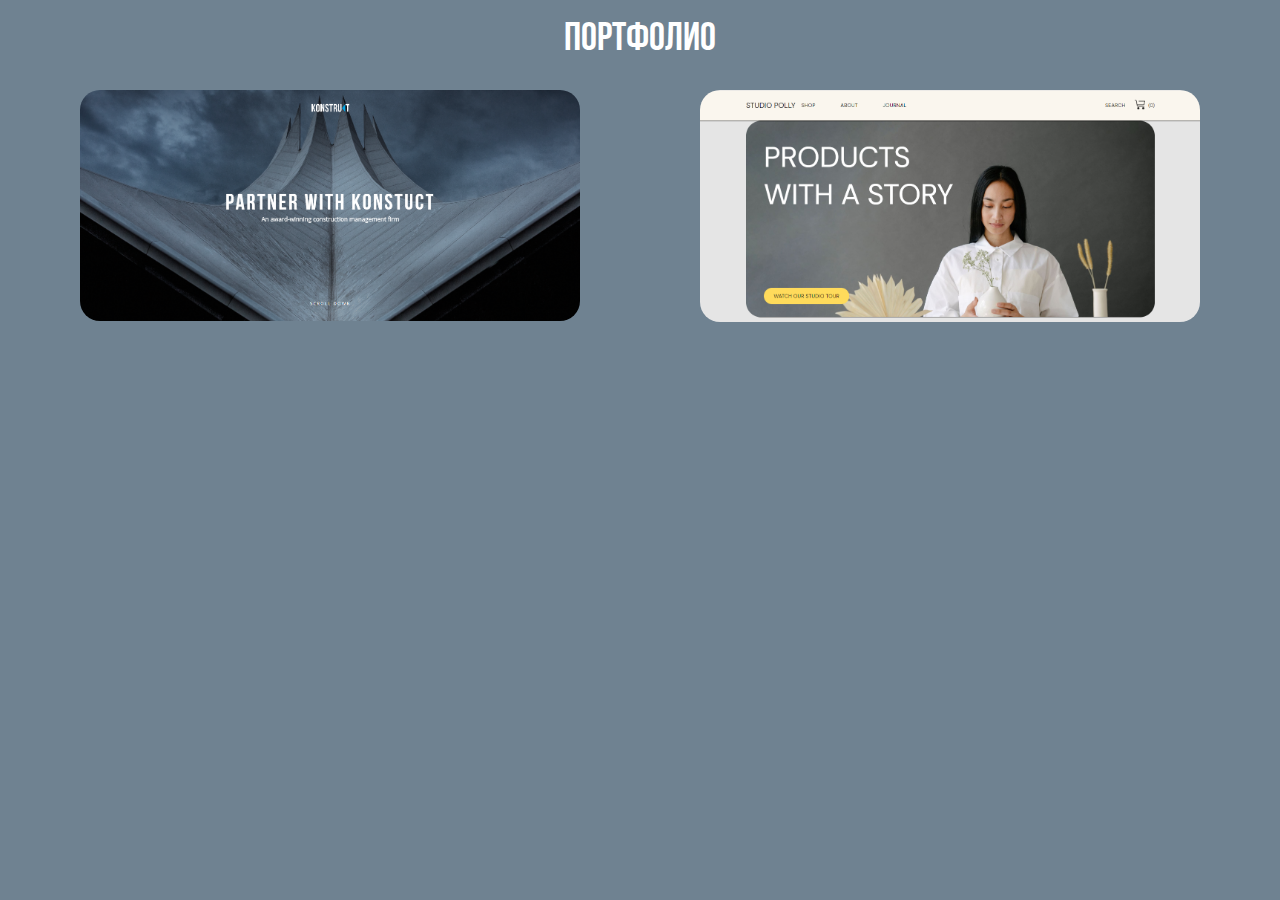
<file: index.html>
<!DOCTYPE html>
<html lang="ru">
<head>
	<meta charset="UTF-8">
	<meta name="viewport" content="width=device-width, initial-scale=1.0">
	<title>Портфолио</title>
	<link rel="stylesheet" href="css/style.css">
</head>
<body>
		
	<div class="portfolio">
		<div class="portfolio_title">Портфолио</div>
		<div class="portfolio_projects">
			<div class="project_item">
				<a class="project_item_link" href="projects/konstruct/index.html" title="" alt="KONSTRUCT"><img src="img/konstruct.PNG" alt=""></a>
			</div>
			<div class="project_item">
				<a class="project_item_link" href="projects/polly/index.html" title="" alt="POLLY"><img src="img/polly.PNG" alt=""></a>
			</div>
		</div>
	</div>
</body>
</html>
</file>
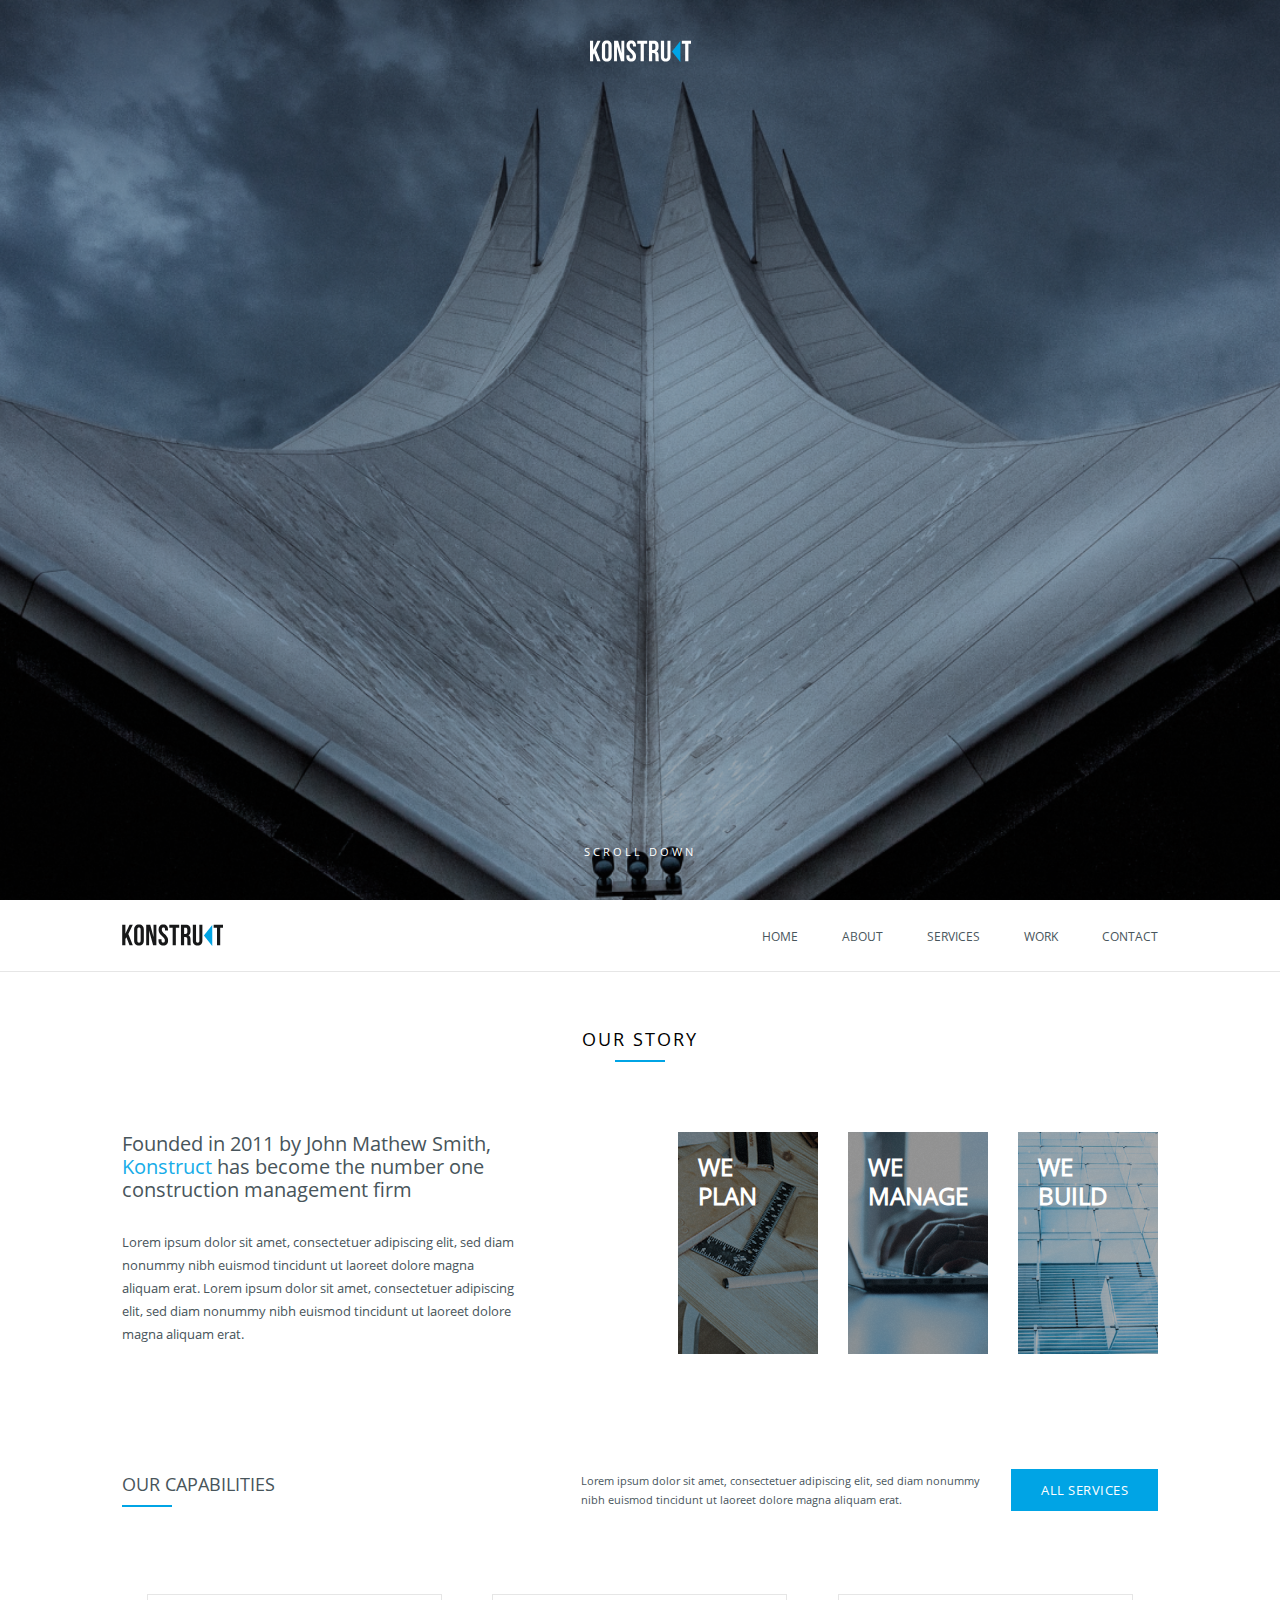
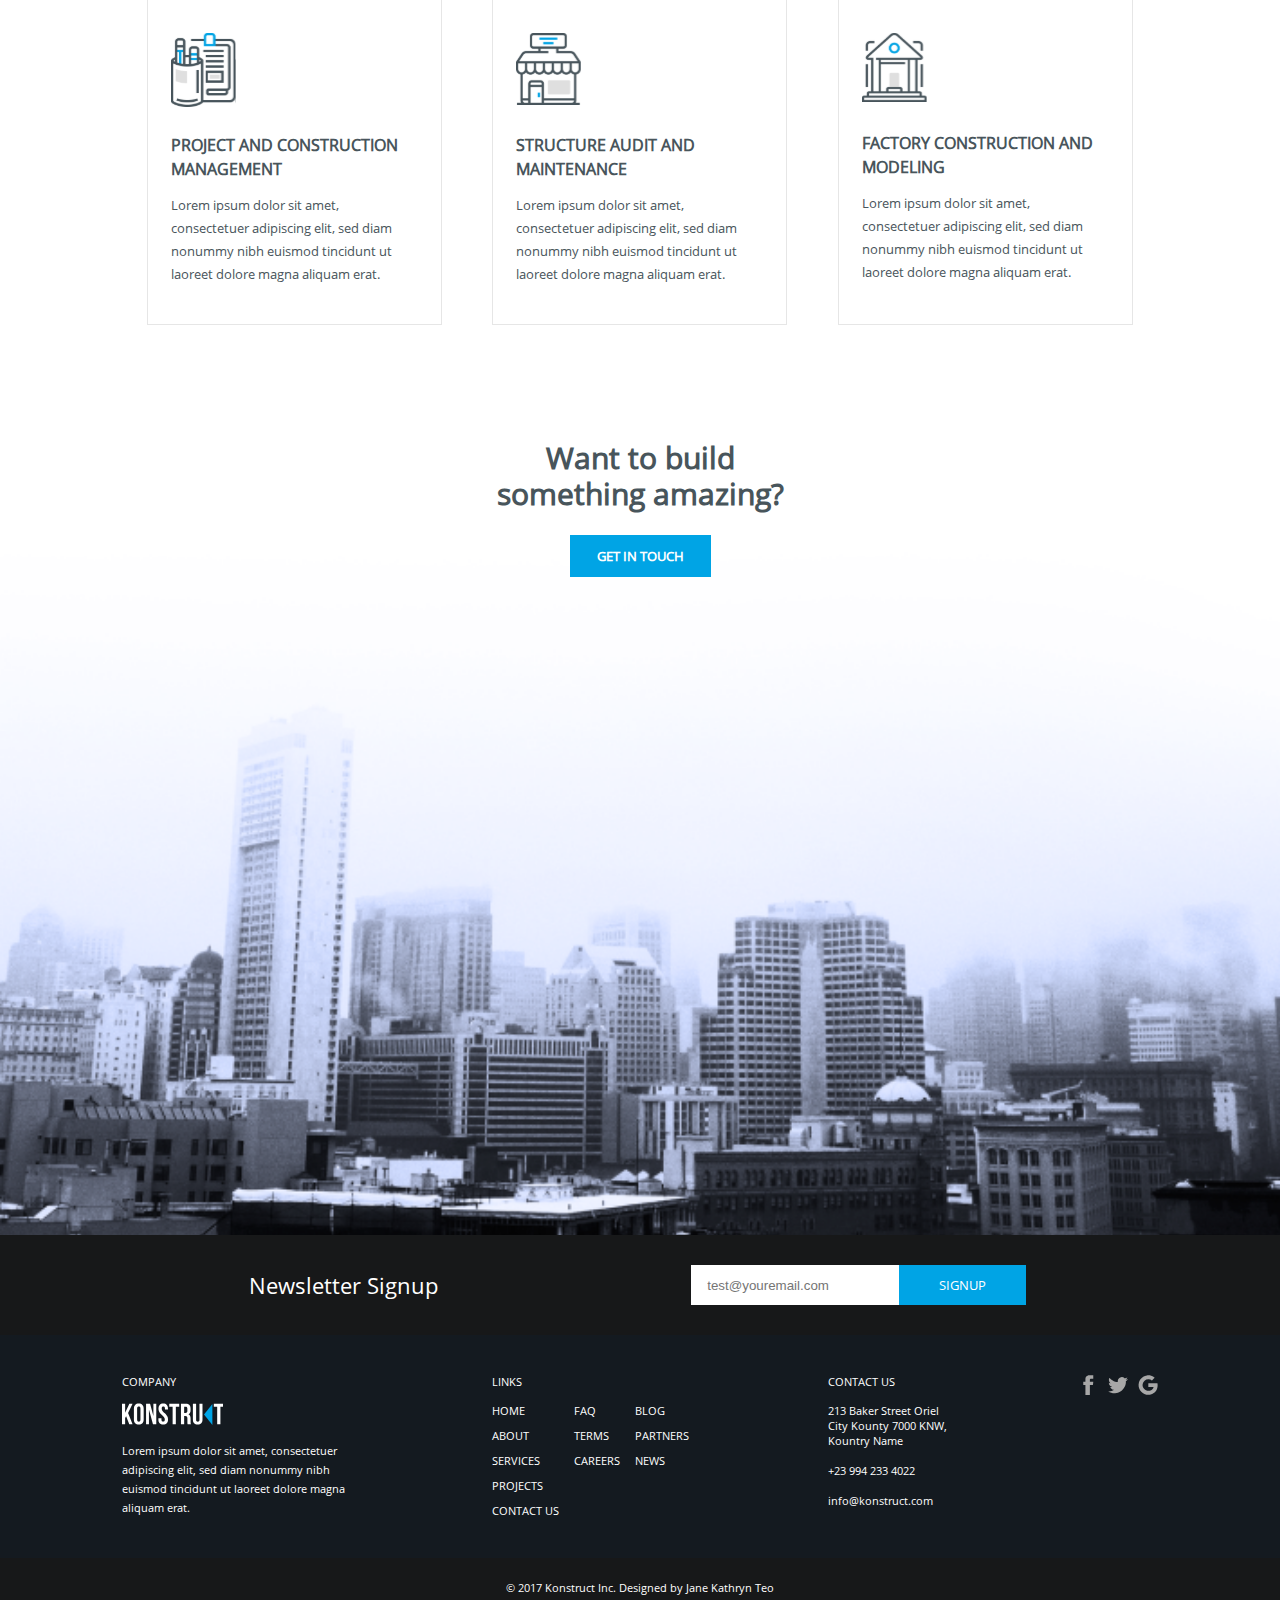
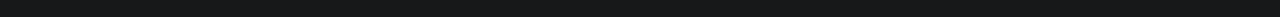
<file: projects/konstruct/index.html>
<!DOCTYPE html>
<html lang="en">
<head>
	<meta charset="UTF-8">
	<meta name="viewport" content="width=device-width, initial-scale=1.0">
	<title>KONSTUCT</title>
	<link rel="stylesheet" href="css/style.css">
</head>
<body>



	<div class="btn-up btn-up_hide">
		<img src="img/arrow_up.png" alt="">
	</div>


	<div id="header_link" class="header">
		<div class="header_content">
			<div class="logo">
				<img src="img/projeco-logo.svg" alt="">
			</div>
			<div class="header_title">
				<div class="header_title_big">
					PARTNER WITH KONSTUCT
				</div>
				<div class="header_title_small">
					An award-winning construction management firm
				</div>
			</div>
			<div class="scroll_down">
				<a href="#footer_down">SCROLL DOWN</a>
			</div>
		</div>
	</div>


	<div class="menu">
		<div class="container">
			<div class="block_menu">
				<div class="menu_logo">
					<img src="img/projeco-logo-black.svg" alt="">
				</div>
				<div class="menu_nav">
					<a href="404/index.html">HOME</a>
					<a href="404/index.html">ABOUT</a>
					<a href="404/index.html">SERVICES</a>
					<a href="404/index.html">WORK</a>
					<a href="404/index.html">CONTACT</a>
				</div>

			</div>
		</div>
	</div>

	<div class="our_story">
		<div class="container">
			<div class="block_our_story">
				<div class="our_story_title">
					<div class="our_story_title_text">OUR STORY</div>
					<div class="line_title"></div>
				</div>
				<div class="our_story_info">
					<div class="our_story_info_description">
						<div class="our_story_info_description_top">
							Founded in 2011 by John Mathew Smith, <a href="404/index.html">Konstruct</a> has become the number one construction management firm
						</div>
						<div class="our_story_info_description_bottom">
							Lorem ipsum dolor sit amet, consectetuer adipiscing elit, sed diam nonummy nibh euismod tincidunt ut laoreet dolore magna aliquam erat. Lorem ipsum dolor sit amet, consectetuer adipiscing elit, sed diam nonummy nibh euismod tincidunt ut laoreet dolore magna aliquam erat.
						</div>
					</div>
					<div class="our_story_info_links">
						<a href="404/index.html">
							<div class="our_story_info_links_item our_story_info_links_item_plan">
								WE <br> PLAN
							</div>
						</a>
						<a href="404/index.html">
							<div class="our_story_info_links_item our_story_info_links_item_manage">
								WE <br> MANAGE
							</div>
						</a>
						<a href="404/index.html">
							<div class="our_story_info_links_item our_story_info_links_item_build">
								WE <br> BUILD
							</div>
						</a>
					</div>
				</div>
			</div>
		</div>
	</div>

	<div class="our_capabilities">
		<div class="container">
			<div class="block_our_capabilities_head">
				<div class="our_capabilities_title">
					<div class="our_capabilities_title_text">
						OUR CAPABILITIES
					</div>
					<div class="our_capabilities_line"></div>
				</div>
				<div class="our_capabilities_services">
					<div class="our_capabilities_description">
						Lorem ipsum dolor sit amet, consectetuer adipiscing elit, sed diam nonummy nibh euismod tincidunt ut laoreet dolore magna aliquam erat.
					</div>
					<div class="our_capabilities_button">
						<a href="404/index.html">ALL SERVICES</a>
					</div>
				</div>
			</div>

			<div class="block_our_capabilities">
				<div class="capabilities_item">
					<div class="capabilities_img">
						<img src="img/capabilities1.svg" alt="">
					</div>
					<div class="capabilities_title">
						PROJECT AND CONSTRUCTION MANAGEMENT
					</div>
					<div class="capabilities_description">
						Lorem ipsum dolor sit amet, consectetuer adipiscing elit, sed diam nonummy nibh euismod tincidunt ut laoreet dolore magna aliquam erat.
					</div>
				</div>

				<div class="capabilities_item">
					<div class="capabilities_img">
						<img src="img/capabilities2.svg" alt="">
					</div>
					<div class="capabilities_title">
						STRUCTURE AUDIT AND MAINTENANCE
					</div>
					<div class="capabilities_description">
						Lorem ipsum dolor sit amet, consectetuer adipiscing elit, sed diam nonummy nibh euismod tincidunt ut laoreet dolore magna aliquam erat.
					</div>
				</div>

				<div class="capabilities_item">
					<div class="capabilities_img">
						<img src="img/capabilities3.svg" alt="">
					</div>
					<div class="capabilities_title">
						FACTORY CONSTRUCTION AND MODELING
					</div>
					<div class="capabilities_description">
						Lorem ipsum dolor sit amet, consectetuer adipiscing elit, sed diam nonummy nibh euismod tincidunt ut laoreet dolore magna aliquam erat.
					</div>
				</div>
			</div>
		</div>
	</div>

	<div class="sup_footer">
		<div class="block_sup_footer">
			<div class="sup_footer_title">
				Want to build something amazing?
			</div>
			<div class="sup_footer_button">
				<a href="404/index.html">GET IN TOUCH</a>
			</div>
		</div>
	</div>

	<div class="form_footer">
		<div class="container">
			<div class="block_form">
				<div class="form_title">
					Newsletter Signup
				</div>
				<div class="form">
					<form action="telegram.php" method="POST">
						<input type="email" name="user_email" placeholder="test@youremail.com">
						<button type="submit">SIGNUP</button>
					</form>
				</div>
			</div>
		</div>
	</div>

	<div class="footer">
		<div class="container">
			<div class="block_footer">
				<div class="company">
					<div class="footer_title company_title">
						COMPANY
					</div>
					<div class="company_logo">
						<img src="img/projeco-logo.svg" alt="">
					</div>
					<div class="company_description">
						Lorem ipsum dolor sit amet, consectetuer adipiscing elit, sed diam nonummy nibh euismod tincidunt ut laoreet dolore magna aliquam erat.
					</div>
				</div>
				
				<div class="footer_menu">
					<div class="footer_title footer_menu_title">
						LINKS
					</div>
					<div class="footer_menu_block">
						<div class="footer_menu_block_item">
							<a href="404/index.html">HOME </a>
							<a href="404/index.html">ABOUT</a>
							<a href="404/index.html">SERVICES </a>
							<a href="404/index.html">PROJECTS </a>
							<a href="404/index.html">CONTACT US</a>
						</div>
						<div class="footer_menu_block_item">
							<a href="404/index.html">FAQ </a>
							<a href="404/index.html">TERMS </a>
							<a href="404/index.html">CAREERS</a>
						</div>
						<div class="footer_menu_block_item">
							<a href="404/index.html">BLOG</a>
							<a href="404/index.html">PARTNERS </a>
							<a href="404/index.html">NEWS</a>
						</div>
					</div>
				</div>

				<div class="contacts">
					<div class="footer_title contacts_title">
						CONTACT US
					</div>
					<div class="contacts_addres">
						213 Baker Street Oriel City Kounty 7000 KNW, Kountry Name
					</div>
					<div class="contacts_number">
						<a href="404/index.html">+23 994 233 4022  </a>
					</div>
					<div class="contacts_email">
						<a href="404/index.html">info@konstruct.com</a>
					</div>
				</div>

				<div class="social_network">
					<a href="404/index.html"><img src="img/facebook.svg" alt=""></a>
					<a href="404/index.html"><img src="img/twitter.svg" alt=""></a>
					<a href="404/index.html"><img src="img/google.svg" alt=""></a>
				</div>

			</div>
		</div>
	</div>

	<div id="footer_down">
		© 2017 Konstruct Inc. Designed by Jane Kathryn Teo
	</div>


	<script src="js/script.js"></script>

</body>
</html>
</file>
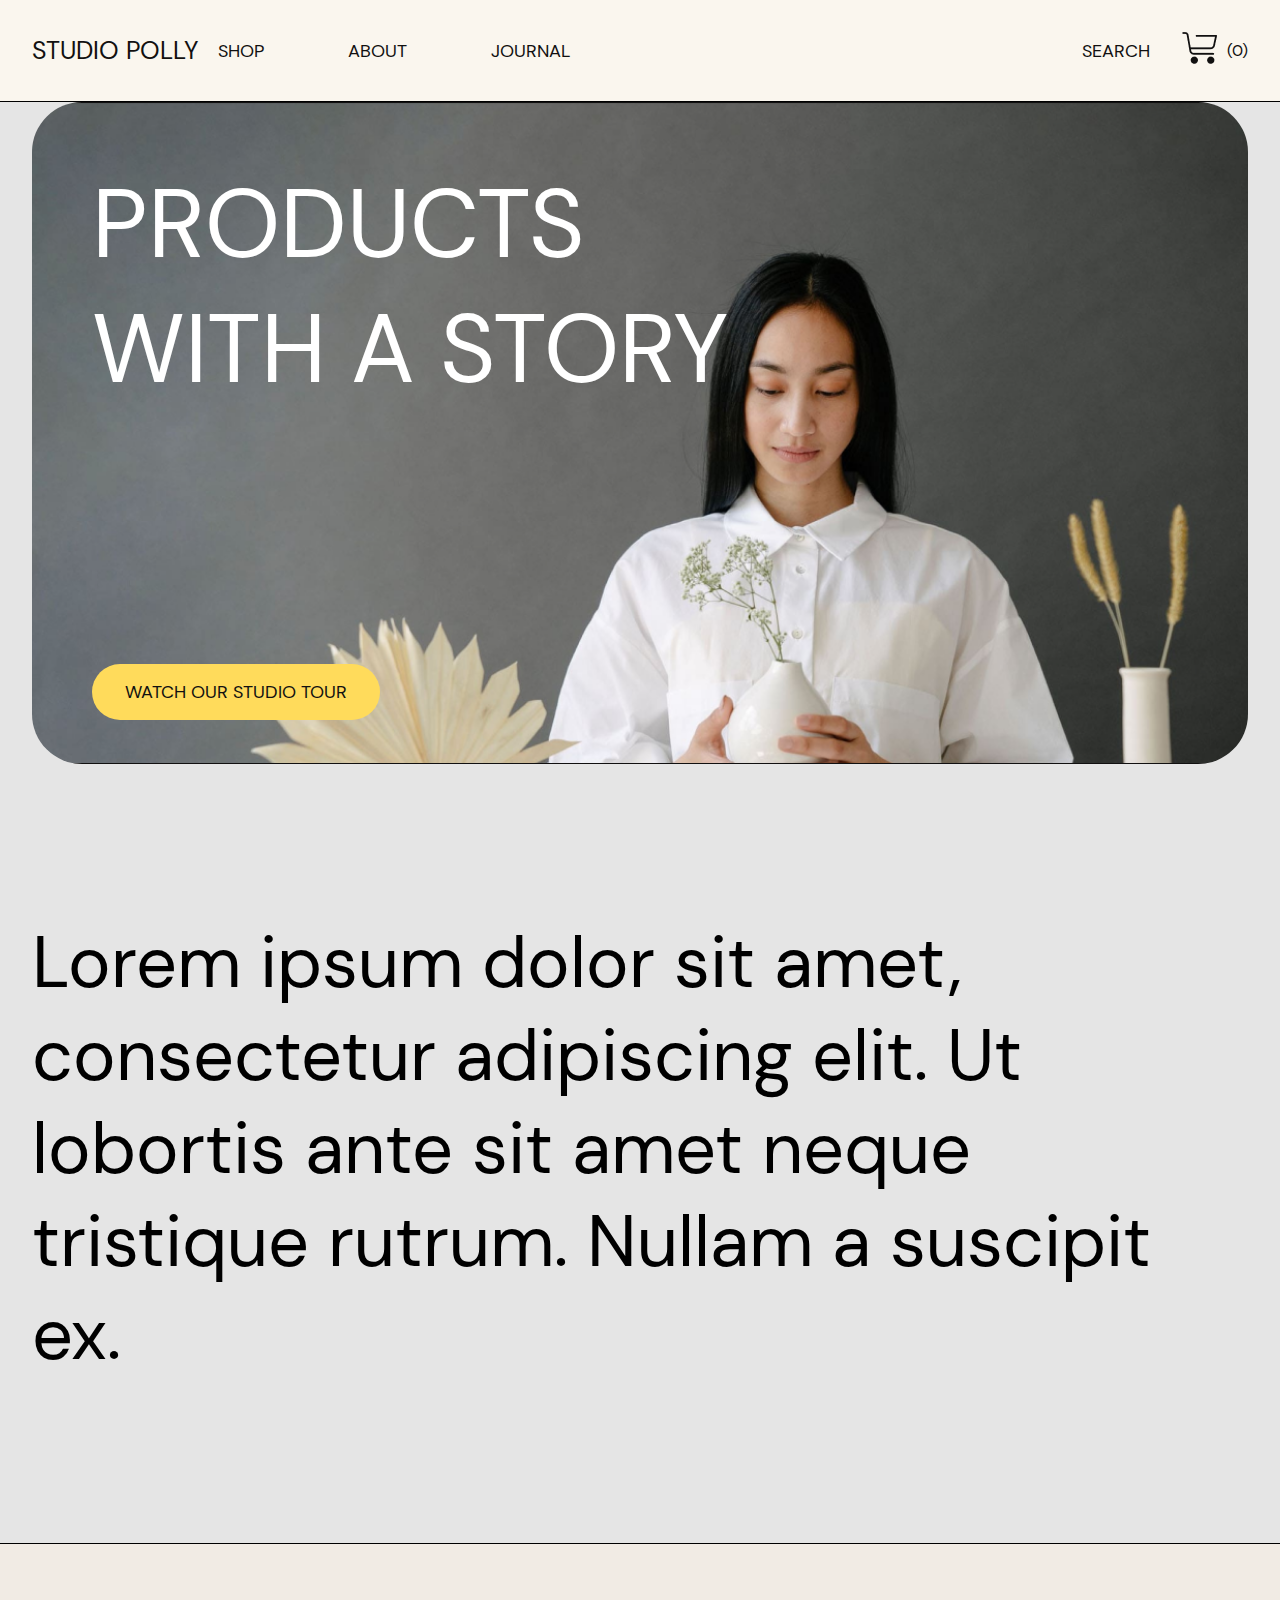
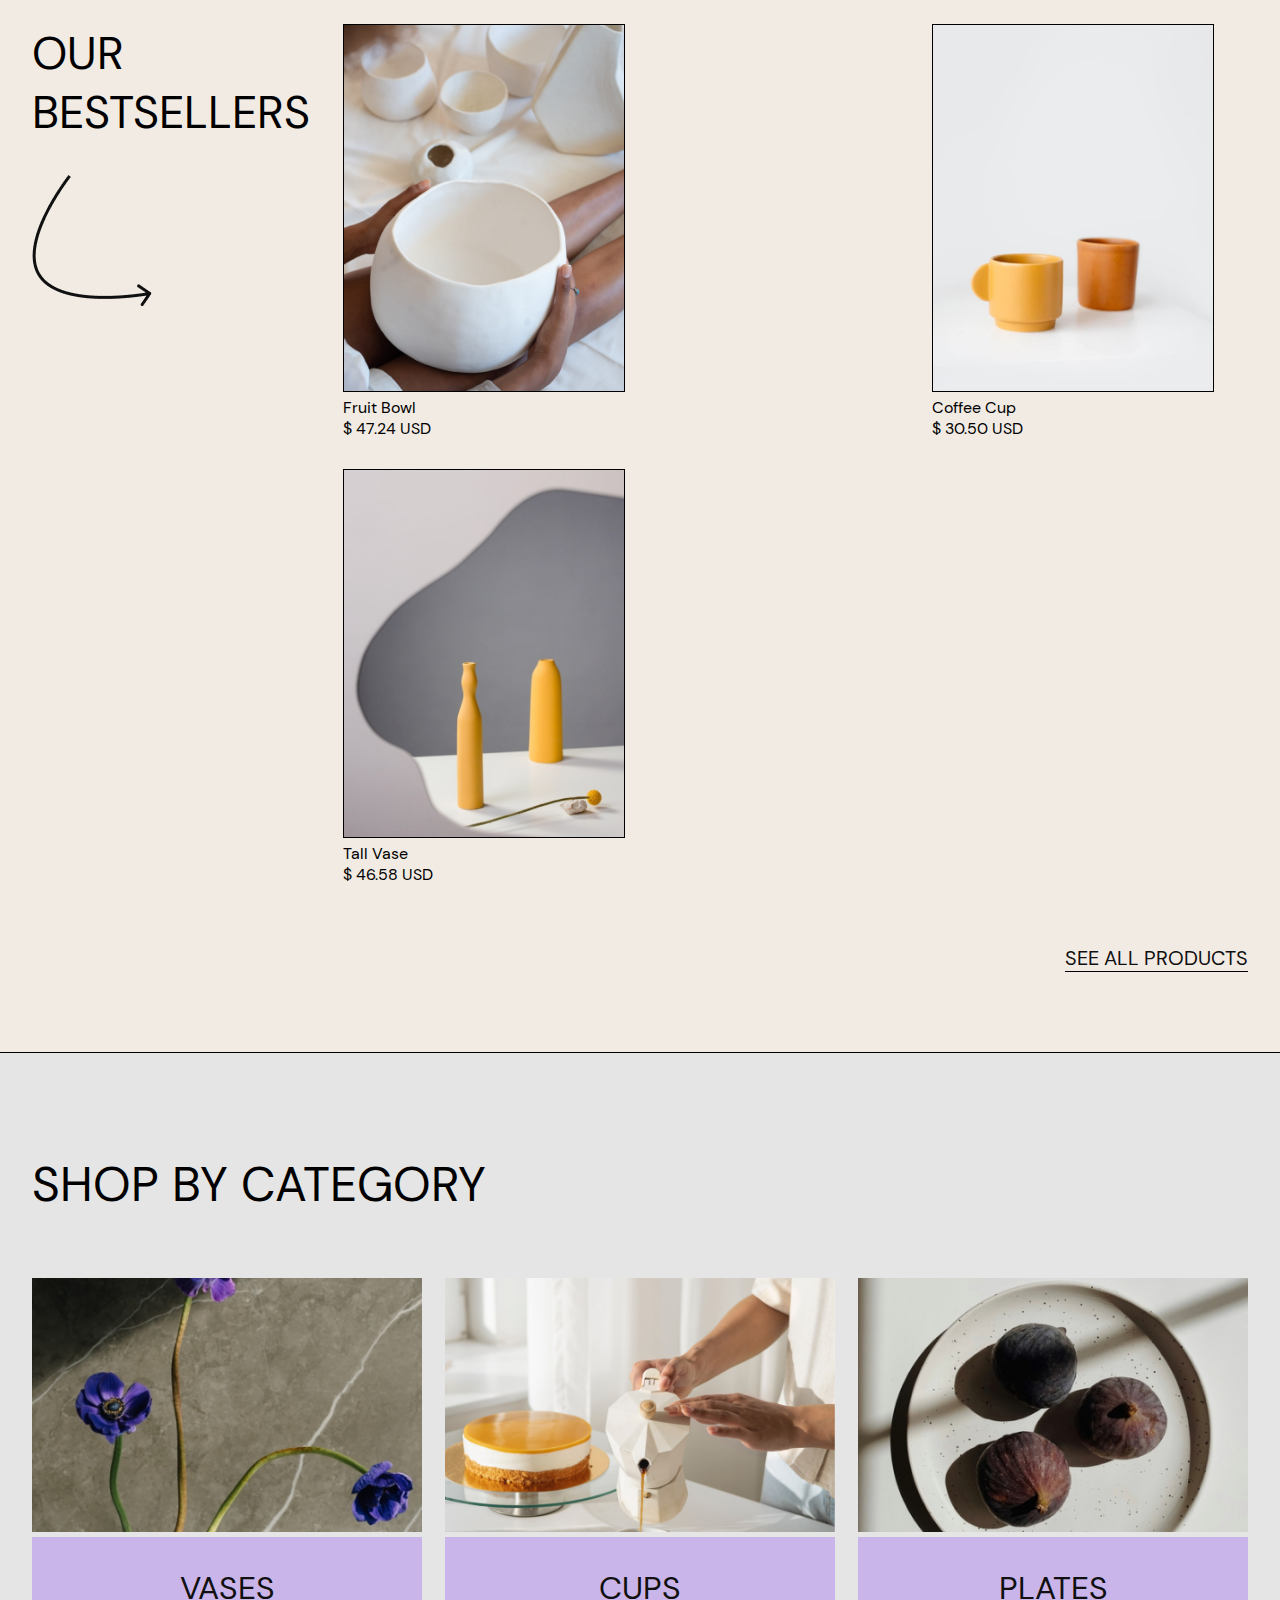
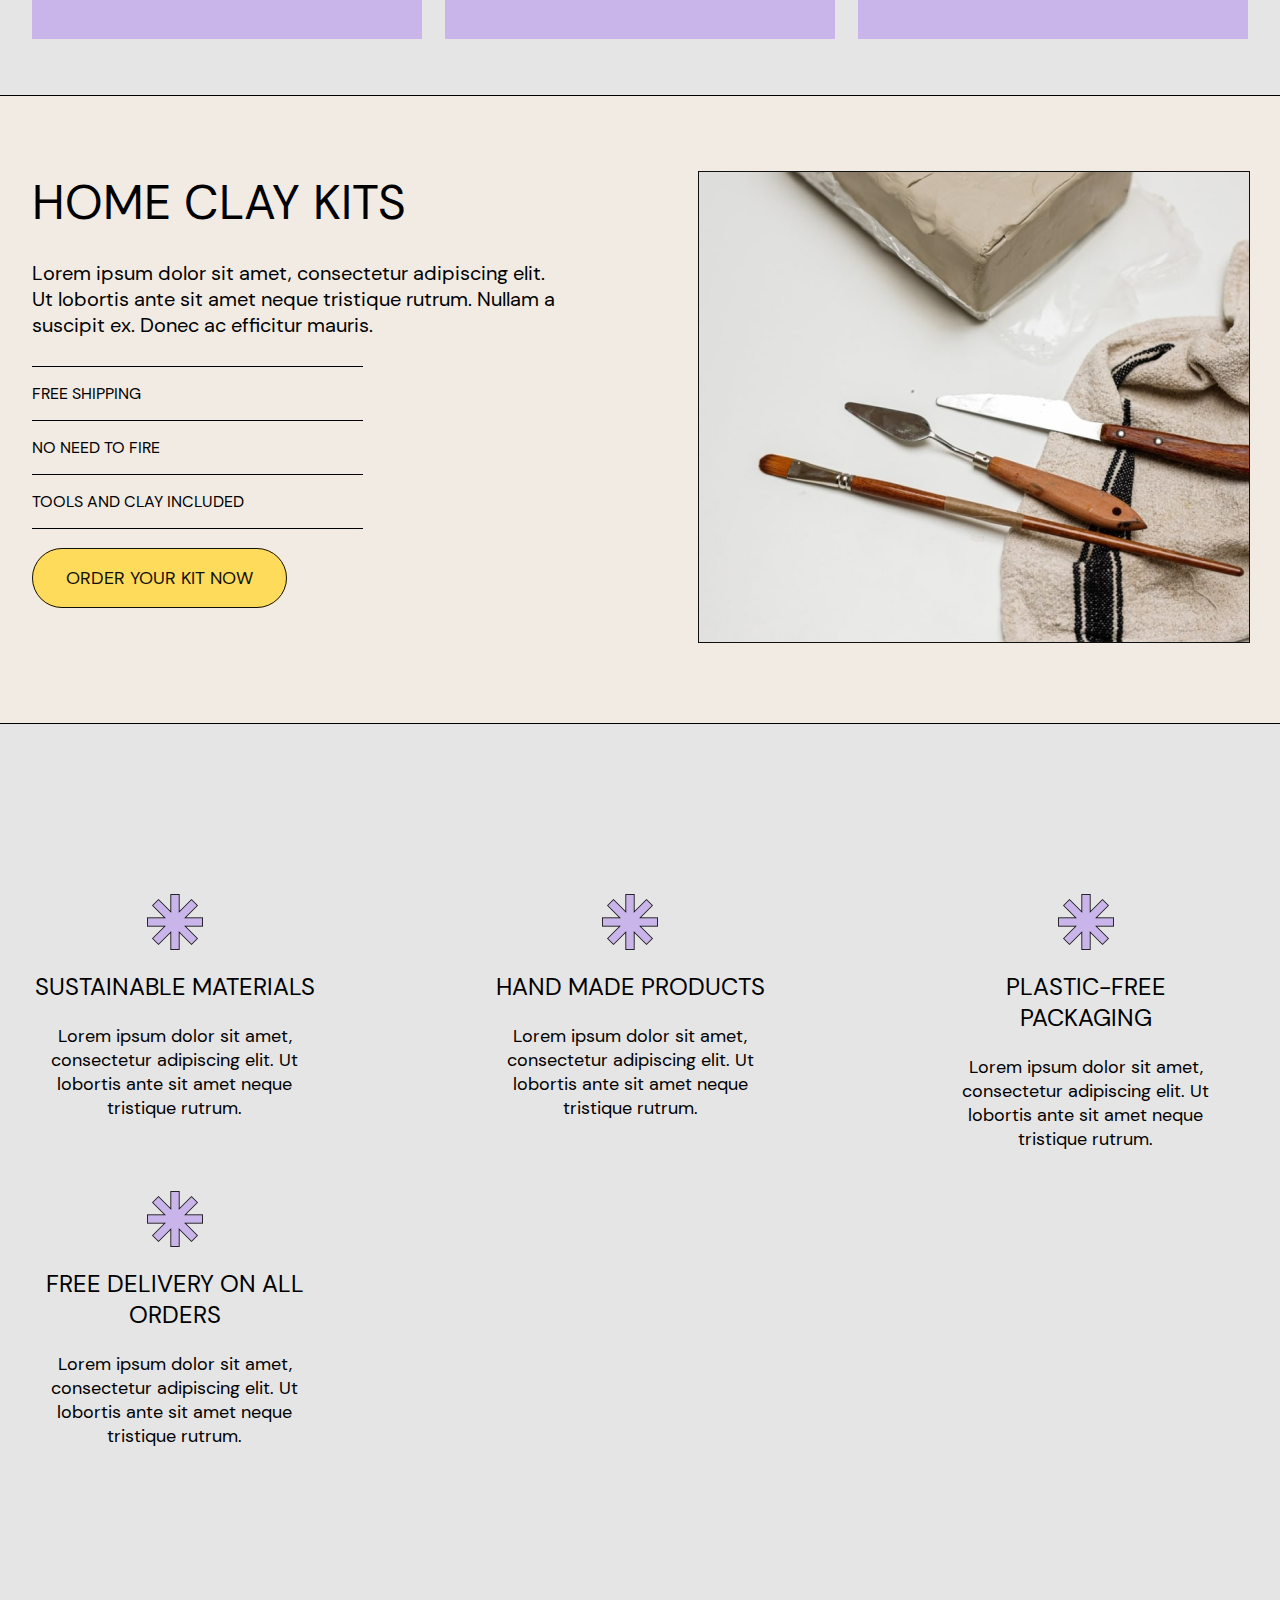
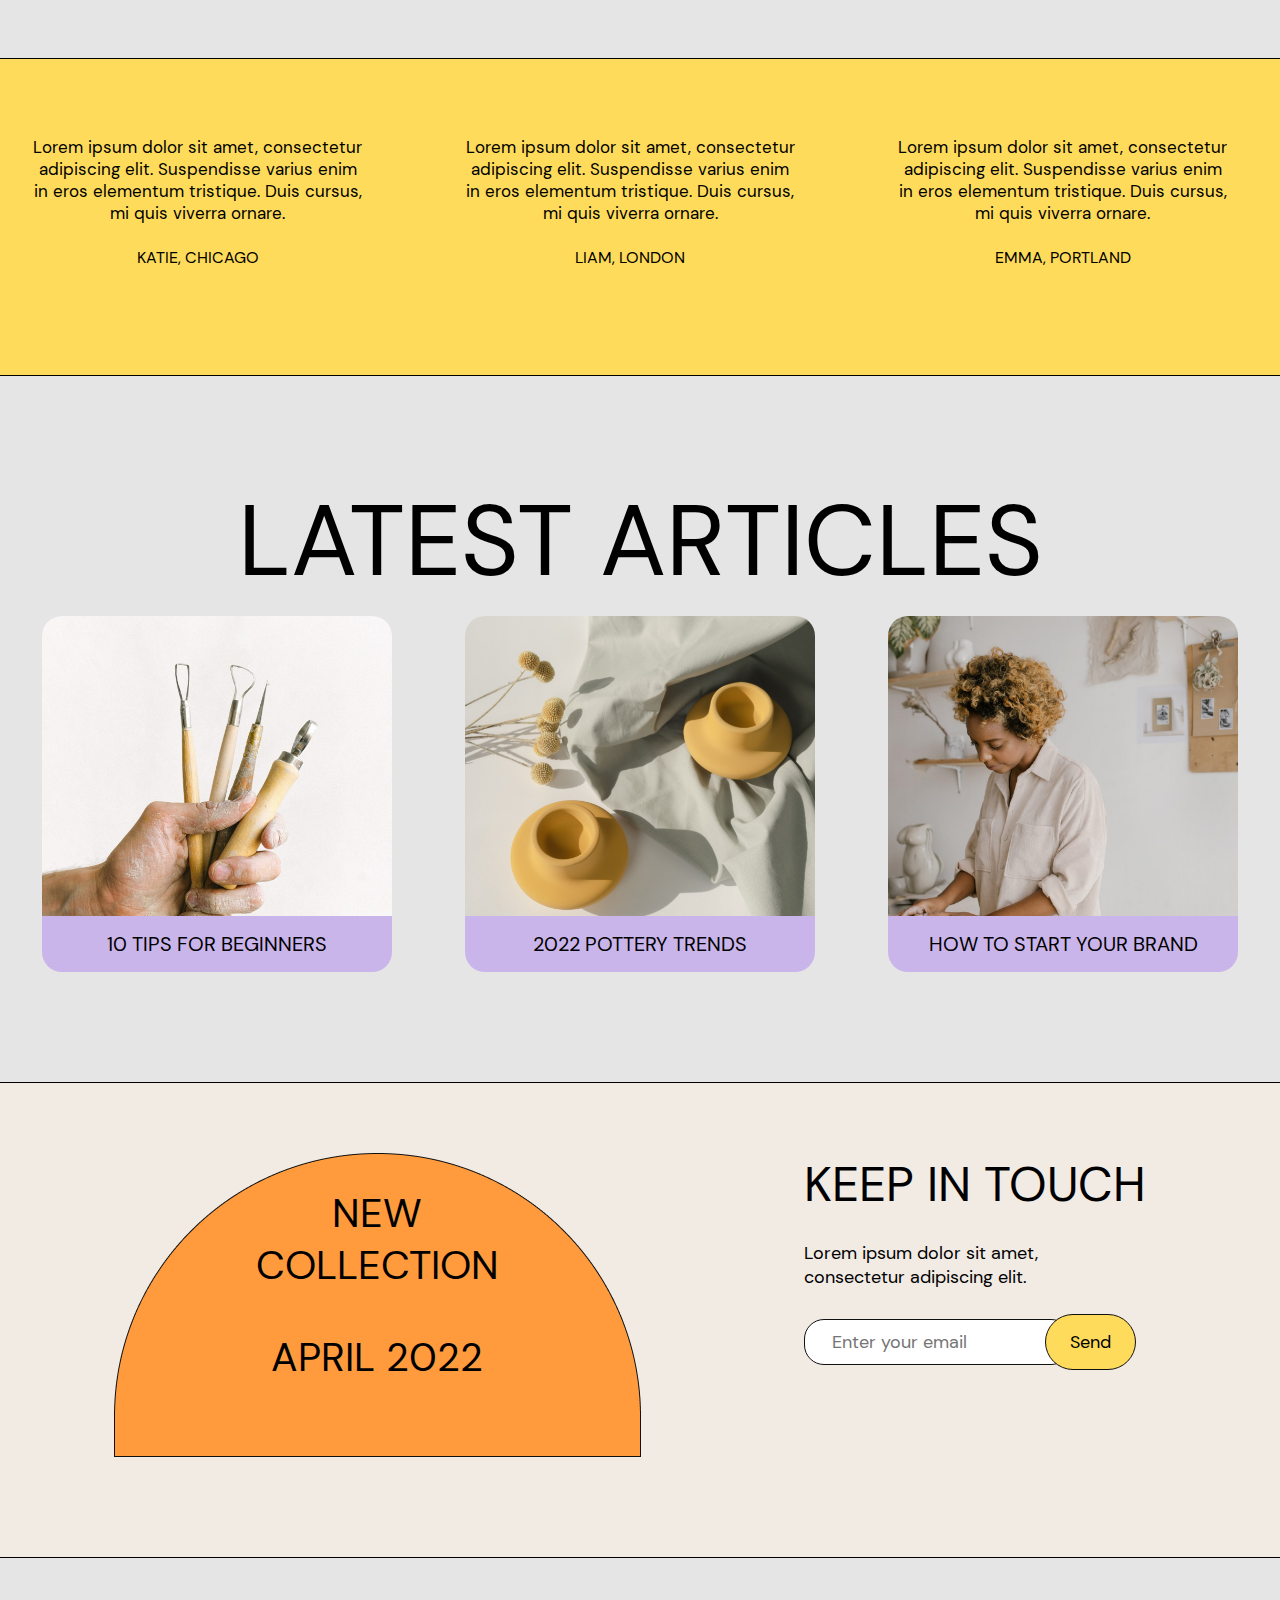
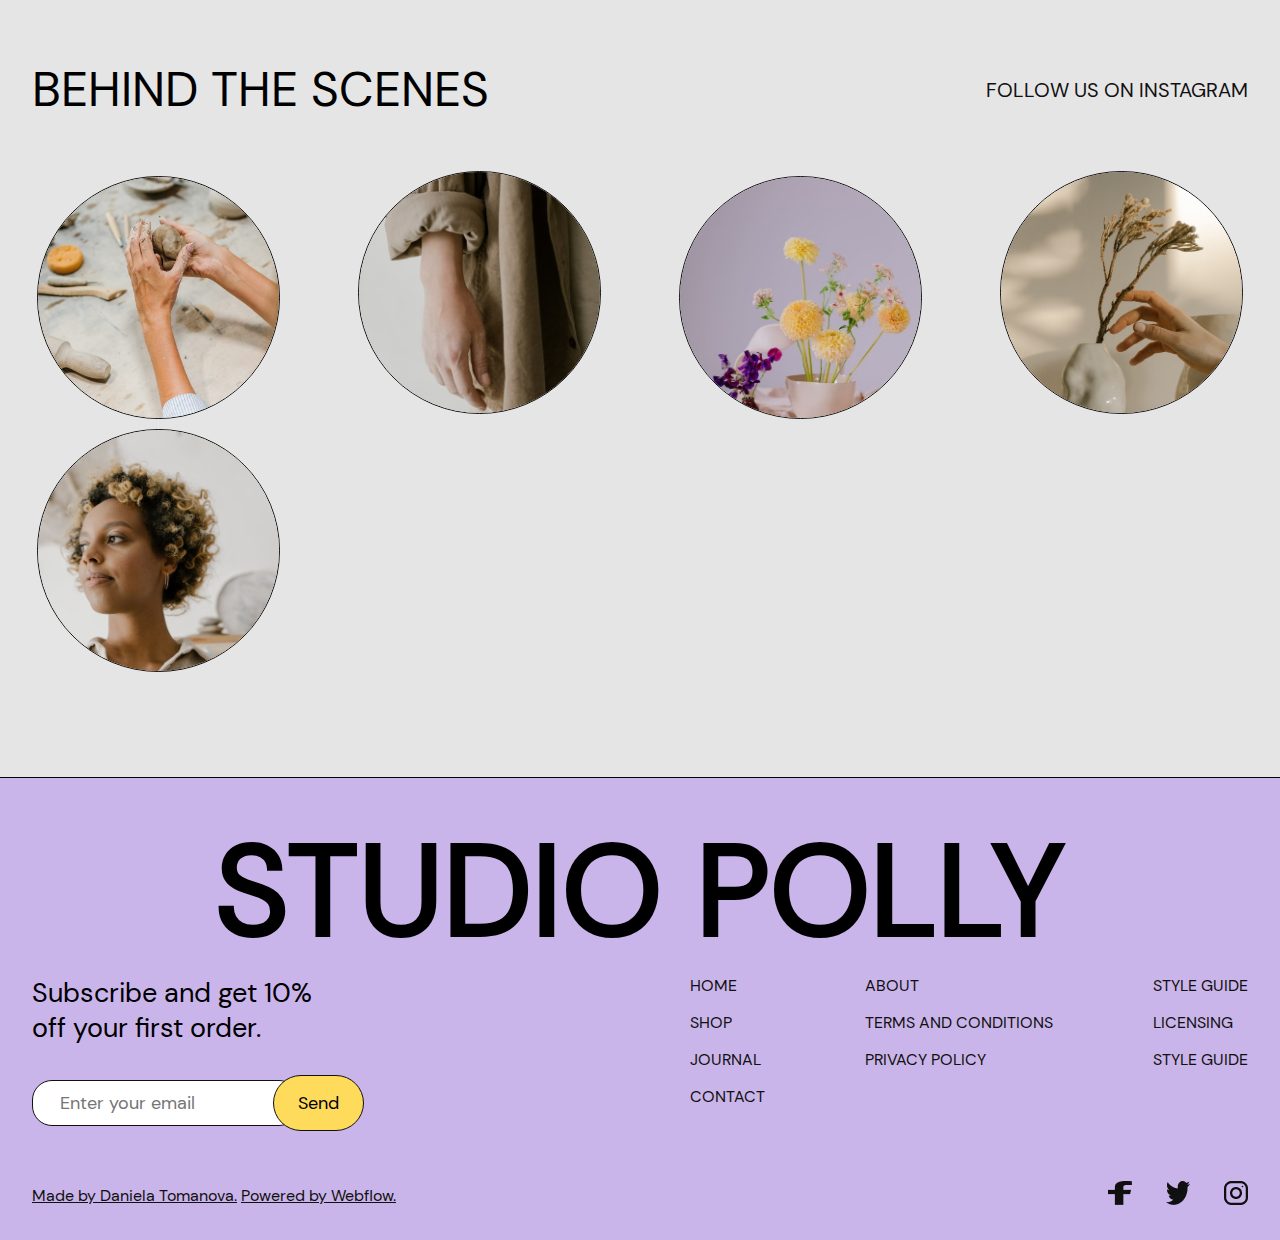
<file: projects/polly/index.html>
<!DOCTYPE html>
<html lang="en">
<head>
	<meta charset="UTF-8">
	<meta name="viewport" content="width=device-width, initial-scale=1.0">
	<title>Polly</title>
	<link rel="stylesheet" href="css/style.css">
</head>
<body>
	<div class="section_header_menu">
		<div class="container">
			<div class="menu">
				<div class="menu_modificator">
					<div class="menu_logo">
					    Studio Polly
				    </div>
				    <div class="menu_links">
					    <a href="#">shop</a>
					    <a href="#">about</a>
					    <a href="#">journal</a>
				    </div>
				</div>
				<div class="menu_basket">
					<div class="search">
						SEARCH
					</div>
					<div class="basket">
						<div class="backet_img">
							<img src="img/basket.png" alt="">
						</div>
						<div class="backet_count">
							(0)
						</div>
					</div>
				</div>
			</div>
		</div>
	</div>

	<div class="section_header">
		<div class="container">
			<div class="preview">
				<div class="text_header">
				    PRODUCTS <br> WITH A STORY
			    </div>
			    <div class="button_watch">
				    <a href="#">watch our studio tour</a>
			    </div>
			</div>
		</div>
	</div>

	<div class="section_description">
		<div class="container">
			<div class="description">
				Lorem ipsum dolor sit amet, consectetur adipiscing elit. Ut lobortis ante sit amet neque tristique rutrum. Nullam a suscipit ex.
			</div>
		</div>
	</div>

	<div class="section_out_bestsellers">
		<div class="container">
			<div class="">
			<div class="our_bestsellers">
				<div class="our_bestsellers_title">
				    <div class="our_bestsellers_text">
					    our <br> bestsellers
				    </div>
				    <div class="our_bestsellers_arrow">
					    <img src="img/arrow.png" alt="">
				    </div>
			    </div>
			<div class="our_bestsellers_product">
				<div class="our_bestsellers_product_item">
					<div class="our_bestsellers_item_img">
						<img src="img/product1.png" alt="">
					</div>
					<div class="our_bestsellers_item_name">
						Fruit Bowl
					</div>
					<div class="our_bestsellers_item_price">
						$ 47.24 USD
					</div>
				</div>

				<div class="our_bestsellers_product_item">
					<div class="our_bestsellers_item_img">
						<img src="img/product2.png" alt="">
					</div>
					<div class="our_bestsellers_item_name">
						Coffee Cup
					</div>
					<div class="our_bestsellers_item_price">
						$ 30.50 USD
					</div>
				</div>

				<div class="our_bestsellers_product_item">
					<div class="our_bestsellers_item_img">
						<img src="img/product3.png" alt="">
					</div>
					<div class="our_bestsellers_item_name">
						Tall Vase
					</div>
					<div class="our_bestsellers_item_price">
						$ 46.58 USD
					</div>
				</div>
			</div>
			</div>
			<div class="our_bestsellers_links">
				<a href="#">see all products</a>
			</div>
			</div>
		</div>
	</div>

	<div class="section_shop_by_category">
		<div class="container">
			<div class="shop_by_category_title">
				shop by category
			</div>
			<div class="categorys">
				<div class="categorys_item">
					<a href="#">
						<img src="img/category2.png" alt="">
						<p>Vases</p>
					</a>
				</div>

				<div class="categorys_item">
					<a href="#">
						<img src="img/category1.png" alt="">
						<p>Cups</p>
					</a>
				</div>

				<div class="categorys_item">
					<a href="#">
						<img src="img/category3.png" alt="">
						<p>Plates</p>
					</a>
				</div>
			</div>
		</div>
	</div>

	<div class="section_home_clay_kits">
		<div class="container">
			<div class="block_home_clay_kits">
				<div class="home_clay_kits">
					<div class="home_clay_kits_title">
					    home clay kits
				    </div>
				    <div class="home_clay_kits_description">
					    Lorem ipsum dolor sit amet, consectetur adipiscing elit. Ut lobortis ante sit amet neque tristique rutrum. Nullam a suscipit ex. Donec ac efficitur mauris.
				    </div>
				    <div class="home_clay_kits_list">
					    <ul>
						    <li>free shipping</li>
						    <li>no need to fire</li>
						    <li>tools and clay included</li>
					    </ul>
				    </div>
				    <div class="home_clay_kits_button">
					    <a href="#">order your kit now</a>
				    </div>
				</div>
				<div class="home_clay_kits_img">
				    <img src="img/home_clay_kits.png" alt="">
			    </div>
			</div>
		</div>
	</div>

	<div class="section_benefits">
		<div class="container">
			<div class="block_benefits">
				<div class="benefits_item">
					<div class="benefits_img">
						<img src="img/star.png" alt="">
					</div>
					<div class="benefits_title">
						sustainable materials
					</div>
					<div class="benefits_description">
						Lorem ipsum dolor sit amet, consectetur adipiscing elit. Ut lobortis ante sit amet neque tristique rutrum.
					</div>
				</div>

				<div class="benefits_item">
					<div class="benefits_img">
						<img src="img/star.png" alt="">
					</div>
					<div class="benefits_title">
						hand made products
					</div>
					<div class="benefits_description">
						Lorem ipsum dolor sit amet, consectetur adipiscing elit. Ut lobortis ante sit amet neque tristique rutrum.
					</div>
				</div>

				<div class="benefits_item">
					<div class="benefits_img">
						<img src="img/star.png" alt="">
					</div>
					<div class="benefits_title">
						plastic-free packaging
					</div>
					<div class="benefits_description">
						Lorem ipsum dolor sit amet, consectetur adipiscing elit. Ut lobortis ante sit amet neque tristique rutrum.
					</div>
				</div>

				<div class="benefits_item">
					<div class="benefits_img">
						<img src="img/star.png" alt="">
					</div>
					<div class="benefits_title">
						free delivery on all orders
					</div>
					<div class="benefits_description">
						Lorem ipsum dolor sit amet, consectetur adipiscing elit. Ut lobortis ante sit amet neque tristique rutrum.
					</div>
				</div>
			</div>
		</div>
	</div>

	<div class="section_reviews">
		<div class="container">
			<div class="block_reviews">
				<div class="reviews_item">
					<div class="reviews_text">
						Lorem ipsum dolor sit amet, consectetur adipiscing elit. Suspendisse varius enim in eros elementum tristique. Duis cursus, mi quis viverra ornare.
					</div>
					<div class="reviews_autor">
						katie, Chicago
					</div>
				</div>

				<div class="reviews_item">
					<div class="reviews_text">
						Lorem ipsum dolor sit amet, consectetur adipiscing elit. Suspendisse varius enim in eros elementum tristique. Duis cursus, mi quis viverra ornare.
					</div>
					<div class="reviews_autor">
						liam, london
					</div>
				</div>

				<div class="reviews_item">
					<div class="reviews_text">
						Lorem ipsum dolor sit amet, consectetur adipiscing elit. Suspendisse varius enim in eros elementum tristique. Duis cursus, mi quis viverra ornare.
					</div>
					<div class="reviews_autor">
						emma, portland
					</div>
				</div>
			</div>
		</div>
	</div>

	<div class="section_latest_articles">
		<div class="container">
			<div class="block_latest_articles">
				<div class="latest_articles_title">
					latest articles
				</div>
				<div class="articles">
					<div class="articles_item">
						<a href="#">
							<div class="articles_img">
							    <img src="img/articles1.jpg" alt="">
						    </div>
						    <div class="articles_text">
							    10 tips for beginners
						    </div>
						</a>
					</div>

					<div class="articles_item">
						<a href="#">
							<div class="articles_img">
							    <img src="img/articles2.jpg" alt="">
						    </div>
						    <div class="articles_text">
							    2022 pottery trends
						    </div>
						</a>
					</div>

					<div class="articles_item">
						<a href="#">
							<div class="articles_img">
							    <img src="img/articles3.jpg" alt="">
						    </div>
						    <div class="articles_text">
							    How to start your brand
						    </div>
						</a>
					</div>
				</div>
			</div>
		</div>
	</div>

	<div class="section_form">
		<div class="container">
			<div class="block_form">
				<div class="new_collection">
					<span>new collection</span>
					<span>april 2022</span>
				</div>
				<div class="form">
					<div class="form_title">
						keep in touch
					</div>
					<div class="form_description">
						Lorem ipsum dolor sit amet, consectetur adipiscing elit.
					</div>
					<div class="form_input">
						<input type="email" placeholder="Enter your email">
						<button type="submit">Send</button>
					</div>
				</div>
			</div>
		</div>
	</div>

	<div class="section_behind_the_scenes">
		<div class="container">
			<div class="block_behind_the_scenes">
				<div class="behind_the_scenes_head">
					<div class="behind_the_scenes_title">
						behind the scenes
					</div>
					<div class="behind_the_scenes_link">
						<a href="#">follow us on instagram</a>
					</div>
				</div>
				<div class="behind_the_scenes_photos">
					<div class="behind_the_scenes_photo_item">
						<img src="img/behind_the_scenes1.jpg" alt="">
					</div>
					<div class="behind_the_scenes_photo_item">
						<img src="img/behind_the_scenes2.jpg" alt="">
					</div>
					<div class="behind_the_scenes_photo_item">
						<img src="img/behind_the_scenes3.jpg" alt="">
					</div>
					<div class="behind_the_scenes_photo_item">
						<img src="img/behind_the_scenes4.jpg" alt="">
					</div>
					<div class="behind_the_scenes_photo_item">
						<img src="img/behind_the_scenes5.jpg" alt="">
					</div>
				</div>
			</div>
		</div>
	</div>

	<div class="footer">
		<div class="container">
			<div class="block_footer">
				<div class="footer_title">
					studio polly
				</div>
				<div class="footer_form_menu">
					<div class="footer_form">
						<div class="footer_form_title">
							Subscribe and get 10% off your first order.
						</div>
						<div class="form_input footer_form_input">
						    <input type="email" placeholder="Enter your email">
						    <button type="submit">Send</button>
					    </div>
					</div>
					<div class="footer_menu">
						<div class="footer_menu_list">
							<ul>
								<li><a href="#">home</a></li>
								<li><a href="#">shop</a></li>
								<li><a href="#">Journal</a></li>
								<li><a href="#">Contact</a></li>
							</ul>
						</div>
						<div class="footer_menu_list">
							<ul>
								<li><a href="#">about</a></li>
								<li><a href="#">Terms and Conditions</a></li>
								<li><a href="#">Privacy policy</a></li>
							</ul>
						</div>
						<div class="footer_menu_list">
							<ul>
								<li><a href="#">Style guide</a></li>
								<li><a href="#">Licensing</a></li>
								<li><a href="#">Style guide</a></li>
							</ul>
						</div>
					</div>
				</div>
				<div class="footer_info">
					<div class="footer_link">
						<a href="#">Made by Daniela Tomanova.</a>
						<a href="#">Powered by Webflow.</a>
					</div>
					<div class="footer_social_network">
						<a href=""><img src="img/facebook.png" alt=""></a>
						<a href=""><img src="img/twitter.png" alt=""></a>
						<a href=""><img src="img/inst.png" alt=""></a>
					</div>
				</div>
			</div>
		</div>
	</div>
</body>
</html>
</file>
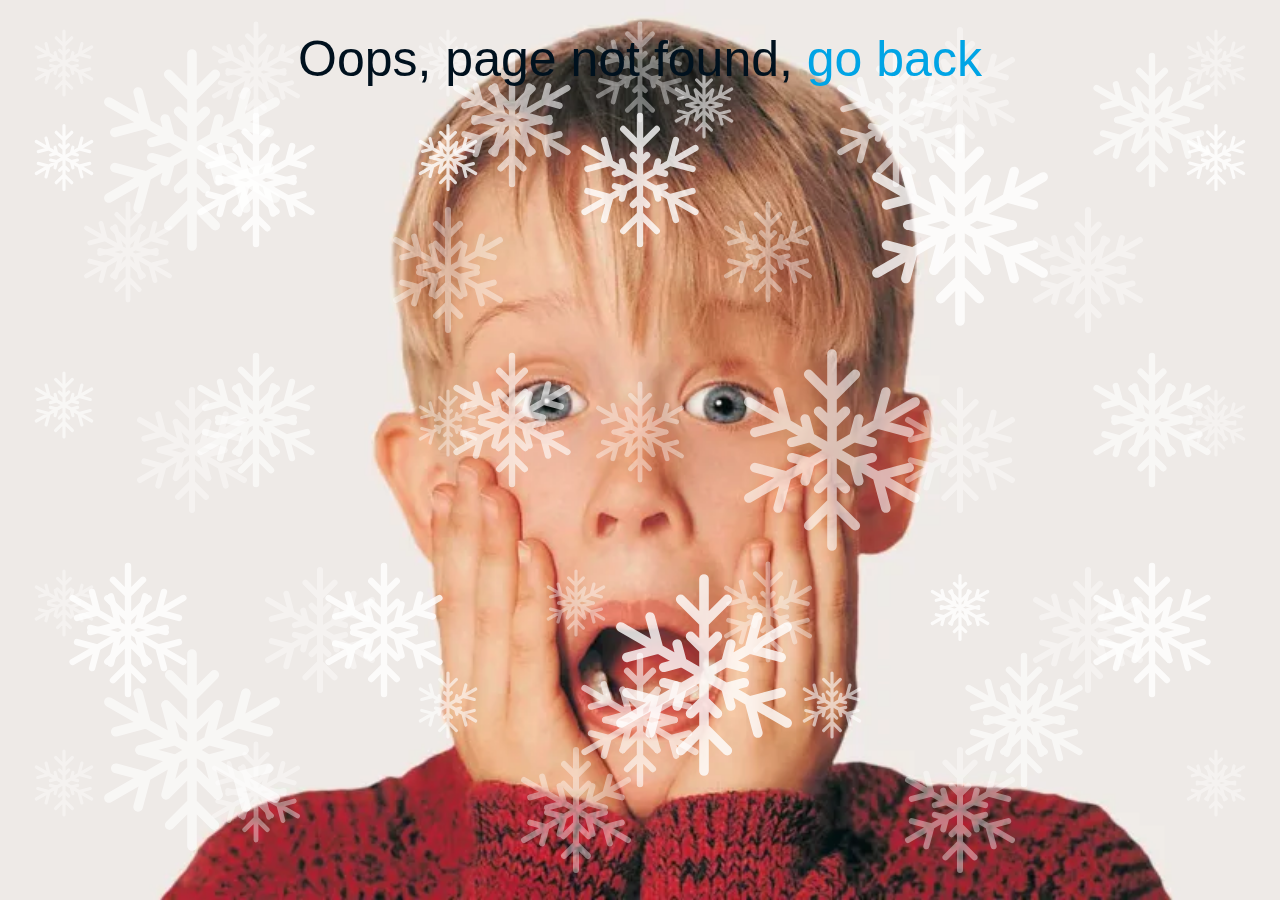
<file: projects/konstruct/404/index.html>
<!DOCTYPE html>
<html lang="en">
<head>
	<meta charset="UTF-8">
	<meta name="viewport" content="width=device-width, initial-scale=1.0">
	<title>404</title>
	<link rel="stylesheet" href="style.css">
</head>
<body>

	<div class="text_404">
		Oops, page not found, <a href="../index.html">go back</a>
	</div>
	<div class="layers">
    <div class="layer layer--background">
        <div class="snowflakes">
            <div class="snowflake snowflake--small">
                <svg xmlns="http://www.w3.org/2000/svg" viewbox="0 0 800 600"> <path d="M0 0h800v600H0z" fill="none" stroke-miterlimit="10" font-family="none" font-weight="none" font-size="none" text-anchor="none" style="mix-blend-mode:normal"/> <g fill="none" stroke="#fff" stroke-width="20" stroke-linecap="round" stroke-miterlimit="10" font-family="none" font-weight="none" font-size="none" text-anchor="none" style="mix-blend-mode:normal"> <path d="M400 300v200M372.03 380.65L400 352.683l27.97 27.97M351.455 457.606L400 409.06l48.545 48.546M400 300L226.795 400M316.17 316.104l38.206 10.237-10.237 38.208M239.237 336.762l66.313 17.768-17.768 66.314"/> <g> <path d="M400 300L226.795 200M344.14 235.452l10.236 38.207-38.207 10.236M287.782 179.156l17.768 66.314-66.313 17.768"/> </g> <g> <path d="M400 300V100M427.97 219.35L400 247.317l-27.97-27.97M448.545 142.394L400 190.94l-48.545-48.546"/> </g> <g> <path d="M400 300l173.205-100M483.83 283.896l-38.206-10.237 10.237-38.208M560.763 263.238L494.45 245.47l17.768-66.314"/> </g> <g> <path d="M400 300l173.205 100M455.86 364.548l-10.236-38.207 38.207-10.236M512.218 420.844L494.45 354.53l66.313-17.768"/> </g> </g> </svg>
            </div>
            <div class="snowflake snowflake--medium">
                <svg xmlns="http://www.w3.org/2000/svg" viewbox="0 0 800 600"> <path d="M0 0h800v600H0z" fill="none" stroke-miterlimit="10" font-family="none" font-weight="none" font-size="none" text-anchor="none" style="mix-blend-mode:normal"/> <g fill="none" stroke="#fff" stroke-width="20" stroke-linecap="round" stroke-miterlimit="10" font-family="none" font-weight="none" font-size="none" text-anchor="none" style="mix-blend-mode:normal"> <path d="M400 300v200M335.906 398.714L400 334.62l64.094 64.094M364.57 451.048l35.43-35.43 35.43 35.43M400 300L226.795 400"/> <path d="M282.465 293.85l87.553 23.46-23.46 87.554M251.474 344.84l48.397 12.97-12.967 48.397"/> <g> <path d="M400 300L226.795 200M346.558 195.136l23.46 87.554-87.553 23.46M286.903 193.793l12.968 48.398-48.396 12.97"/> </g> <g> <path d="M400 300V100M464.094 201.286L400 265.38l-64.094-64.094M435.43 148.952L400 184.382l-35.43-35.43"/> </g> <g> <path d="M400 300l173.205-100M517.535 306.15l-87.553-23.46 23.46-87.554M548.526 255.16l-48.397-12.97 12.967-48.397"/> </g> <g> <path d="M400 300l173.205 100M453.442 404.864l-23.46-87.554 87.553-23.46M513.097 406.207L500.13 357.81l48.396-12.97"/> </g> </g> </svg>
            </div>
            <div class="snowflake snowflake--small">
                <svg xmlns="http://www.w3.org/2000/svg" viewbox="0 0 800 600"> <path d="M0 0h800v600H0z" fill="none" stroke-miterlimit="10" font-family="none" font-weight="none" font-size="none" text-anchor="none" style="mix-blend-mode:normal"/> <g fill="none" stroke="#fff" stroke-width="20" stroke-linecap="round" stroke-miterlimit="10" font-family="none" font-weight="none" font-size="none" text-anchor="none" style="mix-blend-mode:normal"> <path d="M400 300v200M345.954 393.69L400 339.643l54.046 54.045M353.488 456.59L400 410.076l46.512 46.512M400 300L226.795 400M291.84 300.04l73.827 19.782-19.782 73.828M241.134 338.014l63.536 17.025-17.024 63.535"/> <g> <path d="M400 300L226.795 200M345.885 206.35l19.782 73.828-73.827 19.782M287.646 181.425l17.024 63.536-63.536 17.026"/> </g> <g> <path d="M400 300V100M454.046 206.31L400 260.357l-54.046-54.045M446.512 143.41L400 189.924l-46.512-46.512"/> </g> <g> <path d="M400 300l173.205-100M508.16 299.96l-73.827-19.782 19.782-73.828M558.866 261.986L495.33 244.96l17.024-63.535"/> </g> <g> <path d="M400 300l173.205 100M454.115 393.65l-19.782-73.828 73.827-19.782M512.354 418.575L495.33 355.04l63.536-17.026"/> </g> </g> </svg>
            </div>
            <div class="snowflake snowflake--medium">
                <svg xmlns="http://www.w3.org/2000/svg" viewbox="0 0 800 600"> <path d="M0 0h800v600H0z" fill="none" stroke-miterlimit="10" font-family="none" font-weight="none" font-size="none" text-anchor="none" style="mix-blend-mode:normal"/> <g fill="none" stroke="#fff" stroke-width="20" stroke-linecap="round" stroke-miterlimit="10" font-family="none" font-weight="none" font-size="none" text-anchor="none" style="mix-blend-mode:normal"> <path d="M400 300v200M377.833 377.75L400 355.583l22.167 22.167M347.697 459.485L400 407.182l52.303 52.303M400 300L226.795 400M321.583 319.678l30.28 8.114-8.113 30.28M235.73 334.447l71.448 19.144-19.144 71.448"/> <g> <path d="M400 300L226.795 200M343.75 241.928l8.113 30.28-30.28 8.114M288.034 174.962l19.144 71.447-71.447 19.143"/> </g> <g> <path d="M400 300V100M422.167 222.25L400 244.417l-22.167-22.167M452.303 140.515L400 192.818l-52.303-52.303"/> </g> <g> <path d="M400 300l173.205-100M478.417 280.322l-30.28-8.114 8.113-30.28M564.27 265.553L492.82 246.41l19.144-71.448"/> </g> <g> <path d="M400 300l173.205 100M456.25 358.072l-8.113-30.28 30.28-8.114M511.966 425.038l-19.144-71.447 71.447-19.143"/> </g> </g> </svg>
            </div>
            <div class="snowflake snowflake--large">
                <svg xmlns="http://www.w3.org/2000/svg" viewbox="0 0 800 600"> <path d="M0 0h800v600H0z" fill="none" stroke-miterlimit="10" font-family="none" font-weight="none" font-size="none" text-anchor="none" style="mix-blend-mode:normal"/> <g fill="none" stroke="#fff" stroke-width="20" stroke-linecap="round" stroke-miterlimit="10" font-family="none" font-weight="none" font-size="none" text-anchor="none" style="mix-blend-mode:normal"> <path d="M400 300v200M345.514 393.91L400 339.424l54.486 54.486M359.803 453.432L400 413.235l40.197 40.197M400 300L226.795 400"/> <path d="M291.43 299.77l74.428 19.942-19.943 74.43M247.026 341.904l54.91 14.713-14.713 54.91"/> <g> <path d="M400 300L226.795 200M345.915 205.86l19.943 74.428-74.43 19.943M287.223 188.473l14.713 54.91-54.91 14.713"/> </g> <g> <path d="M400 300V100M454.486 206.09L400 260.576l-54.486-54.486M440.197 146.568L400 186.765l-40.197-40.197"/> </g> <g> <path d="M400 300l173.205-100M508.57 300.23l-74.428-19.942 19.943-74.43M552.974 258.096l-54.91-14.713 14.713-54.91"/> </g> <g> <path d="M400 300l173.205 100M454.085 394.14l-19.943-74.428 74.43-19.943M512.777 411.527l-14.713-54.91 54.91-14.713"/> </g> </g> </svg>
            </div>
            <div class="snowflake snowflake--small">
                <svg xmlns="http://www.w3.org/2000/svg" viewbox="0 0 800 600"> <path d="M0 0h800v600H0z" fill="none" stroke-miterlimit="10" font-family="none" font-weight="none" font-size="none" text-anchor="none" style="mix-blend-mode:normal"/> <g fill="none" stroke="#fff" stroke-width="20" stroke-linecap="round" stroke-miterlimit="10" font-family="none" font-weight="none" font-size="none" text-anchor="none" style="mix-blend-mode:normal"> <path d="M400 300v200M370.198 381.568L400 351.765l29.802 29.803M347.88 459.393l52.12-52.12 52.12 52.12M400 300L226.795 400M314.46 314.974l40.71 10.91-10.91 40.71M235.902 334.56l71.196 19.077-19.077 71.196"/> <g> <path d="M400 300L226.795 200M344.26 233.406l10.91 40.71-40.71 10.91M288.02 175.167l19.078 71.196-71.196 19.077"/> </g> <g> <path d="M400 300V100M429.802 218.432L400 248.235l-29.802-29.803M452.12 140.607L400 192.727l-52.12-52.12"/> </g> <g> <path d="M400 300l173.205-100M485.54 285.026l-40.71-10.91 10.91-40.71M564.098 265.44l-71.196-19.077 19.077-71.196"/> </g> <g> <path d="M400 300l173.205 100M455.74 366.594l-10.91-40.71 40.71-10.91M511.98 424.833L492.9 353.637l71.196-19.077"/> </g> </g> </svg>
            </div>
            <div class="snowflake snowflake--medium">
                <svg xmlns="http://www.w3.org/2000/svg" viewbox="0 0 800 600"> <path d="M0 0h800v600H0z" fill="none" stroke-miterlimit="10" font-family="none" font-weight="none" font-size="none" text-anchor="none" style="mix-blend-mode:normal"/> <g fill="none" stroke="#fff" stroke-width="20" stroke-linecap="round" stroke-miterlimit="10" font-family="none" font-weight="none" font-size="none" text-anchor="none" style="mix-blend-mode:normal"> <path d="M400 300v200M335.292 399.02L400 334.314l64.708 64.708M353.066 456.8L400 409.867l46.934 46.935M400 300L226.795 400"/> <path d="M281.892 293.472l88.392 23.684L346.6 405.55M240.74 337.754l64.113 17.18-17.18 64.113"/> <g> <path d="M400 300L226.795 200M346.6 194.45l23.684 88.394-88.392 23.684M287.674 180.953l17.18 64.114-64.114 17.18"/> </g> <g> <path d="M400 300V100M464.708 200.98L400 265.686l-64.708-64.708M446.934 143.2L400 190.133 353.066 143.2"/> </g> <g> <path d="M400 300l173.205-100M518.108 306.528l-88.392-23.684L453.4 194.45M559.26 262.246l-64.113-17.18 17.18-64.113"/> </g> <g> <path d="M400 300l173.205 100M453.4 405.55l-23.684-88.394 88.392-23.684M512.326 419.047l-17.18-64.114 64.114-17.18"/> </g> </g> </svg>
            </div>
            <div class="snowflake snowflake--large">
                <svg xmlns="http://www.w3.org/2000/svg" viewbox="0 0 800 600"> <path d="M0 0h800v600H0z" fill="none" stroke-miterlimit="10" font-family="none" font-weight="none" font-size="none" text-anchor="none" style="mix-blend-mode:normal"/> <g fill="none" stroke="#fff" stroke-width="20" stroke-linecap="round" stroke-miterlimit="10" font-family="none" font-weight="none" font-size="none" text-anchor="none" style="mix-blend-mode:normal"> <path d="M400 300v200M358.316 387.51L400 345.824l41.684 41.684M360.073 453.297L400 413.37l39.927 39.927M400 300L226.795 400M303.373 307.655l56.942 15.257-15.258 56.942M247.278 342.07l54.54 14.615-14.613 54.54"/> <g> <path d="M400 300L226.795 200M345.057 220.146l15.258 56.942-56.942 15.257M287.205 188.774l14.614 54.54-54.542 14.615"/> </g> <g> <path d="M400 300V100M441.684 212.49L400 254.176l-41.684-41.684M439.927 146.703L400 186.63l-39.927-39.927"/> </g> <g> <path d="M400 300l173.205-100M496.627 292.345l-56.942-15.257 15.258-56.942M552.722 257.93l-54.54-14.615 14.613-54.54"/> </g> <g> <path d="M400 300l173.205 100M454.943 379.854l-15.258-56.942 56.942-15.257M512.795 411.226l-14.614-54.54 54.542-14.615"/> </g> </g> </svg>
            </div>
            <div class="snowflake snowflake--medium">
                <svg xmlns="http://www.w3.org/2000/svg" viewbox="0 0 800 600"> <path d="M0 0h800v600H0z" fill="none" stroke-miterlimit="10" font-family="none" font-weight="none" font-size="none" text-anchor="none" style="mix-blend-mode:normal"/> <g fill="none" stroke="#fff" stroke-width="20" stroke-linecap="round" stroke-miterlimit="10" font-family="none" font-weight="none" font-size="none" text-anchor="none" style="mix-blend-mode:normal"> <path d="M400 300v200M372.03 380.65L400 352.683l27.97 27.97M351.455 457.606L400 409.06l48.545 48.546M400 300L226.795 400M316.17 316.104l38.206 10.237-10.237 38.208M239.237 336.762l66.313 17.768-17.768 66.314"/> <g> <path d="M400 300L226.795 200M344.14 235.452l10.236 38.207-38.207 10.236M287.782 179.156l17.768 66.314-66.313 17.768"/> </g> <g> <path d="M400 300V100M427.97 219.35L400 247.317l-27.97-27.97M448.545 142.394L400 190.94l-48.545-48.546"/> </g> <g> <path d="M400 300l173.205-100M483.83 283.896l-38.206-10.237 10.237-38.208M560.763 263.238L494.45 245.47l17.768-66.314"/> </g> <g> <path d="M400 300l173.205 100M455.86 364.548l-10.236-38.207 38.207-10.236M512.218 420.844L494.45 354.53l66.313-17.768"/> </g> </g> </svg>
            </div>
            <div class="snowflake snowflake--large">
                <svg xmlns="http://www.w3.org/2000/svg" viewbox="0 0 800 600"> <path d="M0 0h800v600H0z" fill="none" stroke-miterlimit="10" font-family="none" font-weight="none" font-size="none" text-anchor="none" style="mix-blend-mode:normal"/> <g fill="none" stroke="#fff" stroke-width="20" stroke-linecap="round" stroke-miterlimit="10" font-family="none" font-weight="none" font-size="none" text-anchor="none" style="mix-blend-mode:normal"> <path d="M400 300v200M335.906 398.714L400 334.62l64.094 64.094M364.57 451.048l35.43-35.43 35.43 35.43M400 300L226.795 400"/> <path d="M282.465 293.85l87.553 23.46-23.46 87.554M251.474 344.84l48.397 12.97-12.967 48.397"/> <g> <path d="M400 300L226.795 200M346.558 195.136l23.46 87.554-87.553 23.46M286.903 193.793l12.968 48.398-48.396 12.97"/> </g> <g> <path d="M400 300V100M464.094 201.286L400 265.38l-64.094-64.094M435.43 148.952L400 184.382l-35.43-35.43"/> </g> <g> <path d="M400 300l173.205-100M517.535 306.15l-87.553-23.46 23.46-87.554M548.526 255.16l-48.397-12.97 12.967-48.397"/> </g> <g> <path d="M400 300l173.205 100M453.442 404.864l-23.46-87.554 87.553-23.46M513.097 406.207L500.13 357.81l48.396-12.97"/> </g> </g> </svg>
            </div>
            <div class="snowflake snowflake--large">
                <svg xmlns="http://www.w3.org/2000/svg" viewbox="0 0 800 600"> <path d="M0 0h800v600H0z" fill="none" stroke-miterlimit="10" font-family="none" font-weight="none" font-size="none" text-anchor="none" style="mix-blend-mode:normal"/> <g fill="none" stroke="#fff" stroke-width="20" stroke-linecap="round" stroke-miterlimit="10" font-family="none" font-weight="none" font-size="none" text-anchor="none" style="mix-blend-mode:normal"> <path d="M400 300v200M345.954 393.69L400 339.643l54.046 54.045M353.488 456.59L400 410.076l46.512 46.512M400 300L226.795 400M291.84 300.04l73.827 19.782-19.782 73.828M241.134 338.014l63.536 17.025-17.024 63.535"/> <g> <path d="M400 300L226.795 200M345.885 206.35l19.782 73.828-73.827 19.782M287.646 181.425l17.024 63.536-63.536 17.026"/> </g> <g> <path d="M400 300V100M454.046 206.31L400 260.357l-54.046-54.045M446.512 143.41L400 189.924l-46.512-46.512"/> </g> <g> <path d="M400 300l173.205-100M508.16 299.96l-73.827-19.782 19.782-73.828M558.866 261.986L495.33 244.96l17.024-63.535"/> </g> <g> <path d="M400 300l173.205 100M454.115 393.65l-19.782-73.828 73.827-19.782M512.354 418.575L495.33 355.04l63.536-17.026"/> </g> </g> </svg>
            </div>
            <div class="snowflake snowflake--small">
                <svg xmlns="http://www.w3.org/2000/svg" viewbox="0 0 800 600"> <path d="M0 0h800v600H0z" fill="none" stroke-miterlimit="10" font-family="none" font-weight="none" font-size="none" text-anchor="none" style="mix-blend-mode:normal"/> <g fill="none" stroke="#fff" stroke-width="20" stroke-linecap="round" stroke-miterlimit="10" font-family="none" font-weight="none" font-size="none" text-anchor="none" style="mix-blend-mode:normal"> <path d="M400 300v200M377.833 377.75L400 355.583l22.167 22.167M347.697 459.485L400 407.182l52.303 52.303M400 300L226.795 400M321.583 319.678l30.28 8.114-8.113 30.28M235.73 334.447l71.448 19.144-19.144 71.448"/> <g> <path d="M400 300L226.795 200M343.75 241.928l8.113 30.28-30.28 8.114M288.034 174.962l19.144 71.447-71.447 19.143"/> </g> <g> <path d="M400 300V100M422.167 222.25L400 244.417l-22.167-22.167M452.303 140.515L400 192.818l-52.303-52.303"/> </g> <g> <path d="M400 300l173.205-100M478.417 280.322l-30.28-8.114 8.113-30.28M564.27 265.553L492.82 246.41l19.144-71.448"/> </g> <g> <path d="M400 300l173.205 100M456.25 358.072l-8.113-30.28 30.28-8.114M511.966 425.038l-19.144-71.447 71.447-19.143"/> </g> </g> </svg>
            </div>
            <div class="snowflake snowflake--medium">
                <svg xmlns="http://www.w3.org/2000/svg" viewbox="0 0 800 600"> <path d="M0 0h800v600H0z" fill="none" stroke-miterlimit="10" font-family="none" font-weight="none" font-size="none" text-anchor="none" style="mix-blend-mode:normal"/> <g fill="none" stroke="#fff" stroke-width="20" stroke-linecap="round" stroke-miterlimit="10" font-family="none" font-weight="none" font-size="none" text-anchor="none" style="mix-blend-mode:normal"> <path d="M400 300v200M345.514 393.91L400 339.424l54.486 54.486M359.803 453.432L400 413.235l40.197 40.197M400 300L226.795 400"/> <path d="M291.43 299.77l74.428 19.942-19.943 74.43M247.026 341.904l54.91 14.713-14.713 54.91"/> <g> <path d="M400 300L226.795 200M345.915 205.86l19.943 74.428-74.43 19.943M287.223 188.473l14.713 54.91-54.91 14.713"/> </g> <g> <path d="M400 300V100M454.486 206.09L400 260.576l-54.486-54.486M440.197 146.568L400 186.765l-40.197-40.197"/> </g> <g> <path d="M400 300l173.205-100M508.57 300.23l-74.428-19.942 19.943-74.43M552.974 258.096l-54.91-14.713 14.713-54.91"/> </g> <g> <path d="M400 300l173.205 100M454.085 394.14l-19.943-74.428 74.43-19.943M512.777 411.527l-14.713-54.91 54.91-14.713"/> </g> </g> </svg>
            </div>
            <div class="snowflake snowflake--large">
                <svg xmlns="http://www.w3.org/2000/svg" viewbox="0 0 800 600"> <path d="M0 0h800v600H0z" fill="none" stroke-miterlimit="10" font-family="none" font-weight="none" font-size="none" text-anchor="none" style="mix-blend-mode:normal"/> <g fill="none" stroke="#fff" stroke-width="20" stroke-linecap="round" stroke-miterlimit="10" font-family="none" font-weight="none" font-size="none" text-anchor="none" style="mix-blend-mode:normal"> <path d="M400 300v200M370.198 381.568L400 351.765l29.802 29.803M347.88 459.393l52.12-52.12 52.12 52.12M400 300L226.795 400M314.46 314.974l40.71 10.91-10.91 40.71M235.902 334.56l71.196 19.077-19.077 71.196"/> <g> <path d="M400 300L226.795 200M344.26 233.406l10.91 40.71-40.71 10.91M288.02 175.167l19.078 71.196-71.196 19.077"/> </g> <g> <path d="M400 300V100M429.802 218.432L400 248.235l-29.802-29.803M452.12 140.607L400 192.727l-52.12-52.12"/> </g> <g> <path d="M400 300l173.205-100M485.54 285.026l-40.71-10.91 10.91-40.71M564.098 265.44l-71.196-19.077 19.077-71.196"/> </g> <g> <path d="M400 300l173.205 100M455.74 366.594l-10.91-40.71 40.71-10.91M511.98 424.833L492.9 353.637l71.196-19.077"/> </g> </g> </svg>
            </div>
            <div class="snowflake snowflake--small">
                <svg xmlns="http://www.w3.org/2000/svg" viewbox="0 0 800 600"> <path d="M0 0h800v600H0z" fill="none" stroke-miterlimit="10" font-family="none" font-weight="none" font-size="none" text-anchor="none" style="mix-blend-mode:normal"/> <g fill="none" stroke="#fff" stroke-width="20" stroke-linecap="round" stroke-miterlimit="10" font-family="none" font-weight="none" font-size="none" text-anchor="none" style="mix-blend-mode:normal"> <path d="M400 300v200M335.292 399.02L400 334.314l64.708 64.708M353.066 456.8L400 409.867l46.934 46.935M400 300L226.795 400"/> <path d="M281.892 293.472l88.392 23.684L346.6 405.55M240.74 337.754l64.113 17.18-17.18 64.113"/> <g> <path d="M400 300L226.795 200M346.6 194.45l23.684 88.394-88.392 23.684M287.674 180.953l17.18 64.114-64.114 17.18"/> </g> <g> <path d="M400 300V100M464.708 200.98L400 265.686l-64.708-64.708M446.934 143.2L400 190.133 353.066 143.2"/> </g> <g> <path d="M400 300l173.205-100M518.108 306.528l-88.392-23.684L453.4 194.45M559.26 262.246l-64.113-17.18 17.18-64.113"/> </g> <g> <path d="M400 300l173.205 100M453.4 405.55l-23.684-88.394 88.392-23.684M512.326 419.047l-17.18-64.114 64.114-17.18"/> </g> </g> </svg>
            </div>
            <div class="snowflake snowflake--small">
                <svg xmlns="http://www.w3.org/2000/svg" viewbox="0 0 800 600"> <path d="M0 0h800v600H0z" fill="none" stroke-miterlimit="10" font-family="none" font-weight="none" font-size="none" text-anchor="none" style="mix-blend-mode:normal"/> <g fill="none" stroke="#fff" stroke-width="20" stroke-linecap="round" stroke-miterlimit="10" font-family="none" font-weight="none" font-size="none" text-anchor="none" style="mix-blend-mode:normal"> <path d="M400 300v200M358.316 387.51L400 345.824l41.684 41.684M360.073 453.297L400 413.37l39.927 39.927M400 300L226.795 400M303.373 307.655l56.942 15.257-15.258 56.942M247.278 342.07l54.54 14.615-14.613 54.54"/> <g> <path d="M400 300L226.795 200M345.057 220.146l15.258 56.942-56.942 15.257M287.205 188.774l14.614 54.54-54.542 14.615"/> </g> <g> <path d="M400 300V100M441.684 212.49L400 254.176l-41.684-41.684M439.927 146.703L400 186.63l-39.927-39.927"/> </g> <g> <path d="M400 300l173.205-100M496.627 292.345l-56.942-15.257 15.258-56.942M552.722 257.93l-54.54-14.615 14.613-54.54"/> </g> <g> <path d="M400 300l173.205 100M454.943 379.854l-15.258-56.942 56.942-15.257M512.795 411.226l-14.614-54.54 54.542-14.615"/> </g> </g> </svg>
            </div>	  
            <div class="snowflake snowflake--large">
                <svg xmlns="http://www.w3.org/2000/svg" viewbox="0 0 800 600"> <path d="M0 0h800v600H0z" fill="none" stroke-miterlimit="10" font-family="none" font-weight="none" font-size="none" text-anchor="none" style="mix-blend-mode:normal"/> <g fill="none" stroke="#fff" stroke-width="20" stroke-linecap="round" stroke-miterlimit="10" font-family="none" font-weight="none" font-size="none" text-anchor="none" style="mix-blend-mode:normal"> <path d="M400 300v200M372.03 380.65L400 352.683l27.97 27.97M351.455 457.606L400 409.06l48.545 48.546M400 300L226.795 400M316.17 316.104l38.206 10.237-10.237 38.208M239.237 336.762l66.313 17.768-17.768 66.314"/> <g> <path d="M400 300L226.795 200M344.14 235.452l10.236 38.207-38.207 10.236M287.782 179.156l17.768 66.314-66.313 17.768"/> </g> <g> <path d="M400 300V100M427.97 219.35L400 247.317l-27.97-27.97M448.545 142.394L400 190.94l-48.545-48.546"/> </g> <g> <path d="M400 300l173.205-100M483.83 283.896l-38.206-10.237 10.237-38.208M560.763 263.238L494.45 245.47l17.768-66.314"/> </g> <g> <path d="M400 300l173.205 100M455.86 364.548l-10.236-38.207 38.207-10.236M512.218 420.844L494.45 354.53l66.313-17.768"/> </g> </g> </svg>
            </div>
            <div class="snowflake snowflake--small">
                <svg xmlns="http://www.w3.org/2000/svg" viewbox="0 0 800 600"> <path d="M0 0h800v600H0z" fill="none" stroke-miterlimit="10" font-family="none" font-weight="none" font-size="none" text-anchor="none" style="mix-blend-mode:normal"/> <g fill="none" stroke="#fff" stroke-width="20" stroke-linecap="round" stroke-miterlimit="10" font-family="none" font-weight="none" font-size="none" text-anchor="none" style="mix-blend-mode:normal"> <path d="M400 300v200M345.954 393.69L400 339.643l54.046 54.045M353.488 456.59L400 410.076l46.512 46.512M400 300L226.795 400M291.84 300.04l73.827 19.782-19.782 73.828M241.134 338.014l63.536 17.025-17.024 63.535"/> <g> <path d="M400 300L226.795 200M345.885 206.35l19.782 73.828-73.827 19.782M287.646 181.425l17.024 63.536-63.536 17.026"/> </g> <g> <path d="M400 300V100M454.046 206.31L400 260.357l-54.046-54.045M446.512 143.41L400 189.924l-46.512-46.512"/> </g> <g> <path d="M400 300l173.205-100M508.16 299.96l-73.827-19.782 19.782-73.828M558.866 261.986L495.33 244.96l17.024-63.535"/> </g> <g> <path d="M400 300l173.205 100M454.115 393.65l-19.782-73.828 73.827-19.782M512.354 418.575L495.33 355.04l63.536-17.026"/> </g> </g> </svg>
            </div>
            <div class="snowflake snowflake--medium">
                <svg xmlns="http://www.w3.org/2000/svg" viewbox="0 0 800 600"> <path d="M0 0h800v600H0z" fill="none" stroke-miterlimit="10" font-family="none" font-weight="none" font-size="none" text-anchor="none" style="mix-blend-mode:normal"/> <g fill="none" stroke="#fff" stroke-width="20" stroke-linecap="round" stroke-miterlimit="10" font-family="none" font-weight="none" font-size="none" text-anchor="none" style="mix-blend-mode:normal"> <path d="M400 300v200M377.833 377.75L400 355.583l22.167 22.167M347.697 459.485L400 407.182l52.303 52.303M400 300L226.795 400M321.583 319.678l30.28 8.114-8.113 30.28M235.73 334.447l71.448 19.144-19.144 71.448"/> <g> <path d="M400 300L226.795 200M343.75 241.928l8.113 30.28-30.28 8.114M288.034 174.962l19.144 71.447-71.447 19.143"/> </g> <g> <path d="M400 300V100M422.167 222.25L400 244.417l-22.167-22.167M452.303 140.515L400 192.818l-52.303-52.303"/> </g> <g> <path d="M400 300l173.205-100M478.417 280.322l-30.28-8.114 8.113-30.28M564.27 265.553L492.82 246.41l19.144-71.448"/> </g> <g> <path d="M400 300l173.205 100M456.25 358.072l-8.113-30.28 30.28-8.114M511.966 425.038l-19.144-71.447 71.447-19.143"/> </g> </g> </svg>
            </div>
            <div class="snowflake snowflake--large">
                <svg xmlns="http://www.w3.org/2000/svg" viewbox="0 0 800 600"> <path d="M0 0h800v600H0z" fill="none" stroke-miterlimit="10" font-family="none" font-weight="none" font-size="none" text-anchor="none" style="mix-blend-mode:normal"/> <g fill="none" stroke="#fff" stroke-width="20" stroke-linecap="round" stroke-miterlimit="10" font-family="none" font-weight="none" font-size="none" text-anchor="none" style="mix-blend-mode:normal"> <path d="M400 300v200M345.514 393.91L400 339.424l54.486 54.486M359.803 453.432L400 413.235l40.197 40.197M400 300L226.795 400"/> <path d="M291.43 299.77l74.428 19.942-19.943 74.43M247.026 341.904l54.91 14.713-14.713 54.91"/> <g> <path d="M400 300L226.795 200M345.915 205.86l19.943 74.428-74.43 19.943M287.223 188.473l14.713 54.91-54.91 14.713"/> </g> <g> <path d="M400 300V100M454.486 206.09L400 260.576l-54.486-54.486M440.197 146.568L400 186.765l-40.197-40.197"/> </g> <g> <path d="M400 300l173.205-100M508.57 300.23l-74.428-19.942 19.943-74.43M552.974 258.096l-54.91-14.713 14.713-54.91"/> </g> <g> <path d="M400 300l173.205 100M454.085 394.14l-19.943-74.428 74.43-19.943M512.777 411.527l-14.713-54.91 54.91-14.713"/> </g> </g> </svg>
            </div>
            <div class="snowflake snowflake--small">
                <svg xmlns="http://www.w3.org/2000/svg" viewbox="0 0 800 600"> <path d="M0 0h800v600H0z" fill="none" stroke-miterlimit="10" font-family="none" font-weight="none" font-size="none" text-anchor="none" style="mix-blend-mode:normal"/> <g fill="none" stroke="#fff" stroke-width="20" stroke-linecap="round" stroke-miterlimit="10" font-family="none" font-weight="none" font-size="none" text-anchor="none" style="mix-blend-mode:normal"> <path d="M400 300v200M370.198 381.568L400 351.765l29.802 29.803M347.88 459.393l52.12-52.12 52.12 52.12M400 300L226.795 400M314.46 314.974l40.71 10.91-10.91 40.71M235.902 334.56l71.196 19.077-19.077 71.196"/> <g> <path d="M400 300L226.795 200M344.26 233.406l10.91 40.71-40.71 10.91M288.02 175.167l19.078 71.196-71.196 19.077"/> </g> <g> <path d="M400 300V100M429.802 218.432L400 248.235l-29.802-29.803M452.12 140.607L400 192.727l-52.12-52.12"/> </g> <g> <path d="M400 300l173.205-100M485.54 285.026l-40.71-10.91 10.91-40.71M564.098 265.44l-71.196-19.077 19.077-71.196"/> </g> <g> <path d="M400 300l173.205 100M455.74 366.594l-10.91-40.71 40.71-10.91M511.98 424.833L492.9 353.637l71.196-19.077"/> </g> </g> </svg>
            </div>
            <div class="snowflake snowflake--medium">
                <svg xmlns="http://www.w3.org/2000/svg" viewbox="0 0 800 600"> <path d="M0 0h800v600H0z" fill="none" stroke-miterlimit="10" font-family="none" font-weight="none" font-size="none" text-anchor="none" style="mix-blend-mode:normal"/> <g fill="none" stroke="#fff" stroke-width="20" stroke-linecap="round" stroke-miterlimit="10" font-family="none" font-weight="none" font-size="none" text-anchor="none" style="mix-blend-mode:normal"> <path d="M400 300v200M335.292 399.02L400 334.314l64.708 64.708M353.066 456.8L400 409.867l46.934 46.935M400 300L226.795 400"/> <path d="M281.892 293.472l88.392 23.684L346.6 405.55M240.74 337.754l64.113 17.18-17.18 64.113"/> <g> <path d="M400 300L226.795 200M346.6 194.45l23.684 88.394-88.392 23.684M287.674 180.953l17.18 64.114-64.114 17.18"/> </g> <g> <path d="M400 300V100M464.708 200.98L400 265.686l-64.708-64.708M446.934 143.2L400 190.133 353.066 143.2"/> </g> <g> <path d="M400 300l173.205-100M518.108 306.528l-88.392-23.684L453.4 194.45M559.26 262.246l-64.113-17.18 17.18-64.113"/> </g> <g> <path d="M400 300l173.205 100M453.4 405.55l-23.684-88.394 88.392-23.684M512.326 419.047l-17.18-64.114 64.114-17.18"/> </g> </g> </svg>
            </div>
            <div class="snowflake snowflake--large">
                <svg xmlns="http://www.w3.org/2000/svg" viewbox="0 0 800 600"> <path d="M0 0h800v600H0z" fill="none" stroke-miterlimit="10" font-family="none" font-weight="none" font-size="none" text-anchor="none" style="mix-blend-mode:normal"/> <g fill="none" stroke="#fff" stroke-width="20" stroke-linecap="round" stroke-miterlimit="10" font-family="none" font-weight="none" font-size="none" text-anchor="none" style="mix-blend-mode:normal"> <path d="M400 300v200M358.316 387.51L400 345.824l41.684 41.684M360.073 453.297L400 413.37l39.927 39.927M400 300L226.795 400M303.373 307.655l56.942 15.257-15.258 56.942M247.278 342.07l54.54 14.615-14.613 54.54"/> <g> <path d="M400 300L226.795 200M345.057 220.146l15.258 56.942-56.942 15.257M287.205 188.774l14.614 54.54-54.542 14.615"/> </g> <g> <path d="M400 300V100M441.684 212.49L400 254.176l-41.684-41.684M439.927 146.703L400 186.63l-39.927-39.927"/> </g> <g> <path d="M400 300l173.205-100M496.627 292.345l-56.942-15.257 15.258-56.942M552.722 257.93l-54.54-14.615 14.613-54.54"/> </g> <g> <path d="M400 300l173.205 100M454.943 379.854l-15.258-56.942 56.942-15.257M512.795 411.226l-14.614-54.54 54.542-14.615"/> </g> </g> </svg>
            </div>
            <div class="snowflake snowflake--large">
                <svg xmlns="http://www.w3.org/2000/svg" viewbox="0 0 800 600"> <path d="M0 0h800v600H0z" fill="none" stroke-miterlimit="10" font-family="none" font-weight="none" font-size="none" text-anchor="none" style="mix-blend-mode:normal"/> <g fill="none" stroke="#fff" stroke-width="20" stroke-linecap="round" stroke-miterlimit="10" font-family="none" font-weight="none" font-size="none" text-anchor="none" style="mix-blend-mode:normal"> <path d="M400 300v200M372.03 380.65L400 352.683l27.97 27.97M351.455 457.606L400 409.06l48.545 48.546M400 300L226.795 400M316.17 316.104l38.206 10.237-10.237 38.208M239.237 336.762l66.313 17.768-17.768 66.314"/> <g> <path d="M400 300L226.795 200M344.14 235.452l10.236 38.207-38.207 10.236M287.782 179.156l17.768 66.314-66.313 17.768"/> </g> <g> <path d="M400 300V100M427.97 219.35L400 247.317l-27.97-27.97M448.545 142.394L400 190.94l-48.545-48.546"/> </g> <g> <path d="M400 300l173.205-100M483.83 283.896l-38.206-10.237 10.237-38.208M560.763 263.238L494.45 245.47l17.768-66.314"/> </g> <g> <path d="M400 300l173.205 100M455.86 364.548l-10.236-38.207 38.207-10.236M512.218 420.844L494.45 354.53l66.313-17.768"/> </g> </g> </svg>
            </div>
            <div class="snowflake snowflake--small">
                <svg xmlns="http://www.w3.org/2000/svg" viewbox="0 0 800 600"> <path d="M0 0h800v600H0z" fill="none" stroke-miterlimit="10" font-family="none" font-weight="none" font-size="none" text-anchor="none" style="mix-blend-mode:normal"/> <g fill="none" stroke="#fff" stroke-width="20" stroke-linecap="round" stroke-miterlimit="10" font-family="none" font-weight="none" font-size="none" text-anchor="none" style="mix-blend-mode:normal"> <path d="M400 300v200M335.906 398.714L400 334.62l64.094 64.094M364.57 451.048l35.43-35.43 35.43 35.43M400 300L226.795 400"/> <path d="M282.465 293.85l87.553 23.46-23.46 87.554M251.474 344.84l48.397 12.97-12.967 48.397"/> <g> <path d="M400 300L226.795 200M346.558 195.136l23.46 87.554-87.553 23.46M286.903 193.793l12.968 48.398-48.396 12.97"/> </g> <g> <path d="M400 300V100M464.094 201.286L400 265.38l-64.094-64.094M435.43 148.952L400 184.382l-35.43-35.43"/> </g> <g> <path d="M400 300l173.205-100M517.535 306.15l-87.553-23.46 23.46-87.554M548.526 255.16l-48.397-12.97 12.967-48.397"/> </g> <g> <path d="M400 300l173.205 100M453.442 404.864l-23.46-87.554 87.553-23.46M513.097 406.207L500.13 357.81l48.396-12.97"/> </g> </g> </svg>
            </div>
        </div>
        <div class="snowflakes">
            <div class="snowflake snowflake--small">
                <svg xmlns="http://www.w3.org/2000/svg" viewbox="0 0 800 600"> <path d="M0 0h800v600H0z" fill="none" stroke-miterlimit="10" font-family="none" font-weight="none" font-size="none" text-anchor="none" style="mix-blend-mode:normal"/> <g fill="none" stroke="#fff" stroke-width="20" stroke-linecap="round" stroke-miterlimit="10" font-family="none" font-weight="none" font-size="none" text-anchor="none" style="mix-blend-mode:normal"> <path d="M400 300v200M372.03 380.65L400 352.683l27.97 27.97M351.455 457.606L400 409.06l48.545 48.546M400 300L226.795 400M316.17 316.104l38.206 10.237-10.237 38.208M239.237 336.762l66.313 17.768-17.768 66.314"/> <g> <path d="M400 300L226.795 200M344.14 235.452l10.236 38.207-38.207 10.236M287.782 179.156l17.768 66.314-66.313 17.768"/> </g> <g> <path d="M400 300V100M427.97 219.35L400 247.317l-27.97-27.97M448.545 142.394L400 190.94l-48.545-48.546"/> </g> <g> <path d="M400 300l173.205-100M483.83 283.896l-38.206-10.237 10.237-38.208M560.763 263.238L494.45 245.47l17.768-66.314"/> </g> <g> <path d="M400 300l173.205 100M455.86 364.548l-10.236-38.207 38.207-10.236M512.218 420.844L494.45 354.53l66.313-17.768"/> </g> </g> </svg>
            </div>
            <div class="snowflake snowflake--medium">
                <svg xmlns="http://www.w3.org/2000/svg" viewbox="0 0 800 600"> <path d="M0 0h800v600H0z" fill="none" stroke-miterlimit="10" font-family="none" font-weight="none" font-size="none" text-anchor="none" style="mix-blend-mode:normal"/> <g fill="none" stroke="#fff" stroke-width="20" stroke-linecap="round" stroke-miterlimit="10" font-family="none" font-weight="none" font-size="none" text-anchor="none" style="mix-blend-mode:normal"> <path d="M400 300v200M335.906 398.714L400 334.62l64.094 64.094M364.57 451.048l35.43-35.43 35.43 35.43M400 300L226.795 400"/> <path d="M282.465 293.85l87.553 23.46-23.46 87.554M251.474 344.84l48.397 12.97-12.967 48.397"/> <g> <path d="M400 300L226.795 200M346.558 195.136l23.46 87.554-87.553 23.46M286.903 193.793l12.968 48.398-48.396 12.97"/> </g> <g> <path d="M400 300V100M464.094 201.286L400 265.38l-64.094-64.094M435.43 148.952L400 184.382l-35.43-35.43"/> </g> <g> <path d="M400 300l173.205-100M517.535 306.15l-87.553-23.46 23.46-87.554M548.526 255.16l-48.397-12.97 12.967-48.397"/> </g> <g> <path d="M400 300l173.205 100M453.442 404.864l-23.46-87.554 87.553-23.46M513.097 406.207L500.13 357.81l48.396-12.97"/> </g> </g> </svg>
            </div>
            <div class="snowflake snowflake--small">
                <svg xmlns="http://www.w3.org/2000/svg" viewbox="0 0 800 600"> <path d="M0 0h800v600H0z" fill="none" stroke-miterlimit="10" font-family="none" font-weight="none" font-size="none" text-anchor="none" style="mix-blend-mode:normal"/> <g fill="none" stroke="#fff" stroke-width="20" stroke-linecap="round" stroke-miterlimit="10" font-family="none" font-weight="none" font-size="none" text-anchor="none" style="mix-blend-mode:normal"> <path d="M400 300v200M345.954 393.69L400 339.643l54.046 54.045M353.488 456.59L400 410.076l46.512 46.512M400 300L226.795 400M291.84 300.04l73.827 19.782-19.782 73.828M241.134 338.014l63.536 17.025-17.024 63.535"/> <g> <path d="M400 300L226.795 200M345.885 206.35l19.782 73.828-73.827 19.782M287.646 181.425l17.024 63.536-63.536 17.026"/> </g> <g> <path d="M400 300V100M454.046 206.31L400 260.357l-54.046-54.045M446.512 143.41L400 189.924l-46.512-46.512"/> </g> <g> <path d="M400 300l173.205-100M508.16 299.96l-73.827-19.782 19.782-73.828M558.866 261.986L495.33 244.96l17.024-63.535"/> </g> <g> <path d="M400 300l173.205 100M454.115 393.65l-19.782-73.828 73.827-19.782M512.354 418.575L495.33 355.04l63.536-17.026"/> </g> </g> </svg>
            </div>
            <div class="snowflake snowflake--medium">
                <svg xmlns="http://www.w3.org/2000/svg" viewbox="0 0 800 600"> <path d="M0 0h800v600H0z" fill="none" stroke-miterlimit="10" font-family="none" font-weight="none" font-size="none" text-anchor="none" style="mix-blend-mode:normal"/> <g fill="none" stroke="#fff" stroke-width="20" stroke-linecap="round" stroke-miterlimit="10" font-family="none" font-weight="none" font-size="none" text-anchor="none" style="mix-blend-mode:normal"> <path d="M400 300v200M377.833 377.75L400 355.583l22.167 22.167M347.697 459.485L400 407.182l52.303 52.303M400 300L226.795 400M321.583 319.678l30.28 8.114-8.113 30.28M235.73 334.447l71.448 19.144-19.144 71.448"/> <g> <path d="M400 300L226.795 200M343.75 241.928l8.113 30.28-30.28 8.114M288.034 174.962l19.144 71.447-71.447 19.143"/> </g> <g> <path d="M400 300V100M422.167 222.25L400 244.417l-22.167-22.167M452.303 140.515L400 192.818l-52.303-52.303"/> </g> <g> <path d="M400 300l173.205-100M478.417 280.322l-30.28-8.114 8.113-30.28M564.27 265.553L492.82 246.41l19.144-71.448"/> </g> <g> <path d="M400 300l173.205 100M456.25 358.072l-8.113-30.28 30.28-8.114M511.966 425.038l-19.144-71.447 71.447-19.143"/> </g> </g> </svg>
            </div>
            <div class="snowflake snowflake--large">
                <svg xmlns="http://www.w3.org/2000/svg" viewbox="0 0 800 600"> <path d="M0 0h800v600H0z" fill="none" stroke-miterlimit="10" font-family="none" font-weight="none" font-size="none" text-anchor="none" style="mix-blend-mode:normal"/> <g fill="none" stroke="#fff" stroke-width="20" stroke-linecap="round" stroke-miterlimit="10" font-family="none" font-weight="none" font-size="none" text-anchor="none" style="mix-blend-mode:normal"> <path d="M400 300v200M345.514 393.91L400 339.424l54.486 54.486M359.803 453.432L400 413.235l40.197 40.197M400 300L226.795 400"/> <path d="M291.43 299.77l74.428 19.942-19.943 74.43M247.026 341.904l54.91 14.713-14.713 54.91"/> <g> <path d="M400 300L226.795 200M345.915 205.86l19.943 74.428-74.43 19.943M287.223 188.473l14.713 54.91-54.91 14.713"/> </g> <g> <path d="M400 300V100M454.486 206.09L400 260.576l-54.486-54.486M440.197 146.568L400 186.765l-40.197-40.197"/> </g> <g> <path d="M400 300l173.205-100M508.57 300.23l-74.428-19.942 19.943-74.43M552.974 258.096l-54.91-14.713 14.713-54.91"/> </g> <g> <path d="M400 300l173.205 100M454.085 394.14l-19.943-74.428 74.43-19.943M512.777 411.527l-14.713-54.91 54.91-14.713"/> </g> </g> </svg>
            </div>
            <div class="snowflake snowflake--small">
                <svg xmlns="http://www.w3.org/2000/svg" viewbox="0 0 800 600"> <path d="M0 0h800v600H0z" fill="none" stroke-miterlimit="10" font-family="none" font-weight="none" font-size="none" text-anchor="none" style="mix-blend-mode:normal"/> <g fill="none" stroke="#fff" stroke-width="20" stroke-linecap="round" stroke-miterlimit="10" font-family="none" font-weight="none" font-size="none" text-anchor="none" style="mix-blend-mode:normal"> <path d="M400 300v200M370.198 381.568L400 351.765l29.802 29.803M347.88 459.393l52.12-52.12 52.12 52.12M400 300L226.795 400M314.46 314.974l40.71 10.91-10.91 40.71M235.902 334.56l71.196 19.077-19.077 71.196"/> <g> <path d="M400 300L226.795 200M344.26 233.406l10.91 40.71-40.71 10.91M288.02 175.167l19.078 71.196-71.196 19.077"/> </g> <g> <path d="M400 300V100M429.802 218.432L400 248.235l-29.802-29.803M452.12 140.607L400 192.727l-52.12-52.12"/> </g> <g> <path d="M400 300l173.205-100M485.54 285.026l-40.71-10.91 10.91-40.71M564.098 265.44l-71.196-19.077 19.077-71.196"/> </g> <g> <path d="M400 300l173.205 100M455.74 366.594l-10.91-40.71 40.71-10.91M511.98 424.833L492.9 353.637l71.196-19.077"/> </g> </g> </svg>
            </div>
            <div class="snowflake snowflake--medium">
                <svg xmlns="http://www.w3.org/2000/svg" viewbox="0 0 800 600"> <path d="M0 0h800v600H0z" fill="none" stroke-miterlimit="10" font-family="none" font-weight="none" font-size="none" text-anchor="none" style="mix-blend-mode:normal"/> <g fill="none" stroke="#fff" stroke-width="20" stroke-linecap="round" stroke-miterlimit="10" font-family="none" font-weight="none" font-size="none" text-anchor="none" style="mix-blend-mode:normal"> <path d="M400 300v200M335.292 399.02L400 334.314l64.708 64.708M353.066 456.8L400 409.867l46.934 46.935M400 300L226.795 400"/> <path d="M281.892 293.472l88.392 23.684L346.6 405.55M240.74 337.754l64.113 17.18-17.18 64.113"/> <g> <path d="M400 300L226.795 200M346.6 194.45l23.684 88.394-88.392 23.684M287.674 180.953l17.18 64.114-64.114 17.18"/> </g> <g> <path d="M400 300V100M464.708 200.98L400 265.686l-64.708-64.708M446.934 143.2L400 190.133 353.066 143.2"/> </g> <g> <path d="M400 300l173.205-100M518.108 306.528l-88.392-23.684L453.4 194.45M559.26 262.246l-64.113-17.18 17.18-64.113"/> </g> <g> <path d="M400 300l173.205 100M453.4 405.55l-23.684-88.394 88.392-23.684M512.326 419.047l-17.18-64.114 64.114-17.18"/> </g> </g> </svg>
            </div>
            <div class="snowflake snowflake--large">
                <svg xmlns="http://www.w3.org/2000/svg" viewbox="0 0 800 600"> <path d="M0 0h800v600H0z" fill="none" stroke-miterlimit="10" font-family="none" font-weight="none" font-size="none" text-anchor="none" style="mix-blend-mode:normal"/> <g fill="none" stroke="#fff" stroke-width="20" stroke-linecap="round" stroke-miterlimit="10" font-family="none" font-weight="none" font-size="none" text-anchor="none" style="mix-blend-mode:normal"> <path d="M400 300v200M358.316 387.51L400 345.824l41.684 41.684M360.073 453.297L400 413.37l39.927 39.927M400 300L226.795 400M303.373 307.655l56.942 15.257-15.258 56.942M247.278 342.07l54.54 14.615-14.613 54.54"/> <g> <path d="M400 300L226.795 200M345.057 220.146l15.258 56.942-56.942 15.257M287.205 188.774l14.614 54.54-54.542 14.615"/> </g> <g> <path d="M400 300V100M441.684 212.49L400 254.176l-41.684-41.684M439.927 146.703L400 186.63l-39.927-39.927"/> </g> <g> <path d="M400 300l173.205-100M496.627 292.345l-56.942-15.257 15.258-56.942M552.722 257.93l-54.54-14.615 14.613-54.54"/> </g> <g> <path d="M400 300l173.205 100M454.943 379.854l-15.258-56.942 56.942-15.257M512.795 411.226l-14.614-54.54 54.542-14.615"/> </g> </g> </svg>
            </div>
            <div class="snowflake snowflake--medium">
                <svg xmlns="http://www.w3.org/2000/svg" viewbox="0 0 800 600"> <path d="M0 0h800v600H0z" fill="none" stroke-miterlimit="10" font-family="none" font-weight="none" font-size="none" text-anchor="none" style="mix-blend-mode:normal"/> <g fill="none" stroke="#fff" stroke-width="20" stroke-linecap="round" stroke-miterlimit="10" font-family="none" font-weight="none" font-size="none" text-anchor="none" style="mix-blend-mode:normal"> <path d="M400 300v200M372.03 380.65L400 352.683l27.97 27.97M351.455 457.606L400 409.06l48.545 48.546M400 300L226.795 400M316.17 316.104l38.206 10.237-10.237 38.208M239.237 336.762l66.313 17.768-17.768 66.314"/> <g> <path d="M400 300L226.795 200M344.14 235.452l10.236 38.207-38.207 10.236M287.782 179.156l17.768 66.314-66.313 17.768"/> </g> <g> <path d="M400 300V100M427.97 219.35L400 247.317l-27.97-27.97M448.545 142.394L400 190.94l-48.545-48.546"/> </g> <g> <path d="M400 300l173.205-100M483.83 283.896l-38.206-10.237 10.237-38.208M560.763 263.238L494.45 245.47l17.768-66.314"/> </g> <g> <path d="M400 300l173.205 100M455.86 364.548l-10.236-38.207 38.207-10.236M512.218 420.844L494.45 354.53l66.313-17.768"/> </g> </g> </svg>
            </div>
            <div class="snowflake snowflake--large">
                <svg xmlns="http://www.w3.org/2000/svg" viewbox="0 0 800 600"> <path d="M0 0h800v600H0z" fill="none" stroke-miterlimit="10" font-family="none" font-weight="none" font-size="none" text-anchor="none" style="mix-blend-mode:normal"/> <g fill="none" stroke="#fff" stroke-width="20" stroke-linecap="round" stroke-miterlimit="10" font-family="none" font-weight="none" font-size="none" text-anchor="none" style="mix-blend-mode:normal"> <path d="M400 300v200M335.906 398.714L400 334.62l64.094 64.094M364.57 451.048l35.43-35.43 35.43 35.43M400 300L226.795 400"/> <path d="M282.465 293.85l87.553 23.46-23.46 87.554M251.474 344.84l48.397 12.97-12.967 48.397"/> <g> <path d="M400 300L226.795 200M346.558 195.136l23.46 87.554-87.553 23.46M286.903 193.793l12.968 48.398-48.396 12.97"/> </g> <g> <path d="M400 300V100M464.094 201.286L400 265.38l-64.094-64.094M435.43 148.952L400 184.382l-35.43-35.43"/> </g> <g> <path d="M400 300l173.205-100M517.535 306.15l-87.553-23.46 23.46-87.554M548.526 255.16l-48.397-12.97 12.967-48.397"/> </g> <g> <path d="M400 300l173.205 100M453.442 404.864l-23.46-87.554 87.553-23.46M513.097 406.207L500.13 357.81l48.396-12.97"/> </g> </g> </svg>
            </div>
            <div class="snowflake snowflake--large">
                <svg xmlns="http://www.w3.org/2000/svg" viewbox="0 0 800 600"> <path d="M0 0h800v600H0z" fill="none" stroke-miterlimit="10" font-family="none" font-weight="none" font-size="none" text-anchor="none" style="mix-blend-mode:normal"/> <g fill="none" stroke="#fff" stroke-width="20" stroke-linecap="round" stroke-miterlimit="10" font-family="none" font-weight="none" font-size="none" text-anchor="none" style="mix-blend-mode:normal"> <path d="M400 300v200M345.954 393.69L400 339.643l54.046 54.045M353.488 456.59L400 410.076l46.512 46.512M400 300L226.795 400M291.84 300.04l73.827 19.782-19.782 73.828M241.134 338.014l63.536 17.025-17.024 63.535"/> <g> <path d="M400 300L226.795 200M345.885 206.35l19.782 73.828-73.827 19.782M287.646 181.425l17.024 63.536-63.536 17.026"/> </g> <g> <path d="M400 300V100M454.046 206.31L400 260.357l-54.046-54.045M446.512 143.41L400 189.924l-46.512-46.512"/> </g> <g> <path d="M400 300l173.205-100M508.16 299.96l-73.827-19.782 19.782-73.828M558.866 261.986L495.33 244.96l17.024-63.535"/> </g> <g> <path d="M400 300l173.205 100M454.115 393.65l-19.782-73.828 73.827-19.782M512.354 418.575L495.33 355.04l63.536-17.026"/> </g> </g> </svg>
            </div>
            <div class="snowflake snowflake--small">
                <svg xmlns="http://www.w3.org/2000/svg" viewbox="0 0 800 600"> <path d="M0 0h800v600H0z" fill="none" stroke-miterlimit="10" font-family="none" font-weight="none" font-size="none" text-anchor="none" style="mix-blend-mode:normal"/> <g fill="none" stroke="#fff" stroke-width="20" stroke-linecap="round" stroke-miterlimit="10" font-family="none" font-weight="none" font-size="none" text-anchor="none" style="mix-blend-mode:normal"> <path d="M400 300v200M377.833 377.75L400 355.583l22.167 22.167M347.697 459.485L400 407.182l52.303 52.303M400 300L226.795 400M321.583 319.678l30.28 8.114-8.113 30.28M235.73 334.447l71.448 19.144-19.144 71.448"/> <g> <path d="M400 300L226.795 200M343.75 241.928l8.113 30.28-30.28 8.114M288.034 174.962l19.144 71.447-71.447 19.143"/> </g> <g> <path d="M400 300V100M422.167 222.25L400 244.417l-22.167-22.167M452.303 140.515L400 192.818l-52.303-52.303"/> </g> <g> <path d="M400 300l173.205-100M478.417 280.322l-30.28-8.114 8.113-30.28M564.27 265.553L492.82 246.41l19.144-71.448"/> </g> <g> <path d="M400 300l173.205 100M456.25 358.072l-8.113-30.28 30.28-8.114M511.966 425.038l-19.144-71.447 71.447-19.143"/> </g> </g> </svg>
            </div>
            <div class="snowflake snowflake--medium">
                <svg xmlns="http://www.w3.org/2000/svg" viewbox="0 0 800 600"> <path d="M0 0h800v600H0z" fill="none" stroke-miterlimit="10" font-family="none" font-weight="none" font-size="none" text-anchor="none" style="mix-blend-mode:normal"/> <g fill="none" stroke="#fff" stroke-width="20" stroke-linecap="round" stroke-miterlimit="10" font-family="none" font-weight="none" font-size="none" text-anchor="none" style="mix-blend-mode:normal"> <path d="M400 300v200M345.514 393.91L400 339.424l54.486 54.486M359.803 453.432L400 413.235l40.197 40.197M400 300L226.795 400"/> <path d="M291.43 299.77l74.428 19.942-19.943 74.43M247.026 341.904l54.91 14.713-14.713 54.91"/> <g> <path d="M400 300L226.795 200M345.915 205.86l19.943 74.428-74.43 19.943M287.223 188.473l14.713 54.91-54.91 14.713"/> </g> <g> <path d="M400 300V100M454.486 206.09L400 260.576l-54.486-54.486M440.197 146.568L400 186.765l-40.197-40.197"/> </g> <g> <path d="M400 300l173.205-100M508.57 300.23l-74.428-19.942 19.943-74.43M552.974 258.096l-54.91-14.713 14.713-54.91"/> </g> <g> <path d="M400 300l173.205 100M454.085 394.14l-19.943-74.428 74.43-19.943M512.777 411.527l-14.713-54.91 54.91-14.713"/> </g> </g> </svg>
            </div>
            <div class="snowflake snowflake--large">
                <svg xmlns="http://www.w3.org/2000/svg" viewbox="0 0 800 600"> <path d="M0 0h800v600H0z" fill="none" stroke-miterlimit="10" font-family="none" font-weight="none" font-size="none" text-anchor="none" style="mix-blend-mode:normal"/> <g fill="none" stroke="#fff" stroke-width="20" stroke-linecap="round" stroke-miterlimit="10" font-family="none" font-weight="none" font-size="none" text-anchor="none" style="mix-blend-mode:normal"> <path d="M400 300v200M370.198 381.568L400 351.765l29.802 29.803M347.88 459.393l52.12-52.12 52.12 52.12M400 300L226.795 400M314.46 314.974l40.71 10.91-10.91 40.71M235.902 334.56l71.196 19.077-19.077 71.196"/> <g> <path d="M400 300L226.795 200M344.26 233.406l10.91 40.71-40.71 10.91M288.02 175.167l19.078 71.196-71.196 19.077"/> </g> <g> <path d="M400 300V100M429.802 218.432L400 248.235l-29.802-29.803M452.12 140.607L400 192.727l-52.12-52.12"/> </g> <g> <path d="M400 300l173.205-100M485.54 285.026l-40.71-10.91 10.91-40.71M564.098 265.44l-71.196-19.077 19.077-71.196"/> </g> <g> <path d="M400 300l173.205 100M455.74 366.594l-10.91-40.71 40.71-10.91M511.98 424.833L492.9 353.637l71.196-19.077"/> </g> </g> </svg>
            </div>
            <div class="snowflake snowflake--small">
                <svg xmlns="http://www.w3.org/2000/svg" viewbox="0 0 800 600"> <path d="M0 0h800v600H0z" fill="none" stroke-miterlimit="10" font-family="none" font-weight="none" font-size="none" text-anchor="none" style="mix-blend-mode:normal"/> <g fill="none" stroke="#fff" stroke-width="20" stroke-linecap="round" stroke-miterlimit="10" font-family="none" font-weight="none" font-size="none" text-anchor="none" style="mix-blend-mode:normal"> <path d="M400 300v200M335.292 399.02L400 334.314l64.708 64.708M353.066 456.8L400 409.867l46.934 46.935M400 300L226.795 400"/> <path d="M281.892 293.472l88.392 23.684L346.6 405.55M240.74 337.754l64.113 17.18-17.18 64.113"/> <g> <path d="M400 300L226.795 200M346.6 194.45l23.684 88.394-88.392 23.684M287.674 180.953l17.18 64.114-64.114 17.18"/> </g> <g> <path d="M400 300V100M464.708 200.98L400 265.686l-64.708-64.708M446.934 143.2L400 190.133 353.066 143.2"/> </g> <g> <path d="M400 300l173.205-100M518.108 306.528l-88.392-23.684L453.4 194.45M559.26 262.246l-64.113-17.18 17.18-64.113"/> </g> <g> <path d="M400 300l173.205 100M453.4 405.55l-23.684-88.394 88.392-23.684M512.326 419.047l-17.18-64.114 64.114-17.18"/> </g> </g> </svg>
            </div>
            <div class="snowflake snowflake--small">
                <svg xmlns="http://www.w3.org/2000/svg" viewbox="0 0 800 600"> <path d="M0 0h800v600H0z" fill="none" stroke-miterlimit="10" font-family="none" font-weight="none" font-size="none" text-anchor="none" style="mix-blend-mode:normal"/> <g fill="none" stroke="#fff" stroke-width="20" stroke-linecap="round" stroke-miterlimit="10" font-family="none" font-weight="none" font-size="none" text-anchor="none" style="mix-blend-mode:normal"> <path d="M400 300v200M358.316 387.51L400 345.824l41.684 41.684M360.073 453.297L400 413.37l39.927 39.927M400 300L226.795 400M303.373 307.655l56.942 15.257-15.258 56.942M247.278 342.07l54.54 14.615-14.613 54.54"/> <g> <path d="M400 300L226.795 200M345.057 220.146l15.258 56.942-56.942 15.257M287.205 188.774l14.614 54.54-54.542 14.615"/> </g> <g> <path d="M400 300V100M441.684 212.49L400 254.176l-41.684-41.684M439.927 146.703L400 186.63l-39.927-39.927"/> </g> <g> <path d="M400 300l173.205-100M496.627 292.345l-56.942-15.257 15.258-56.942M552.722 257.93l-54.54-14.615 14.613-54.54"/> </g> <g> <path d="M400 300l173.205 100M454.943 379.854l-15.258-56.942 56.942-15.257M512.795 411.226l-14.614-54.54 54.542-14.615"/> </g> </g> </svg>
            </div>	  
            <div class="snowflake snowflake--large">
                <svg xmlns="http://www.w3.org/2000/svg" viewbox="0 0 800 600"> <path d="M0 0h800v600H0z" fill="none" stroke-miterlimit="10" font-family="none" font-weight="none" font-size="none" text-anchor="none" style="mix-blend-mode:normal"/> <g fill="none" stroke="#fff" stroke-width="20" stroke-linecap="round" stroke-miterlimit="10" font-family="none" font-weight="none" font-size="none" text-anchor="none" style="mix-blend-mode:normal"> <path d="M400 300v200M372.03 380.65L400 352.683l27.97 27.97M351.455 457.606L400 409.06l48.545 48.546M400 300L226.795 400M316.17 316.104l38.206 10.237-10.237 38.208M239.237 336.762l66.313 17.768-17.768 66.314"/> <g> <path d="M400 300L226.795 200M344.14 235.452l10.236 38.207-38.207 10.236M287.782 179.156l17.768 66.314-66.313 17.768"/> </g> <g> <path d="M400 300V100M427.97 219.35L400 247.317l-27.97-27.97M448.545 142.394L400 190.94l-48.545-48.546"/> </g> <g> <path d="M400 300l173.205-100M483.83 283.896l-38.206-10.237 10.237-38.208M560.763 263.238L494.45 245.47l17.768-66.314"/> </g> <g> <path d="M400 300l173.205 100M455.86 364.548l-10.236-38.207 38.207-10.236M512.218 420.844L494.45 354.53l66.313-17.768"/> </g> </g> </svg>
            </div>
            <div class="snowflake snowflake--small">
                <svg xmlns="http://www.w3.org/2000/svg" viewbox="0 0 800 600"> <path d="M0 0h800v600H0z" fill="none" stroke-miterlimit="10" font-family="none" font-weight="none" font-size="none" text-anchor="none" style="mix-blend-mode:normal"/> <g fill="none" stroke="#fff" stroke-width="20" stroke-linecap="round" stroke-miterlimit="10" font-family="none" font-weight="none" font-size="none" text-anchor="none" style="mix-blend-mode:normal"> <path d="M400 300v200M345.954 393.69L400 339.643l54.046 54.045M353.488 456.59L400 410.076l46.512 46.512M400 300L226.795 400M291.84 300.04l73.827 19.782-19.782 73.828M241.134 338.014l63.536 17.025-17.024 63.535"/> <g> <path d="M400 300L226.795 200M345.885 206.35l19.782 73.828-73.827 19.782M287.646 181.425l17.024 63.536-63.536 17.026"/> </g> <g> <path d="M400 300V100M454.046 206.31L400 260.357l-54.046-54.045M446.512 143.41L400 189.924l-46.512-46.512"/> </g> <g> <path d="M400 300l173.205-100M508.16 299.96l-73.827-19.782 19.782-73.828M558.866 261.986L495.33 244.96l17.024-63.535"/> </g> <g> <path d="M400 300l173.205 100M454.115 393.65l-19.782-73.828 73.827-19.782M512.354 418.575L495.33 355.04l63.536-17.026"/> </g> </g> </svg>
            </div>
            <div class="snowflake snowflake--medium">
                <svg xmlns="http://www.w3.org/2000/svg" viewbox="0 0 800 600"> <path d="M0 0h800v600H0z" fill="none" stroke-miterlimit="10" font-family="none" font-weight="none" font-size="none" text-anchor="none" style="mix-blend-mode:normal"/> <g fill="none" stroke="#fff" stroke-width="20" stroke-linecap="round" stroke-miterlimit="10" font-family="none" font-weight="none" font-size="none" text-anchor="none" style="mix-blend-mode:normal"> <path d="M400 300v200M377.833 377.75L400 355.583l22.167 22.167M347.697 459.485L400 407.182l52.303 52.303M400 300L226.795 400M321.583 319.678l30.28 8.114-8.113 30.28M235.73 334.447l71.448 19.144-19.144 71.448"/> <g> <path d="M400 300L226.795 200M343.75 241.928l8.113 30.28-30.28 8.114M288.034 174.962l19.144 71.447-71.447 19.143"/> </g> <g> <path d="M400 300V100M422.167 222.25L400 244.417l-22.167-22.167M452.303 140.515L400 192.818l-52.303-52.303"/> </g> <g> <path d="M400 300l173.205-100M478.417 280.322l-30.28-8.114 8.113-30.28M564.27 265.553L492.82 246.41l19.144-71.448"/> </g> <g> <path d="M400 300l173.205 100M456.25 358.072l-8.113-30.28 30.28-8.114M511.966 425.038l-19.144-71.447 71.447-19.143"/> </g> </g> </svg>
            </div>
            <div class="snowflake snowflake--large">
                <svg xmlns="http://www.w3.org/2000/svg" viewbox="0 0 800 600"> <path d="M0 0h800v600H0z" fill="none" stroke-miterlimit="10" font-family="none" font-weight="none" font-size="none" text-anchor="none" style="mix-blend-mode:normal"/> <g fill="none" stroke="#fff" stroke-width="20" stroke-linecap="round" stroke-miterlimit="10" font-family="none" font-weight="none" font-size="none" text-anchor="none" style="mix-blend-mode:normal"> <path d="M400 300v200M345.514 393.91L400 339.424l54.486 54.486M359.803 453.432L400 413.235l40.197 40.197M400 300L226.795 400"/> <path d="M291.43 299.77l74.428 19.942-19.943 74.43M247.026 341.904l54.91 14.713-14.713 54.91"/> <g> <path d="M400 300L226.795 200M345.915 205.86l19.943 74.428-74.43 19.943M287.223 188.473l14.713 54.91-54.91 14.713"/> </g> <g> <path d="M400 300V100M454.486 206.09L400 260.576l-54.486-54.486M440.197 146.568L400 186.765l-40.197-40.197"/> </g> <g> <path d="M400 300l173.205-100M508.57 300.23l-74.428-19.942 19.943-74.43M552.974 258.096l-54.91-14.713 14.713-54.91"/> </g> <g> <path d="M400 300l173.205 100M454.085 394.14l-19.943-74.428 74.43-19.943M512.777 411.527l-14.713-54.91 54.91-14.713"/> </g> </g> </svg>
            </div>
            <div class="snowflake snowflake--small">
                <svg xmlns="http://www.w3.org/2000/svg" viewbox="0 0 800 600"> <path d="M0 0h800v600H0z" fill="none" stroke-miterlimit="10" font-family="none" font-weight="none" font-size="none" text-anchor="none" style="mix-blend-mode:normal"/> <g fill="none" stroke="#fff" stroke-width="20" stroke-linecap="round" stroke-miterlimit="10" font-family="none" font-weight="none" font-size="none" text-anchor="none" style="mix-blend-mode:normal"> <path d="M400 300v200M370.198 381.568L400 351.765l29.802 29.803M347.88 459.393l52.12-52.12 52.12 52.12M400 300L226.795 400M314.46 314.974l40.71 10.91-10.91 40.71M235.902 334.56l71.196 19.077-19.077 71.196"/> <g> <path d="M400 300L226.795 200M344.26 233.406l10.91 40.71-40.71 10.91M288.02 175.167l19.078 71.196-71.196 19.077"/> </g> <g> <path d="M400 300V100M429.802 218.432L400 248.235l-29.802-29.803M452.12 140.607L400 192.727l-52.12-52.12"/> </g> <g> <path d="M400 300l173.205-100M485.54 285.026l-40.71-10.91 10.91-40.71M564.098 265.44l-71.196-19.077 19.077-71.196"/> </g> <g> <path d="M400 300l173.205 100M455.74 366.594l-10.91-40.71 40.71-10.91M511.98 424.833L492.9 353.637l71.196-19.077"/> </g> </g> </svg>
            </div>
            <div class="snowflake snowflake--medium">
                <svg xmlns="http://www.w3.org/2000/svg" viewbox="0 0 800 600"> <path d="M0 0h800v600H0z" fill="none" stroke-miterlimit="10" font-family="none" font-weight="none" font-size="none" text-anchor="none" style="mix-blend-mode:normal"/> <g fill="none" stroke="#fff" stroke-width="20" stroke-linecap="round" stroke-miterlimit="10" font-family="none" font-weight="none" font-size="none" text-anchor="none" style="mix-blend-mode:normal"> <path d="M400 300v200M335.292 399.02L400 334.314l64.708 64.708M353.066 456.8L400 409.867l46.934 46.935M400 300L226.795 400"/> <path d="M281.892 293.472l88.392 23.684L346.6 405.55M240.74 337.754l64.113 17.18-17.18 64.113"/> <g> <path d="M400 300L226.795 200M346.6 194.45l23.684 88.394-88.392 23.684M287.674 180.953l17.18 64.114-64.114 17.18"/> </g> <g> <path d="M400 300V100M464.708 200.98L400 265.686l-64.708-64.708M446.934 143.2L400 190.133 353.066 143.2"/> </g> <g> <path d="M400 300l173.205-100M518.108 306.528l-88.392-23.684L453.4 194.45M559.26 262.246l-64.113-17.18 17.18-64.113"/> </g> <g> <path d="M400 300l173.205 100M453.4 405.55l-23.684-88.394 88.392-23.684M512.326 419.047l-17.18-64.114 64.114-17.18"/> </g> </g> </svg>
            </div>
            <div class="snowflake snowflake--large">
                <svg xmlns="http://www.w3.org/2000/svg" viewbox="0 0 800 600"> <path d="M0 0h800v600H0z" fill="none" stroke-miterlimit="10" font-family="none" font-weight="none" font-size="none" text-anchor="none" style="mix-blend-mode:normal"/> <g fill="none" stroke="#fff" stroke-width="20" stroke-linecap="round" stroke-miterlimit="10" font-family="none" font-weight="none" font-size="none" text-anchor="none" style="mix-blend-mode:normal"> <path d="M400 300v200M358.316 387.51L400 345.824l41.684 41.684M360.073 453.297L400 413.37l39.927 39.927M400 300L226.795 400M303.373 307.655l56.942 15.257-15.258 56.942M247.278 342.07l54.54 14.615-14.613 54.54"/> <g> <path d="M400 300L226.795 200M345.057 220.146l15.258 56.942-56.942 15.257M287.205 188.774l14.614 54.54-54.542 14.615"/> </g> <g> <path d="M400 300V100M441.684 212.49L400 254.176l-41.684-41.684M439.927 146.703L400 186.63l-39.927-39.927"/> </g> <g> <path d="M400 300l173.205-100M496.627 292.345l-56.942-15.257 15.258-56.942M552.722 257.93l-54.54-14.615 14.613-54.54"/> </g> <g> <path d="M400 300l173.205 100M454.943 379.854l-15.258-56.942 56.942-15.257M512.795 411.226l-14.614-54.54 54.542-14.615"/> </g> </g> </svg>
            </div>
            <div class="snowflake snowflake--large">
                <svg xmlns="http://www.w3.org/2000/svg" viewbox="0 0 800 600"> <path d="M0 0h800v600H0z" fill="none" stroke-miterlimit="10" font-family="none" font-weight="none" font-size="none" text-anchor="none" style="mix-blend-mode:normal"/> <g fill="none" stroke="#fff" stroke-width="20" stroke-linecap="round" stroke-miterlimit="10" font-family="none" font-weight="none" font-size="none" text-anchor="none" style="mix-blend-mode:normal"> <path d="M400 300v200M372.03 380.65L400 352.683l27.97 27.97M351.455 457.606L400 409.06l48.545 48.546M400 300L226.795 400M316.17 316.104l38.206 10.237-10.237 38.208M239.237 336.762l66.313 17.768-17.768 66.314"/> <g> <path d="M400 300L226.795 200M344.14 235.452l10.236 38.207-38.207 10.236M287.782 179.156l17.768 66.314-66.313 17.768"/> </g> <g> <path d="M400 300V100M427.97 219.35L400 247.317l-27.97-27.97M448.545 142.394L400 190.94l-48.545-48.546"/> </g> <g> <path d="M400 300l173.205-100M483.83 283.896l-38.206-10.237 10.237-38.208M560.763 263.238L494.45 245.47l17.768-66.314"/> </g> <g> <path d="M400 300l173.205 100M455.86 364.548l-10.236-38.207 38.207-10.236M512.218 420.844L494.45 354.53l66.313-17.768"/> </g> </g> </svg>
            </div>
            <div class="snowflake snowflake--small">
                <svg xmlns="http://www.w3.org/2000/svg" viewbox="0 0 800 600"> <path d="M0 0h800v600H0z" fill="none" stroke-miterlimit="10" font-family="none" font-weight="none" font-size="none" text-anchor="none" style="mix-blend-mode:normal"/> <g fill="none" stroke="#fff" stroke-width="20" stroke-linecap="round" stroke-miterlimit="10" font-family="none" font-weight="none" font-size="none" text-anchor="none" style="mix-blend-mode:normal"> <path d="M400 300v200M335.906 398.714L400 334.62l64.094 64.094M364.57 451.048l35.43-35.43 35.43 35.43M400 300L226.795 400"/> <path d="M282.465 293.85l87.553 23.46-23.46 87.554M251.474 344.84l48.397 12.97-12.967 48.397"/> <g> <path d="M400 300L226.795 200M346.558 195.136l23.46 87.554-87.553 23.46M286.903 193.793l12.968 48.398-48.396 12.97"/> </g> <g> <path d="M400 300V100M464.094 201.286L400 265.38l-64.094-64.094M435.43 148.952L400 184.382l-35.43-35.43"/> </g> <g> <path d="M400 300l173.205-100M517.535 306.15l-87.553-23.46 23.46-87.554M548.526 255.16l-48.397-12.97 12.967-48.397"/> </g> <g> <path d="M400 300l173.205 100M453.442 404.864l-23.46-87.554 87.553-23.46M513.097 406.207L500.13 357.81l48.396-12.97"/> </g> </g> </svg>
            </div>
        </div>
    </div>
    <div class="layer layer--middleground">	
        <div class="snowflakes">
            <div class="snowflake snowflake--large">
                <svg xmlns="http://www.w3.org/2000/svg" viewbox="0 0 800 600"> <path d="M0 0h800v600H0z" fill="none" stroke-miterlimit="10" font-family="none" font-weight="none" font-size="none" text-anchor="none" style="mix-blend-mode:normal"/> <g fill="none" stroke="#fff" stroke-width="20" stroke-linecap="round" stroke-miterlimit="10" font-family="none" font-weight="none" font-size="none" text-anchor="none" style="mix-blend-mode:normal"> <path d="M400 300v200M372.03 380.65L400 352.683l27.97 27.97M351.455 457.606L400 409.06l48.545 48.546M400 300L226.795 400M316.17 316.104l38.206 10.237-10.237 38.208M239.237 336.762l66.313 17.768-17.768 66.314"/> <g> <path d="M400 300L226.795 200M344.14 235.452l10.236 38.207-38.207 10.236M287.782 179.156l17.768 66.314-66.313 17.768"/> </g> <g> <path d="M400 300V100M427.97 219.35L400 247.317l-27.97-27.97M448.545 142.394L400 190.94l-48.545-48.546"/> </g> <g> <path d="M400 300l173.205-100M483.83 283.896l-38.206-10.237 10.237-38.208M560.763 263.238L494.45 245.47l17.768-66.314"/> </g> <g> <path d="M400 300l173.205 100M455.86 364.548l-10.236-38.207 38.207-10.236M512.218 420.844L494.45 354.53l66.313-17.768"/> </g> </g> </svg>
            </div>
            <div class="snowflake snowflake--medium">
                <svg xmlns="http://www.w3.org/2000/svg" viewbox="0 0 800 600"> <path d="M0 0h800v600H0z" fill="none" stroke-miterlimit="10" font-family="none" font-weight="none" font-size="none" text-anchor="none" style="mix-blend-mode:normal"/> <g fill="none" stroke="#fff" stroke-width="20" stroke-linecap="round" stroke-miterlimit="10" font-family="none" font-weight="none" font-size="none" text-anchor="none" style="mix-blend-mode:normal"> <path d="M400 300v200M335.906 398.714L400 334.62l64.094 64.094M364.57 451.048l35.43-35.43 35.43 35.43M400 300L226.795 400"/> <path d="M282.465 293.85l87.553 23.46-23.46 87.554M251.474 344.84l48.397 12.97-12.967 48.397"/> <g> <path d="M400 300L226.795 200M346.558 195.136l23.46 87.554-87.553 23.46M286.903 193.793l12.968 48.398-48.396 12.97"/> </g> <g> <path d="M400 300V100M464.094 201.286L400 265.38l-64.094-64.094M435.43 148.952L400 184.382l-35.43-35.43"/> </g> <g> <path d="M400 300l173.205-100M517.535 306.15l-87.553-23.46 23.46-87.554M548.526 255.16l-48.397-12.97 12.967-48.397"/> </g> <g> <path d="M400 300l173.205 100M453.442 404.864l-23.46-87.554 87.553-23.46M513.097 406.207L500.13 357.81l48.396-12.97"/> </g> </g> </svg>
            </div>
            <div class="snowflake snowflake--small">
                <svg xmlns="http://www.w3.org/2000/svg" viewbox="0 0 800 600"> <path d="M0 0h800v600H0z" fill="none" stroke-miterlimit="10" font-family="none" font-weight="none" font-size="none" text-anchor="none" style="mix-blend-mode:normal"/> <g fill="none" stroke="#fff" stroke-width="20" stroke-linecap="round" stroke-miterlimit="10" font-family="none" font-weight="none" font-size="none" text-anchor="none" style="mix-blend-mode:normal"> <path d="M400 300v200M345.954 393.69L400 339.643l54.046 54.045M353.488 456.59L400 410.076l46.512 46.512M400 300L226.795 400M291.84 300.04l73.827 19.782-19.782 73.828M241.134 338.014l63.536 17.025-17.024 63.535"/> <g> <path d="M400 300L226.795 200M345.885 206.35l19.782 73.828-73.827 19.782M287.646 181.425l17.024 63.536-63.536 17.026"/> </g> <g> <path d="M400 300V100M454.046 206.31L400 260.357l-54.046-54.045M446.512 143.41L400 189.924l-46.512-46.512"/> </g> <g> <path d="M400 300l173.205-100M508.16 299.96l-73.827-19.782 19.782-73.828M558.866 261.986L495.33 244.96l17.024-63.535"/> </g> <g> <path d="M400 300l173.205 100M454.115 393.65l-19.782-73.828 73.827-19.782M512.354 418.575L495.33 355.04l63.536-17.026"/> </g> </g> </svg>
            </div>
            <div class="snowflake snowflake--medium">
                <svg xmlns="http://www.w3.org/2000/svg" viewbox="0 0 800 600"> <path d="M0 0h800v600H0z" fill="none" stroke-miterlimit="10" font-family="none" font-weight="none" font-size="none" text-anchor="none" style="mix-blend-mode:normal"/> <g fill="none" stroke="#fff" stroke-width="20" stroke-linecap="round" stroke-miterlimit="10" font-family="none" font-weight="none" font-size="none" text-anchor="none" style="mix-blend-mode:normal"> <path d="M400 300v200M377.833 377.75L400 355.583l22.167 22.167M347.697 459.485L400 407.182l52.303 52.303M400 300L226.795 400M321.583 319.678l30.28 8.114-8.113 30.28M235.73 334.447l71.448 19.144-19.144 71.448"/> <g> <path d="M400 300L226.795 200M343.75 241.928l8.113 30.28-30.28 8.114M288.034 174.962l19.144 71.447-71.447 19.143"/> </g> <g> <path d="M400 300V100M422.167 222.25L400 244.417l-22.167-22.167M452.303 140.515L400 192.818l-52.303-52.303"/> </g> <g> <path d="M400 300l173.205-100M478.417 280.322l-30.28-8.114 8.113-30.28M564.27 265.553L492.82 246.41l19.144-71.448"/> </g> <g> <path d="M400 300l173.205 100M456.25 358.072l-8.113-30.28 30.28-8.114M511.966 425.038l-19.144-71.447 71.447-19.143"/> </g> </g> </svg>
            </div>
            <div class="snowflake snowflake--medium">
                <svg xmlns="http://www.w3.org/2000/svg" viewbox="0 0 800 600"> <path d="M0 0h800v600H0z" fill="none" stroke-miterlimit="10" font-family="none" font-weight="none" font-size="none" text-anchor="none" style="mix-blend-mode:normal"/> <g fill="none" stroke="#fff" stroke-width="20" stroke-linecap="round" stroke-miterlimit="10" font-family="none" font-weight="none" font-size="none" text-anchor="none" style="mix-blend-mode:normal"> <path d="M400 300v200M345.514 393.91L400 339.424l54.486 54.486M359.803 453.432L400 413.235l40.197 40.197M400 300L226.795 400"/> <path d="M291.43 299.77l74.428 19.942-19.943 74.43M247.026 341.904l54.91 14.713-14.713 54.91"/> <g> <path d="M400 300L226.795 200M345.915 205.86l19.943 74.428-74.43 19.943M287.223 188.473l14.713 54.91-54.91 14.713"/> </g> <g> <path d="M400 300V100M454.486 206.09L400 260.576l-54.486-54.486M440.197 146.568L400 186.765l-40.197-40.197"/> </g> <g> <path d="M400 300l173.205-100M508.57 300.23l-74.428-19.942 19.943-74.43M552.974 258.096l-54.91-14.713 14.713-54.91"/> </g> <g> <path d="M400 300l173.205 100M454.085 394.14l-19.943-74.428 74.43-19.943M512.777 411.527l-14.713-54.91 54.91-14.713"/> </g> </g> </svg>
            </div>
            <div class="snowflake snowflake--small">
                <svg xmlns="http://www.w3.org/2000/svg" viewbox="0 0 800 600"> <path d="M0 0h800v600H0z" fill="none" stroke-miterlimit="10" font-family="none" font-weight="none" font-size="none" text-anchor="none" style="mix-blend-mode:normal"/> <g fill="none" stroke="#fff" stroke-width="20" stroke-linecap="round" stroke-miterlimit="10" font-family="none" font-weight="none" font-size="none" text-anchor="none" style="mix-blend-mode:normal"> <path d="M400 300v200M370.198 381.568L400 351.765l29.802 29.803M347.88 459.393l52.12-52.12 52.12 52.12M400 300L226.795 400M314.46 314.974l40.71 10.91-10.91 40.71M235.902 334.56l71.196 19.077-19.077 71.196"/> <g> <path d="M400 300L226.795 200M344.26 233.406l10.91 40.71-40.71 10.91M288.02 175.167l19.078 71.196-71.196 19.077"/> </g> <g> <path d="M400 300V100M429.802 218.432L400 248.235l-29.802-29.803M452.12 140.607L400 192.727l-52.12-52.12"/> </g> <g> <path d="M400 300l173.205-100M485.54 285.026l-40.71-10.91 10.91-40.71M564.098 265.44l-71.196-19.077 19.077-71.196"/> </g> <g> <path d="M400 300l173.205 100M455.74 366.594l-10.91-40.71 40.71-10.91M511.98 424.833L492.9 353.637l71.196-19.077"/> </g> </g> </svg>
            </div>
            <div class="snowflake snowflake--medium">
                <svg xmlns="http://www.w3.org/2000/svg" viewbox="0 0 800 600"> <path d="M0 0h800v600H0z" fill="none" stroke-miterlimit="10" font-family="none" font-weight="none" font-size="none" text-anchor="none" style="mix-blend-mode:normal"/> <g fill="none" stroke="#fff" stroke-width="20" stroke-linecap="round" stroke-miterlimit="10" font-family="none" font-weight="none" font-size="none" text-anchor="none" style="mix-blend-mode:normal"> <path d="M400 300v200M335.292 399.02L400 334.314l64.708 64.708M353.066 456.8L400 409.867l46.934 46.935M400 300L226.795 400"/> <path d="M281.892 293.472l88.392 23.684L346.6 405.55M240.74 337.754l64.113 17.18-17.18 64.113"/> <g> <path d="M400 300L226.795 200M346.6 194.45l23.684 88.394-88.392 23.684M287.674 180.953l17.18 64.114-64.114 17.18"/> </g> <g> <path d="M400 300V100M464.708 200.98L400 265.686l-64.708-64.708M446.934 143.2L400 190.133 353.066 143.2"/> </g> <g> <path d="M400 300l173.205-100M518.108 306.528l-88.392-23.684L453.4 194.45M559.26 262.246l-64.113-17.18 17.18-64.113"/> </g> <g> <path d="M400 300l173.205 100M453.4 405.55l-23.684-88.394 88.392-23.684M512.326 419.047l-17.18-64.114 64.114-17.18"/> </g> </g> </svg>
            </div>
            <div class="snowflake snowflake--medium">
                <svg xmlns="http://www.w3.org/2000/svg" viewbox="0 0 800 600"> <path d="M0 0h800v600H0z" fill="none" stroke-miterlimit="10" font-family="none" font-weight="none" font-size="none" text-anchor="none" style="mix-blend-mode:normal"/> <g fill="none" stroke="#fff" stroke-width="20" stroke-linecap="round" stroke-miterlimit="10" font-family="none" font-weight="none" font-size="none" text-anchor="none" style="mix-blend-mode:normal"> <path d="M400 300v200M358.316 387.51L400 345.824l41.684 41.684M360.073 453.297L400 413.37l39.927 39.927M400 300L226.795 400M303.373 307.655l56.942 15.257-15.258 56.942M247.278 342.07l54.54 14.615-14.613 54.54"/> <g> <path d="M400 300L226.795 200M345.057 220.146l15.258 56.942-56.942 15.257M287.205 188.774l14.614 54.54-54.542 14.615"/> </g> <g> <path d="M400 300V100M441.684 212.49L400 254.176l-41.684-41.684M439.927 146.703L400 186.63l-39.927-39.927"/> </g> <g> <path d="M400 300l173.205-100M496.627 292.345l-56.942-15.257 15.258-56.942M552.722 257.93l-54.54-14.615 14.613-54.54"/> </g> <g> <path d="M400 300l173.205 100M454.943 379.854l-15.258-56.942 56.942-15.257M512.795 411.226l-14.614-54.54 54.542-14.615"/> </g> </g> </svg>
            </div>
            <div class="snowflake snowflake--large">
                <svg xmlns="http://www.w3.org/2000/svg" viewbox="0 0 800 600"> <path d="M0 0h800v600H0z" fill="none" stroke-miterlimit="10" font-family="none" font-weight="none" font-size="none" text-anchor="none" style="mix-blend-mode:normal"/> <g fill="none" stroke="#fff" stroke-width="20" stroke-linecap="round" stroke-miterlimit="10" font-family="none" font-weight="none" font-size="none" text-anchor="none" style="mix-blend-mode:normal"> <path d="M400 300v200M372.03 380.65L400 352.683l27.97 27.97M351.455 457.606L400 409.06l48.545 48.546M400 300L226.795 400M316.17 316.104l38.206 10.237-10.237 38.208M239.237 336.762l66.313 17.768-17.768 66.314"/> <g> <path d="M400 300L226.795 200M344.14 235.452l10.236 38.207-38.207 10.236M287.782 179.156l17.768 66.314-66.313 17.768"/> </g> <g> <path d="M400 300V100M427.97 219.35L400 247.317l-27.97-27.97M448.545 142.394L400 190.94l-48.545-48.546"/> </g> <g> <path d="M400 300l173.205-100M483.83 283.896l-38.206-10.237 10.237-38.208M560.763 263.238L494.45 245.47l17.768-66.314"/> </g> <g> <path d="M400 300l173.205 100M455.86 364.548l-10.236-38.207 38.207-10.236M512.218 420.844L494.45 354.53l66.313-17.768"/> </g> </g> </svg>
            </div>
            <div class="snowflake snowflake--medium">
                <svg xmlns="http://www.w3.org/2000/svg" viewbox="0 0 800 600"> <path d="M0 0h800v600H0z" fill="none" stroke-miterlimit="10" font-family="none" font-weight="none" font-size="none" text-anchor="none" style="mix-blend-mode:normal"/> <g fill="none" stroke="#fff" stroke-width="20" stroke-linecap="round" stroke-miterlimit="10" font-family="none" font-weight="none" font-size="none" text-anchor="none" style="mix-blend-mode:normal"> <path d="M400 300v200M335.906 398.714L400 334.62l64.094 64.094M364.57 451.048l35.43-35.43 35.43 35.43M400 300L226.795 400"/> <path d="M282.465 293.85l87.553 23.46-23.46 87.554M251.474 344.84l48.397 12.97-12.967 48.397"/> <g> <path d="M400 300L226.795 200M346.558 195.136l23.46 87.554-87.553 23.46M286.903 193.793l12.968 48.398-48.396 12.97"/> </g> <g> <path d="M400 300V100M464.094 201.286L400 265.38l-64.094-64.094M435.43 148.952L400 184.382l-35.43-35.43"/> </g> <g> <path d="M400 300l173.205-100M517.535 306.15l-87.553-23.46 23.46-87.554M548.526 255.16l-48.397-12.97 12.967-48.397"/> </g> <g> <path d="M400 300l173.205 100M453.442 404.864l-23.46-87.554 87.553-23.46M513.097 406.207L500.13 357.81l48.396-12.97"/> </g> </g> </svg>
            </div>
            <div class="snowflake snowflake--large">
                <svg xmlns="http://www.w3.org/2000/svg" viewbox="0 0 800 600"> <path d="M0 0h800v600H0z" fill="none" stroke-miterlimit="10" font-family="none" font-weight="none" font-size="none" text-anchor="none" style="mix-blend-mode:normal"/> <g fill="none" stroke="#fff" stroke-width="20" stroke-linecap="round" stroke-miterlimit="10" font-family="none" font-weight="none" font-size="none" text-anchor="none" style="mix-blend-mode:normal"> <path d="M400 300v200M345.954 393.69L400 339.643l54.046 54.045M353.488 456.59L400 410.076l46.512 46.512M400 300L226.795 400M291.84 300.04l73.827 19.782-19.782 73.828M241.134 338.014l63.536 17.025-17.024 63.535"/> <g> <path d="M400 300L226.795 200M345.885 206.35l19.782 73.828-73.827 19.782M287.646 181.425l17.024 63.536-63.536 17.026"/> </g> <g> <path d="M400 300V100M454.046 206.31L400 260.357l-54.046-54.045M446.512 143.41L400 189.924l-46.512-46.512"/> </g> <g> <path d="M400 300l173.205-100M508.16 299.96l-73.827-19.782 19.782-73.828M558.866 261.986L495.33 244.96l17.024-63.535"/> </g> <g> <path d="M400 300l173.205 100M454.115 393.65l-19.782-73.828 73.827-19.782M512.354 418.575L495.33 355.04l63.536-17.026"/> </g> </g> </svg>
            </div>
            <div class="snowflake snowflake--small">
                <svg xmlns="http://www.w3.org/2000/svg" viewbox="0 0 800 600"> <path d="M0 0h800v600H0z" fill="none" stroke-miterlimit="10" font-family="none" font-weight="none" font-size="none" text-anchor="none" style="mix-blend-mode:normal"/> <g fill="none" stroke="#fff" stroke-width="20" stroke-linecap="round" stroke-miterlimit="10" font-family="none" font-weight="none" font-size="none" text-anchor="none" style="mix-blend-mode:normal"> <path d="M400 300v200M377.833 377.75L400 355.583l22.167 22.167M347.697 459.485L400 407.182l52.303 52.303M400 300L226.795 400M321.583 319.678l30.28 8.114-8.113 30.28M235.73 334.447l71.448 19.144-19.144 71.448"/> <g> <path d="M400 300L226.795 200M343.75 241.928l8.113 30.28-30.28 8.114M288.034 174.962l19.144 71.447-71.447 19.143"/> </g> <g> <path d="M400 300V100M422.167 222.25L400 244.417l-22.167-22.167M452.303 140.515L400 192.818l-52.303-52.303"/> </g> <g> <path d="M400 300l173.205-100M478.417 280.322l-30.28-8.114 8.113-30.28M564.27 265.553L492.82 246.41l19.144-71.448"/> </g> <g> <path d="M400 300l173.205 100M456.25 358.072l-8.113-30.28 30.28-8.114M511.966 425.038l-19.144-71.447 71.447-19.143"/> </g> </g> </svg>
            </div>
            <div class="snowflake snowflake--medium">
                <svg xmlns="http://www.w3.org/2000/svg" viewbox="0 0 800 600"> <path d="M0 0h800v600H0z" fill="none" stroke-miterlimit="10" font-family="none" font-weight="none" font-size="none" text-anchor="none" style="mix-blend-mode:normal"/> <g fill="none" stroke="#fff" stroke-width="20" stroke-linecap="round" stroke-miterlimit="10" font-family="none" font-weight="none" font-size="none" text-anchor="none" style="mix-blend-mode:normal"> <path d="M400 300v200M345.514 393.91L400 339.424l54.486 54.486M359.803 453.432L400 413.235l40.197 40.197M400 300L226.795 400"/> <path d="M291.43 299.77l74.428 19.942-19.943 74.43M247.026 341.904l54.91 14.713-14.713 54.91"/> <g> <path d="M400 300L226.795 200M345.915 205.86l19.943 74.428-74.43 19.943M287.223 188.473l14.713 54.91-54.91 14.713"/> </g> <g> <path d="M400 300V100M454.486 206.09L400 260.576l-54.486-54.486M440.197 146.568L400 186.765l-40.197-40.197"/> </g> <g> <path d="M400 300l173.205-100M508.57 300.23l-74.428-19.942 19.943-74.43M552.974 258.096l-54.91-14.713 14.713-54.91"/> </g> <g> <path d="M400 300l173.205 100M454.085 394.14l-19.943-74.428 74.43-19.943M512.777 411.527l-14.713-54.91 54.91-14.713"/> </g> </g> </svg>
            </div>
            <div class="snowflake snowflake--small">
                <svg xmlns="http://www.w3.org/2000/svg" viewbox="0 0 800 600"> <path d="M0 0h800v600H0z" fill="none" stroke-miterlimit="10" font-family="none" font-weight="none" font-size="none" text-anchor="none" style="mix-blend-mode:normal"/> <g fill="none" stroke="#fff" stroke-width="20" stroke-linecap="round" stroke-miterlimit="10" font-family="none" font-weight="none" font-size="none" text-anchor="none" style="mix-blend-mode:normal"> <path d="M400 300v200M370.198 381.568L400 351.765l29.802 29.803M347.88 459.393l52.12-52.12 52.12 52.12M400 300L226.795 400M314.46 314.974l40.71 10.91-10.91 40.71M235.902 334.56l71.196 19.077-19.077 71.196"/> <g> <path d="M400 300L226.795 200M344.26 233.406l10.91 40.71-40.71 10.91M288.02 175.167l19.078 71.196-71.196 19.077"/> </g> <g> <path d="M400 300V100M429.802 218.432L400 248.235l-29.802-29.803M452.12 140.607L400 192.727l-52.12-52.12"/> </g> <g> <path d="M400 300l173.205-100M485.54 285.026l-40.71-10.91 10.91-40.71M564.098 265.44l-71.196-19.077 19.077-71.196"/> </g> <g> <path d="M400 300l173.205 100M455.74 366.594l-10.91-40.71 40.71-10.91M511.98 424.833L492.9 353.637l71.196-19.077"/> </g> </g> </svg>
            </div>
            <div class="snowflake snowflake--medium">
                <svg xmlns="http://www.w3.org/2000/svg" viewbox="0 0 800 600"> <path d="M0 0h800v600H0z" fill="none" stroke-miterlimit="10" font-family="none" font-weight="none" font-size="none" text-anchor="none" style="mix-blend-mode:normal"/> <g fill="none" stroke="#fff" stroke-width="20" stroke-linecap="round" stroke-miterlimit="10" font-family="none" font-weight="none" font-size="none" text-anchor="none" style="mix-blend-mode:normal"> <path d="M400 300v200M335.292 399.02L400 334.314l64.708 64.708M353.066 456.8L400 409.867l46.934 46.935M400 300L226.795 400"/> <path d="M281.892 293.472l88.392 23.684L346.6 405.55M240.74 337.754l64.113 17.18-17.18 64.113"/> <g> <path d="M400 300L226.795 200M346.6 194.45l23.684 88.394-88.392 23.684M287.674 180.953l17.18 64.114-64.114 17.18"/> </g> <g> <path d="M400 300V100M464.708 200.98L400 265.686l-64.708-64.708M446.934 143.2L400 190.133 353.066 143.2"/> </g> <g> <path d="M400 300l173.205-100M518.108 306.528l-88.392-23.684L453.4 194.45M559.26 262.246l-64.113-17.18 17.18-64.113"/> </g> <g> <path d="M400 300l173.205 100M453.4 405.55l-23.684-88.394 88.392-23.684M512.326 419.047l-17.18-64.114 64.114-17.18"/> </g> </g> </svg>
            </div>
        </div>
        <div class="snowflakes">
            <div class="snowflake snowflake--large">
                <svg xmlns="http://www.w3.org/2000/svg" viewbox="0 0 800 600"> <path d="M0 0h800v600H0z" fill="none" stroke-miterlimit="10" font-family="none" font-weight="none" font-size="none" text-anchor="none" style="mix-blend-mode:normal"/> <g fill="none" stroke="#fff" stroke-width="20" stroke-linecap="round" stroke-miterlimit="10" font-family="none" font-weight="none" font-size="none" text-anchor="none" style="mix-blend-mode:normal"> <path d="M400 300v200M372.03 380.65L400 352.683l27.97 27.97M351.455 457.606L400 409.06l48.545 48.546M400 300L226.795 400M316.17 316.104l38.206 10.237-10.237 38.208M239.237 336.762l66.313 17.768-17.768 66.314"/> <g> <path d="M400 300L226.795 200M344.14 235.452l10.236 38.207-38.207 10.236M287.782 179.156l17.768 66.314-66.313 17.768"/> </g> <g> <path d="M400 300V100M427.97 219.35L400 247.317l-27.97-27.97M448.545 142.394L400 190.94l-48.545-48.546"/> </g> <g> <path d="M400 300l173.205-100M483.83 283.896l-38.206-10.237 10.237-38.208M560.763 263.238L494.45 245.47l17.768-66.314"/> </g> <g> <path d="M400 300l173.205 100M455.86 364.548l-10.236-38.207 38.207-10.236M512.218 420.844L494.45 354.53l66.313-17.768"/> </g> </g> </svg>
            </div>
            <div class="snowflake snowflake--medium">
                <svg xmlns="http://www.w3.org/2000/svg" viewbox="0 0 800 600"> <path d="M0 0h800v600H0z" fill="none" stroke-miterlimit="10" font-family="none" font-weight="none" font-size="none" text-anchor="none" style="mix-blend-mode:normal"/> <g fill="none" stroke="#fff" stroke-width="20" stroke-linecap="round" stroke-miterlimit="10" font-family="none" font-weight="none" font-size="none" text-anchor="none" style="mix-blend-mode:normal"> <path d="M400 300v200M335.906 398.714L400 334.62l64.094 64.094M364.57 451.048l35.43-35.43 35.43 35.43M400 300L226.795 400"/> <path d="M282.465 293.85l87.553 23.46-23.46 87.554M251.474 344.84l48.397 12.97-12.967 48.397"/> <g> <path d="M400 300L226.795 200M346.558 195.136l23.46 87.554-87.553 23.46M286.903 193.793l12.968 48.398-48.396 12.97"/> </g> <g> <path d="M400 300V100M464.094 201.286L400 265.38l-64.094-64.094M435.43 148.952L400 184.382l-35.43-35.43"/> </g> <g> <path d="M400 300l173.205-100M517.535 306.15l-87.553-23.46 23.46-87.554M548.526 255.16l-48.397-12.97 12.967-48.397"/> </g> <g> <path d="M400 300l173.205 100M453.442 404.864l-23.46-87.554 87.553-23.46M513.097 406.207L500.13 357.81l48.396-12.97"/> </g> </g> </svg>
            </div>
            <div class="snowflake snowflake--small">
                <svg xmlns="http://www.w3.org/2000/svg" viewbox="0 0 800 600"> <path d="M0 0h800v600H0z" fill="none" stroke-miterlimit="10" font-family="none" font-weight="none" font-size="none" text-anchor="none" style="mix-blend-mode:normal"/> <g fill="none" stroke="#fff" stroke-width="20" stroke-linecap="round" stroke-miterlimit="10" font-family="none" font-weight="none" font-size="none" text-anchor="none" style="mix-blend-mode:normal"> <path d="M400 300v200M345.954 393.69L400 339.643l54.046 54.045M353.488 456.59L400 410.076l46.512 46.512M400 300L226.795 400M291.84 300.04l73.827 19.782-19.782 73.828M241.134 338.014l63.536 17.025-17.024 63.535"/> <g> <path d="M400 300L226.795 200M345.885 206.35l19.782 73.828-73.827 19.782M287.646 181.425l17.024 63.536-63.536 17.026"/> </g> <g> <path d="M400 300V100M454.046 206.31L400 260.357l-54.046-54.045M446.512 143.41L400 189.924l-46.512-46.512"/> </g> <g> <path d="M400 300l173.205-100M508.16 299.96l-73.827-19.782 19.782-73.828M558.866 261.986L495.33 244.96l17.024-63.535"/> </g> <g> <path d="M400 300l173.205 100M454.115 393.65l-19.782-73.828 73.827-19.782M512.354 418.575L495.33 355.04l63.536-17.026"/> </g> </g> </svg>
            </div>
            <div class="snowflake snowflake--medium">
                <svg xmlns="http://www.w3.org/2000/svg" viewbox="0 0 800 600"> <path d="M0 0h800v600H0z" fill="none" stroke-miterlimit="10" font-family="none" font-weight="none" font-size="none" text-anchor="none" style="mix-blend-mode:normal"/> <g fill="none" stroke="#fff" stroke-width="20" stroke-linecap="round" stroke-miterlimit="10" font-family="none" font-weight="none" font-size="none" text-anchor="none" style="mix-blend-mode:normal"> <path d="M400 300v200M377.833 377.75L400 355.583l22.167 22.167M347.697 459.485L400 407.182l52.303 52.303M400 300L226.795 400M321.583 319.678l30.28 8.114-8.113 30.28M235.73 334.447l71.448 19.144-19.144 71.448"/> <g> <path d="M400 300L226.795 200M343.75 241.928l8.113 30.28-30.28 8.114M288.034 174.962l19.144 71.447-71.447 19.143"/> </g> <g> <path d="M400 300V100M422.167 222.25L400 244.417l-22.167-22.167M452.303 140.515L400 192.818l-52.303-52.303"/> </g> <g> <path d="M400 300l173.205-100M478.417 280.322l-30.28-8.114 8.113-30.28M564.27 265.553L492.82 246.41l19.144-71.448"/> </g> <g> <path d="M400 300l173.205 100M456.25 358.072l-8.113-30.28 30.28-8.114M511.966 425.038l-19.144-71.447 71.447-19.143"/> </g> </g> </svg>
            </div>
            <div class="snowflake snowflake--medium">
                <svg xmlns="http://www.w3.org/2000/svg" viewbox="0 0 800 600"> <path d="M0 0h800v600H0z" fill="none" stroke-miterlimit="10" font-family="none" font-weight="none" font-size="none" text-anchor="none" style="mix-blend-mode:normal"/> <g fill="none" stroke="#fff" stroke-width="20" stroke-linecap="round" stroke-miterlimit="10" font-family="none" font-weight="none" font-size="none" text-anchor="none" style="mix-blend-mode:normal"> <path d="M400 300v200M345.514 393.91L400 339.424l54.486 54.486M359.803 453.432L400 413.235l40.197 40.197M400 300L226.795 400"/> <path d="M291.43 299.77l74.428 19.942-19.943 74.43M247.026 341.904l54.91 14.713-14.713 54.91"/> <g> <path d="M400 300L226.795 200M345.915 205.86l19.943 74.428-74.43 19.943M287.223 188.473l14.713 54.91-54.91 14.713"/> </g> <g> <path d="M400 300V100M454.486 206.09L400 260.576l-54.486-54.486M440.197 146.568L400 186.765l-40.197-40.197"/> </g> <g> <path d="M400 300l173.205-100M508.57 300.23l-74.428-19.942 19.943-74.43M552.974 258.096l-54.91-14.713 14.713-54.91"/> </g> <g> <path d="M400 300l173.205 100M454.085 394.14l-19.943-74.428 74.43-19.943M512.777 411.527l-14.713-54.91 54.91-14.713"/> </g> </g> </svg>
            </div>
            <div class="snowflake snowflake--small">
                <svg xmlns="http://www.w3.org/2000/svg" viewbox="0 0 800 600"> <path d="M0 0h800v600H0z" fill="none" stroke-miterlimit="10" font-family="none" font-weight="none" font-size="none" text-anchor="none" style="mix-blend-mode:normal"/> <g fill="none" stroke="#fff" stroke-width="20" stroke-linecap="round" stroke-miterlimit="10" font-family="none" font-weight="none" font-size="none" text-anchor="none" style="mix-blend-mode:normal"> <path d="M400 300v200M370.198 381.568L400 351.765l29.802 29.803M347.88 459.393l52.12-52.12 52.12 52.12M400 300L226.795 400M314.46 314.974l40.71 10.91-10.91 40.71M235.902 334.56l71.196 19.077-19.077 71.196"/> <g> <path d="M400 300L226.795 200M344.26 233.406l10.91 40.71-40.71 10.91M288.02 175.167l19.078 71.196-71.196 19.077"/> </g> <g> <path d="M400 300V100M429.802 218.432L400 248.235l-29.802-29.803M452.12 140.607L400 192.727l-52.12-52.12"/> </g> <g> <path d="M400 300l173.205-100M485.54 285.026l-40.71-10.91 10.91-40.71M564.098 265.44l-71.196-19.077 19.077-71.196"/> </g> <g> <path d="M400 300l173.205 100M455.74 366.594l-10.91-40.71 40.71-10.91M511.98 424.833L492.9 353.637l71.196-19.077"/> </g> </g> </svg>
            </div>
            <div class="snowflake snowflake--medium">
                <svg xmlns="http://www.w3.org/2000/svg" viewbox="0 0 800 600"> <path d="M0 0h800v600H0z" fill="none" stroke-miterlimit="10" font-family="none" font-weight="none" font-size="none" text-anchor="none" style="mix-blend-mode:normal"/> <g fill="none" stroke="#fff" stroke-width="20" stroke-linecap="round" stroke-miterlimit="10" font-family="none" font-weight="none" font-size="none" text-anchor="none" style="mix-blend-mode:normal"> <path d="M400 300v200M335.292 399.02L400 334.314l64.708 64.708M353.066 456.8L400 409.867l46.934 46.935M400 300L226.795 400"/> <path d="M281.892 293.472l88.392 23.684L346.6 405.55M240.74 337.754l64.113 17.18-17.18 64.113"/> <g> <path d="M400 300L226.795 200M346.6 194.45l23.684 88.394-88.392 23.684M287.674 180.953l17.18 64.114-64.114 17.18"/> </g> <g> <path d="M400 300V100M464.708 200.98L400 265.686l-64.708-64.708M446.934 143.2L400 190.133 353.066 143.2"/> </g> <g> <path d="M400 300l173.205-100M518.108 306.528l-88.392-23.684L453.4 194.45M559.26 262.246l-64.113-17.18 17.18-64.113"/> </g> <g> <path d="M400 300l173.205 100M453.4 405.55l-23.684-88.394 88.392-23.684M512.326 419.047l-17.18-64.114 64.114-17.18"/> </g> </g> </svg>
            </div>
            <div class="snowflake snowflake--medium">
                <svg xmlns="http://www.w3.org/2000/svg" viewbox="0 0 800 600"> <path d="M0 0h800v600H0z" fill="none" stroke-miterlimit="10" font-family="none" font-weight="none" font-size="none" text-anchor="none" style="mix-blend-mode:normal"/> <g fill="none" stroke="#fff" stroke-width="20" stroke-linecap="round" stroke-miterlimit="10" font-family="none" font-weight="none" font-size="none" text-anchor="none" style="mix-blend-mode:normal"> <path d="M400 300v200M358.316 387.51L400 345.824l41.684 41.684M360.073 453.297L400 413.37l39.927 39.927M400 300L226.795 400M303.373 307.655l56.942 15.257-15.258 56.942M247.278 342.07l54.54 14.615-14.613 54.54"/> <g> <path d="M400 300L226.795 200M345.057 220.146l15.258 56.942-56.942 15.257M287.205 188.774l14.614 54.54-54.542 14.615"/> </g> <g> <path d="M400 300V100M441.684 212.49L400 254.176l-41.684-41.684M439.927 146.703L400 186.63l-39.927-39.927"/> </g> <g> <path d="M400 300l173.205-100M496.627 292.345l-56.942-15.257 15.258-56.942M552.722 257.93l-54.54-14.615 14.613-54.54"/> </g> <g> <path d="M400 300l173.205 100M454.943 379.854l-15.258-56.942 56.942-15.257M512.795 411.226l-14.614-54.54 54.542-14.615"/> </g> </g> </svg>
            </div>
            <div class="snowflake snowflake--large">
                <svg xmlns="http://www.w3.org/2000/svg" viewbox="0 0 800 600"> <path d="M0 0h800v600H0z" fill="none" stroke-miterlimit="10" font-family="none" font-weight="none" font-size="none" text-anchor="none" style="mix-blend-mode:normal"/> <g fill="none" stroke="#fff" stroke-width="20" stroke-linecap="round" stroke-miterlimit="10" font-family="none" font-weight="none" font-size="none" text-anchor="none" style="mix-blend-mode:normal"> <path d="M400 300v200M372.03 380.65L400 352.683l27.97 27.97M351.455 457.606L400 409.06l48.545 48.546M400 300L226.795 400M316.17 316.104l38.206 10.237-10.237 38.208M239.237 336.762l66.313 17.768-17.768 66.314"/> <g> <path d="M400 300L226.795 200M344.14 235.452l10.236 38.207-38.207 10.236M287.782 179.156l17.768 66.314-66.313 17.768"/> </g> <g> <path d="M400 300V100M427.97 219.35L400 247.317l-27.97-27.97M448.545 142.394L400 190.94l-48.545-48.546"/> </g> <g> <path d="M400 300l173.205-100M483.83 283.896l-38.206-10.237 10.237-38.208M560.763 263.238L494.45 245.47l17.768-66.314"/> </g> <g> <path d="M400 300l173.205 100M455.86 364.548l-10.236-38.207 38.207-10.236M512.218 420.844L494.45 354.53l66.313-17.768"/> </g> </g> </svg>
            </div>
            <div class="snowflake snowflake--medium">
                <svg xmlns="http://www.w3.org/2000/svg" viewbox="0 0 800 600"> <path d="M0 0h800v600H0z" fill="none" stroke-miterlimit="10" font-family="none" font-weight="none" font-size="none" text-anchor="none" style="mix-blend-mode:normal"/> <g fill="none" stroke="#fff" stroke-width="20" stroke-linecap="round" stroke-miterlimit="10" font-family="none" font-weight="none" font-size="none" text-anchor="none" style="mix-blend-mode:normal"> <path d="M400 300v200M335.906 398.714L400 334.62l64.094 64.094M364.57 451.048l35.43-35.43 35.43 35.43M400 300L226.795 400"/> <path d="M282.465 293.85l87.553 23.46-23.46 87.554M251.474 344.84l48.397 12.97-12.967 48.397"/> <g> <path d="M400 300L226.795 200M346.558 195.136l23.46 87.554-87.553 23.46M286.903 193.793l12.968 48.398-48.396 12.97"/> </g> <g> <path d="M400 300V100M464.094 201.286L400 265.38l-64.094-64.094M435.43 148.952L400 184.382l-35.43-35.43"/> </g> <g> <path d="M400 300l173.205-100M517.535 306.15l-87.553-23.46 23.46-87.554M548.526 255.16l-48.397-12.97 12.967-48.397"/> </g> <g> <path d="M400 300l173.205 100M453.442 404.864l-23.46-87.554 87.553-23.46M513.097 406.207L500.13 357.81l48.396-12.97"/> </g> </g> </svg>
            </div>
            <div class="snowflake snowflake--large">
                <svg xmlns="http://www.w3.org/2000/svg" viewbox="0 0 800 600"> <path d="M0 0h800v600H0z" fill="none" stroke-miterlimit="10" font-family="none" font-weight="none" font-size="none" text-anchor="none" style="mix-blend-mode:normal"/> <g fill="none" stroke="#fff" stroke-width="20" stroke-linecap="round" stroke-miterlimit="10" font-family="none" font-weight="none" font-size="none" text-anchor="none" style="mix-blend-mode:normal"> <path d="M400 300v200M345.954 393.69L400 339.643l54.046 54.045M353.488 456.59L400 410.076l46.512 46.512M400 300L226.795 400M291.84 300.04l73.827 19.782-19.782 73.828M241.134 338.014l63.536 17.025-17.024 63.535"/> <g> <path d="M400 300L226.795 200M345.885 206.35l19.782 73.828-73.827 19.782M287.646 181.425l17.024 63.536-63.536 17.026"/> </g> <g> <path d="M400 300V100M454.046 206.31L400 260.357l-54.046-54.045M446.512 143.41L400 189.924l-46.512-46.512"/> </g> <g> <path d="M400 300l173.205-100M508.16 299.96l-73.827-19.782 19.782-73.828M558.866 261.986L495.33 244.96l17.024-63.535"/> </g> <g> <path d="M400 300l173.205 100M454.115 393.65l-19.782-73.828 73.827-19.782M512.354 418.575L495.33 355.04l63.536-17.026"/> </g> </g> </svg>
            </div>
            <div class="snowflake snowflake--small">
                <svg xmlns="http://www.w3.org/2000/svg" viewbox="0 0 800 600"> <path d="M0 0h800v600H0z" fill="none" stroke-miterlimit="10" font-family="none" font-weight="none" font-size="none" text-anchor="none" style="mix-blend-mode:normal"/> <g fill="none" stroke="#fff" stroke-width="20" stroke-linecap="round" stroke-miterlimit="10" font-family="none" font-weight="none" font-size="none" text-anchor="none" style="mix-blend-mode:normal"> <path d="M400 300v200M377.833 377.75L400 355.583l22.167 22.167M347.697 459.485L400 407.182l52.303 52.303M400 300L226.795 400M321.583 319.678l30.28 8.114-8.113 30.28M235.73 334.447l71.448 19.144-19.144 71.448"/> <g> <path d="M400 300L226.795 200M343.75 241.928l8.113 30.28-30.28 8.114M288.034 174.962l19.144 71.447-71.447 19.143"/> </g> <g> <path d="M400 300V100M422.167 222.25L400 244.417l-22.167-22.167M452.303 140.515L400 192.818l-52.303-52.303"/> </g> <g> <path d="M400 300l173.205-100M478.417 280.322l-30.28-8.114 8.113-30.28M564.27 265.553L492.82 246.41l19.144-71.448"/> </g> <g> <path d="M400 300l173.205 100M456.25 358.072l-8.113-30.28 30.28-8.114M511.966 425.038l-19.144-71.447 71.447-19.143"/> </g> </g> </svg>
            </div>
            <div class="snowflake snowflake--medium">
                <svg xmlns="http://www.w3.org/2000/svg" viewbox="0 0 800 600"> <path d="M0 0h800v600H0z" fill="none" stroke-miterlimit="10" font-family="none" font-weight="none" font-size="none" text-anchor="none" style="mix-blend-mode:normal"/> <g fill="none" stroke="#fff" stroke-width="20" stroke-linecap="round" stroke-miterlimit="10" font-family="none" font-weight="none" font-size="none" text-anchor="none" style="mix-blend-mode:normal"> <path d="M400 300v200M345.514 393.91L400 339.424l54.486 54.486M359.803 453.432L400 413.235l40.197 40.197M400 300L226.795 400"/> <path d="M291.43 299.77l74.428 19.942-19.943 74.43M247.026 341.904l54.91 14.713-14.713 54.91"/> <g> <path d="M400 300L226.795 200M345.915 205.86l19.943 74.428-74.43 19.943M287.223 188.473l14.713 54.91-54.91 14.713"/> </g> <g> <path d="M400 300V100M454.486 206.09L400 260.576l-54.486-54.486M440.197 146.568L400 186.765l-40.197-40.197"/> </g> <g> <path d="M400 300l173.205-100M508.57 300.23l-74.428-19.942 19.943-74.43M552.974 258.096l-54.91-14.713 14.713-54.91"/> </g> <g> <path d="M400 300l173.205 100M454.085 394.14l-19.943-74.428 74.43-19.943M512.777 411.527l-14.713-54.91 54.91-14.713"/> </g> </g> </svg>
            </div>
            <div class="snowflake snowflake--small">
                <svg xmlns="http://www.w3.org/2000/svg" viewbox="0 0 800 600"> <path d="M0 0h800v600H0z" fill="none" stroke-miterlimit="10" font-family="none" font-weight="none" font-size="none" text-anchor="none" style="mix-blend-mode:normal"/> <g fill="none" stroke="#fff" stroke-width="20" stroke-linecap="round" stroke-miterlimit="10" font-family="none" font-weight="none" font-size="none" text-anchor="none" style="mix-blend-mode:normal"> <path d="M400 300v200M370.198 381.568L400 351.765l29.802 29.803M347.88 459.393l52.12-52.12 52.12 52.12M400 300L226.795 400M314.46 314.974l40.71 10.91-10.91 40.71M235.902 334.56l71.196 19.077-19.077 71.196"/> <g> <path d="M400 300L226.795 200M344.26 233.406l10.91 40.71-40.71 10.91M288.02 175.167l19.078 71.196-71.196 19.077"/> </g> <g> <path d="M400 300V100M429.802 218.432L400 248.235l-29.802-29.803M452.12 140.607L400 192.727l-52.12-52.12"/> </g> <g> <path d="M400 300l173.205-100M485.54 285.026l-40.71-10.91 10.91-40.71M564.098 265.44l-71.196-19.077 19.077-71.196"/> </g> <g> <path d="M400 300l173.205 100M455.74 366.594l-10.91-40.71 40.71-10.91M511.98 424.833L492.9 353.637l71.196-19.077"/> </g> </g> </svg>
            </div>
            <div class="snowflake snowflake--medium">
                <svg xmlns="http://www.w3.org/2000/svg" viewbox="0 0 800 600"> <path d="M0 0h800v600H0z" fill="none" stroke-miterlimit="10" font-family="none" font-weight="none" font-size="none" text-anchor="none" style="mix-blend-mode:normal"/> <g fill="none" stroke="#fff" stroke-width="20" stroke-linecap="round" stroke-miterlimit="10" font-family="none" font-weight="none" font-size="none" text-anchor="none" style="mix-blend-mode:normal"> <path d="M400 300v200M335.292 399.02L400 334.314l64.708 64.708M353.066 456.8L400 409.867l46.934 46.935M400 300L226.795 400"/> <path d="M281.892 293.472l88.392 23.684L346.6 405.55M240.74 337.754l64.113 17.18-17.18 64.113"/> <g> <path d="M400 300L226.795 200M346.6 194.45l23.684 88.394-88.392 23.684M287.674 180.953l17.18 64.114-64.114 17.18"/> </g> <g> <path d="M400 300V100M464.708 200.98L400 265.686l-64.708-64.708M446.934 143.2L400 190.133 353.066 143.2"/> </g> <g> <path d="M400 300l173.205-100M518.108 306.528l-88.392-23.684L453.4 194.45M559.26 262.246l-64.113-17.18 17.18-64.113"/> </g> <g> <path d="M400 300l173.205 100M453.4 405.55l-23.684-88.394 88.392-23.684M512.326 419.047l-17.18-64.114 64.114-17.18"/> </g> </g> </svg>
            </div>
        </div>
    </div>
    <div class="layer layer--foreground">
        <div class="snowflakes">
            <div class="snowflake snowflake--small">
                <svg xmlns="http://www.w3.org/2000/svg" viewbox="0 0 800 600"> <path d="M0 0h800v600H0z" fill="none" stroke-miterlimit="10" font-family="none" font-weight="none" font-size="none" text-anchor="none" style="mix-blend-mode:normal"/> <g fill="none" stroke="#fff" stroke-width="20" stroke-linecap="round" stroke-miterlimit="10" font-family="none" font-weight="none" font-size="none" text-anchor="none" style="mix-blend-mode:normal"> <path d="M400 300v200M372.03 380.65L400 352.683l27.97 27.97M351.455 457.606L400 409.06l48.545 48.546M400 300L226.795 400M316.17 316.104l38.206 10.237-10.237 38.208M239.237 336.762l66.313 17.768-17.768 66.314"/> <g> <path d="M400 300L226.795 200M344.14 235.452l10.236 38.207-38.207 10.236M287.782 179.156l17.768 66.314-66.313 17.768"/> </g> <g> <path d="M400 300V100M427.97 219.35L400 247.317l-27.97-27.97M448.545 142.394L400 190.94l-48.545-48.546"/> </g> <g> <path d="M400 300l173.205-100M483.83 283.896l-38.206-10.237 10.237-38.208M560.763 263.238L494.45 245.47l17.768-66.314"/> </g> <g> <path d="M400 300l173.205 100M455.86 364.548l-10.236-38.207 38.207-10.236M512.218 420.844L494.45 354.53l66.313-17.768"/> </g> </g> </svg>
            </div>
            <div class="snowflake snowflake--medium">
                <svg xmlns="http://www.w3.org/2000/svg" viewbox="0 0 800 600"> <path d="M0 0h800v600H0z" fill="none" stroke-miterlimit="10" font-family="none" font-weight="none" font-size="none" text-anchor="none" style="mix-blend-mode:normal"/> <g fill="none" stroke="#fff" stroke-width="20" stroke-linecap="round" stroke-miterlimit="10" font-family="none" font-weight="none" font-size="none" text-anchor="none" style="mix-blend-mode:normal"> <path d="M400 300v200M335.906 398.714L400 334.62l64.094 64.094M364.57 451.048l35.43-35.43 35.43 35.43M400 300L226.795 400"/> <path d="M282.465 293.85l87.553 23.46-23.46 87.554M251.474 344.84l48.397 12.97-12.967 48.397"/> <g> <path d="M400 300L226.795 200M346.558 195.136l23.46 87.554-87.553 23.46M286.903 193.793l12.968 48.398-48.396 12.97"/> </g> <g> <path d="M400 300V100M464.094 201.286L400 265.38l-64.094-64.094M435.43 148.952L400 184.382l-35.43-35.43"/> </g> <g> <path d="M400 300l173.205-100M517.535 306.15l-87.553-23.46 23.46-87.554M548.526 255.16l-48.397-12.97 12.967-48.397"/> </g> <g> <path d="M400 300l173.205 100M453.442 404.864l-23.46-87.554 87.553-23.46M513.097 406.207L500.13 357.81l48.396-12.97"/> </g> </g> </svg>
            </div>
            <div class="snowflake snowflake--small">
                <svg xmlns="http://www.w3.org/2000/svg" viewbox="0 0 800 600"> <path d="M0 0h800v600H0z" fill="none" stroke-miterlimit="10" font-family="none" font-weight="none" font-size="none" text-anchor="none" style="mix-blend-mode:normal"/> <g fill="none" stroke="#fff" stroke-width="20" stroke-linecap="round" stroke-miterlimit="10" font-family="none" font-weight="none" font-size="none" text-anchor="none" style="mix-blend-mode:normal"> <path d="M400 300v200M345.954 393.69L400 339.643l54.046 54.045M353.488 456.59L400 410.076l46.512 46.512M400 300L226.795 400M291.84 300.04l73.827 19.782-19.782 73.828M241.134 338.014l63.536 17.025-17.024 63.535"/> <g> <path d="M400 300L226.795 200M345.885 206.35l19.782 73.828-73.827 19.782M287.646 181.425l17.024 63.536-63.536 17.026"/> </g> <g> <path d="M400 300V100M454.046 206.31L400 260.357l-54.046-54.045M446.512 143.41L400 189.924l-46.512-46.512"/> </g> <g> <path d="M400 300l173.205-100M508.16 299.96l-73.827-19.782 19.782-73.828M558.866 261.986L495.33 244.96l17.024-63.535"/> </g> <g> <path d="M400 300l173.205 100M454.115 393.65l-19.782-73.828 73.827-19.782M512.354 418.575L495.33 355.04l63.536-17.026"/> </g> </g> </svg>
            </div>
            <div class="snowflake snowflake--medium">
                <svg xmlns="http://www.w3.org/2000/svg" viewbox="0 0 800 600"> <path d="M0 0h800v600H0z" fill="none" stroke-miterlimit="10" font-family="none" font-weight="none" font-size="none" text-anchor="none" style="mix-blend-mode:normal"/> <g fill="none" stroke="#fff" stroke-width="20" stroke-linecap="round" stroke-miterlimit="10" font-family="none" font-weight="none" font-size="none" text-anchor="none" style="mix-blend-mode:normal"> <path d="M400 300v200M377.833 377.75L400 355.583l22.167 22.167M347.697 459.485L400 407.182l52.303 52.303M400 300L226.795 400M321.583 319.678l30.28 8.114-8.113 30.28M235.73 334.447l71.448 19.144-19.144 71.448"/> <g> <path d="M400 300L226.795 200M343.75 241.928l8.113 30.28-30.28 8.114M288.034 174.962l19.144 71.447-71.447 19.143"/> </g> <g> <path d="M400 300V100M422.167 222.25L400 244.417l-22.167-22.167M452.303 140.515L400 192.818l-52.303-52.303"/> </g> <g> <path d="M400 300l173.205-100M478.417 280.322l-30.28-8.114 8.113-30.28M564.27 265.553L492.82 246.41l19.144-71.448"/> </g> <g> <path d="M400 300l173.205 100M456.25 358.072l-8.113-30.28 30.28-8.114M511.966 425.038l-19.144-71.447 71.447-19.143"/> </g> </g> </svg>
            </div>
            <div class="snowflake snowflake--large">
                <svg xmlns="http://www.w3.org/2000/svg" viewbox="0 0 800 600"> <path d="M0 0h800v600H0z" fill="none" stroke-miterlimit="10" font-family="none" font-weight="none" font-size="none" text-anchor="none" style="mix-blend-mode:normal"/> <g fill="none" stroke="#fff" stroke-width="20" stroke-linecap="round" stroke-miterlimit="10" font-family="none" font-weight="none" font-size="none" text-anchor="none" style="mix-blend-mode:normal"> <path d="M400 300v200M345.514 393.91L400 339.424l54.486 54.486M359.803 453.432L400 413.235l40.197 40.197M400 300L226.795 400"/> <path d="M291.43 299.77l74.428 19.942-19.943 74.43M247.026 341.904l54.91 14.713-14.713 54.91"/> <g> <path d="M400 300L226.795 200M345.915 205.86l19.943 74.428-74.43 19.943M287.223 188.473l14.713 54.91-54.91 14.713"/> </g> <g> <path d="M400 300V100M454.486 206.09L400 260.576l-54.486-54.486M440.197 146.568L400 186.765l-40.197-40.197"/> </g> <g> <path d="M400 300l173.205-100M508.57 300.23l-74.428-19.942 19.943-74.43M552.974 258.096l-54.91-14.713 14.713-54.91"/> </g> <g> <path d="M400 300l173.205 100M454.085 394.14l-19.943-74.428 74.43-19.943M512.777 411.527l-14.713-54.91 54.91-14.713"/> </g> </g> </svg>
            </div>
            <div class="snowflake snowflake--small">
                <svg xmlns="http://www.w3.org/2000/svg" viewbox="0 0 800 600"> <path d="M0 0h800v600H0z" fill="none" stroke-miterlimit="10" font-family="none" font-weight="none" font-size="none" text-anchor="none" style="mix-blend-mode:normal"/> <g fill="none" stroke="#fff" stroke-width="20" stroke-linecap="round" stroke-miterlimit="10" font-family="none" font-weight="none" font-size="none" text-anchor="none" style="mix-blend-mode:normal"> <path d="M400 300v200M370.198 381.568L400 351.765l29.802 29.803M347.88 459.393l52.12-52.12 52.12 52.12M400 300L226.795 400M314.46 314.974l40.71 10.91-10.91 40.71M235.902 334.56l71.196 19.077-19.077 71.196"/> <g> <path d="M400 300L226.795 200M344.26 233.406l10.91 40.71-40.71 10.91M288.02 175.167l19.078 71.196-71.196 19.077"/> </g> <g> <path d="M400 300V100M429.802 218.432L400 248.235l-29.802-29.803M452.12 140.607L400 192.727l-52.12-52.12"/> </g> <g> <path d="M400 300l173.205-100M485.54 285.026l-40.71-10.91 10.91-40.71M564.098 265.44l-71.196-19.077 19.077-71.196"/> </g> <g> <path d="M400 300l173.205 100M455.74 366.594l-10.91-40.71 40.71-10.91M511.98 424.833L492.9 353.637l71.196-19.077"/> </g> </g> </svg>
            </div>
            <div class="snowflake snowflake--medium">
                <svg xmlns="http://www.w3.org/2000/svg" viewbox="0 0 800 600"> <path d="M0 0h800v600H0z" fill="none" stroke-miterlimit="10" font-family="none" font-weight="none" font-size="none" text-anchor="none" style="mix-blend-mode:normal"/> <g fill="none" stroke="#fff" stroke-width="20" stroke-linecap="round" stroke-miterlimit="10" font-family="none" font-weight="none" font-size="none" text-anchor="none" style="mix-blend-mode:normal"> <path d="M400 300v200M335.292 399.02L400 334.314l64.708 64.708M353.066 456.8L400 409.867l46.934 46.935M400 300L226.795 400"/> <path d="M281.892 293.472l88.392 23.684L346.6 405.55M240.74 337.754l64.113 17.18-17.18 64.113"/> <g> <path d="M400 300L226.795 200M346.6 194.45l23.684 88.394-88.392 23.684M287.674 180.953l17.18 64.114-64.114 17.18"/> </g> <g> <path d="M400 300V100M464.708 200.98L400 265.686l-64.708-64.708M446.934 143.2L400 190.133 353.066 143.2"/> </g> <g> <path d="M400 300l173.205-100M518.108 306.528l-88.392-23.684L453.4 194.45M559.26 262.246l-64.113-17.18 17.18-64.113"/> </g> <g> <path d="M400 300l173.205 100M453.4 405.55l-23.684-88.394 88.392-23.684M512.326 419.047l-17.18-64.114 64.114-17.18"/> </g> </g> </svg>
            </div>
            <div class="snowflake snowflake--medium">
                <svg xmlns="http://www.w3.org/2000/svg" viewbox="0 0 800 600"> <path d="M0 0h800v600H0z" fill="none" stroke-miterlimit="10" font-family="none" font-weight="none" font-size="none" text-anchor="none" style="mix-blend-mode:normal"/> <g fill="none" stroke="#fff" stroke-width="20" stroke-linecap="round" stroke-miterlimit="10" font-family="none" font-weight="none" font-size="none" text-anchor="none" style="mix-blend-mode:normal"> <path d="M400 300v200M358.316 387.51L400 345.824l41.684 41.684M360.073 453.297L400 413.37l39.927 39.927M400 300L226.795 400M303.373 307.655l56.942 15.257-15.258 56.942M247.278 342.07l54.54 14.615-14.613 54.54"/> <g> <path d="M400 300L226.795 200M345.057 220.146l15.258 56.942-56.942 15.257M287.205 188.774l14.614 54.54-54.542 14.615"/> </g> <g> <path d="M400 300V100M441.684 212.49L400 254.176l-41.684-41.684M439.927 146.703L400 186.63l-39.927-39.927"/> </g> <g> <path d="M400 300l173.205-100M496.627 292.345l-56.942-15.257 15.258-56.942M552.722 257.93l-54.54-14.615 14.613-54.54"/> </g> <g> <path d="M400 300l173.205 100M454.943 379.854l-15.258-56.942 56.942-15.257M512.795 411.226l-14.614-54.54 54.542-14.615"/> </g> </g> </svg>
            </div>
            <div class="snowflake snowflake--large">
                <svg xmlns="http://www.w3.org/2000/svg" viewbox="0 0 800 600"> <path d="M0 0h800v600H0z" fill="none" stroke-miterlimit="10" font-family="none" font-weight="none" font-size="none" text-anchor="none" style="mix-blend-mode:normal"/> <g fill="none" stroke="#fff" stroke-width="20" stroke-linecap="round" stroke-miterlimit="10" font-family="none" font-weight="none" font-size="none" text-anchor="none" style="mix-blend-mode:normal"> <path d="M400 300v200M372.03 380.65L400 352.683l27.97 27.97M351.455 457.606L400 409.06l48.545 48.546M400 300L226.795 400M316.17 316.104l38.206 10.237-10.237 38.208M239.237 336.762l66.313 17.768-17.768 66.314"/> <g> <path d="M400 300L226.795 200M344.14 235.452l10.236 38.207-38.207 10.236M287.782 179.156l17.768 66.314-66.313 17.768"/> </g> <g> <path d="M400 300V100M427.97 219.35L400 247.317l-27.97-27.97M448.545 142.394L400 190.94l-48.545-48.546"/> </g> <g> <path d="M400 300l173.205-100M483.83 283.896l-38.206-10.237 10.237-38.208M560.763 263.238L494.45 245.47l17.768-66.314"/> </g> <g> <path d="M400 300l173.205 100M455.86 364.548l-10.236-38.207 38.207-10.236M512.218 420.844L494.45 354.53l66.313-17.768"/> </g> </g> </svg>
            </div>
            <div class="snowflake snowflake--small">
                <svg xmlns="http://www.w3.org/2000/svg" viewbox="0 0 800 600"> <path d="M0 0h800v600H0z" fill="none" stroke-miterlimit="10" font-family="none" font-weight="none" font-size="none" text-anchor="none" style="mix-blend-mode:normal"/> <g fill="none" stroke="#fff" stroke-width="20" stroke-linecap="round" stroke-miterlimit="10" font-family="none" font-weight="none" font-size="none" text-anchor="none" style="mix-blend-mode:normal"> <path d="M400 300v200M335.906 398.714L400 334.62l64.094 64.094M364.57 451.048l35.43-35.43 35.43 35.43M400 300L226.795 400"/> <path d="M282.465 293.85l87.553 23.46-23.46 87.554M251.474 344.84l48.397 12.97-12.967 48.397"/> <g> <path d="M400 300L226.795 200M346.558 195.136l23.46 87.554-87.553 23.46M286.903 193.793l12.968 48.398-48.396 12.97"/> </g> <g> <path d="M400 300V100M464.094 201.286L400 265.38l-64.094-64.094M435.43 148.952L400 184.382l-35.43-35.43"/> </g> <g> <path d="M400 300l173.205-100M517.535 306.15l-87.553-23.46 23.46-87.554M548.526 255.16l-48.397-12.97 12.967-48.397"/> </g> <g> <path d="M400 300l173.205 100M453.442 404.864l-23.46-87.554 87.553-23.46M513.097 406.207L500.13 357.81l48.396-12.97"/> </g> </g> </svg>
            </div>
            <div class="snowflake snowflake--medium">
                <svg xmlns="http://www.w3.org/2000/svg" viewbox="0 0 800 600"> <path d="M0 0h800v600H0z" fill="none" stroke-miterlimit="10" font-family="none" font-weight="none" font-size="none" text-anchor="none" style="mix-blend-mode:normal"/> <g fill="none" stroke="#fff" stroke-width="20" stroke-linecap="round" stroke-miterlimit="10" font-family="none" font-weight="none" font-size="none" text-anchor="none" style="mix-blend-mode:normal"> <path d="M400 300v200M345.954 393.69L400 339.643l54.046 54.045M353.488 456.59L400 410.076l46.512 46.512M400 300L226.795 400M291.84 300.04l73.827 19.782-19.782 73.828M241.134 338.014l63.536 17.025-17.024 63.535"/> <g> <path d="M400 300L226.795 200M345.885 206.35l19.782 73.828-73.827 19.782M287.646 181.425l17.024 63.536-63.536 17.026"/> </g> <g> <path d="M400 300V100M454.046 206.31L400 260.357l-54.046-54.045M446.512 143.41L400 189.924l-46.512-46.512"/> </g> <g> <path d="M400 300l173.205-100M508.16 299.96l-73.827-19.782 19.782-73.828M558.866 261.986L495.33 244.96l17.024-63.535"/> </g> <g> <path d="M400 300l173.205 100M454.115 393.65l-19.782-73.828 73.827-19.782M512.354 418.575L495.33 355.04l63.536-17.026"/> </g> </g> </svg>
            </div>	    	    
        </div>	
        <div class="snowflakes">
            <div class="snowflake snowflake--small">
                <svg xmlns="http://www.w3.org/2000/svg" viewbox="0 0 800 600"> <path d="M0 0h800v600H0z" fill="none" stroke-miterlimit="10" font-family="none" font-weight="none" font-size="none" text-anchor="none" style="mix-blend-mode:normal"/> <g fill="none" stroke="#fff" stroke-width="20" stroke-linecap="round" stroke-miterlimit="10" font-family="none" font-weight="none" font-size="none" text-anchor="none" style="mix-blend-mode:normal"> <path d="M400 300v200M372.03 380.65L400 352.683l27.97 27.97M351.455 457.606L400 409.06l48.545 48.546M400 300L226.795 400M316.17 316.104l38.206 10.237-10.237 38.208M239.237 336.762l66.313 17.768-17.768 66.314"/> <g> <path d="M400 300L226.795 200M344.14 235.452l10.236 38.207-38.207 10.236M287.782 179.156l17.768 66.314-66.313 17.768"/> </g> <g> <path d="M400 300V100M427.97 219.35L400 247.317l-27.97-27.97M448.545 142.394L400 190.94l-48.545-48.546"/> </g> <g> <path d="M400 300l173.205-100M483.83 283.896l-38.206-10.237 10.237-38.208M560.763 263.238L494.45 245.47l17.768-66.314"/> </g> <g> <path d="M400 300l173.205 100M455.86 364.548l-10.236-38.207 38.207-10.236M512.218 420.844L494.45 354.53l66.313-17.768"/> </g> </g> </svg>
            </div>
            <div class="snowflake snowflake--medium">
                <svg xmlns="http://www.w3.org/2000/svg" viewbox="0 0 800 600"> <path d="M0 0h800v600H0z" fill="none" stroke-miterlimit="10" font-family="none" font-weight="none" font-size="none" text-anchor="none" style="mix-blend-mode:normal"/> <g fill="none" stroke="#fff" stroke-width="20" stroke-linecap="round" stroke-miterlimit="10" font-family="none" font-weight="none" font-size="none" text-anchor="none" style="mix-blend-mode:normal"> <path d="M400 300v200M335.906 398.714L400 334.62l64.094 64.094M364.57 451.048l35.43-35.43 35.43 35.43M400 300L226.795 400"/> <path d="M282.465 293.85l87.553 23.46-23.46 87.554M251.474 344.84l48.397 12.97-12.967 48.397"/> <g> <path d="M400 300L226.795 200M346.558 195.136l23.46 87.554-87.553 23.46M286.903 193.793l12.968 48.398-48.396 12.97"/> </g> <g> <path d="M400 300V100M464.094 201.286L400 265.38l-64.094-64.094M435.43 148.952L400 184.382l-35.43-35.43"/> </g> <g> <path d="M400 300l173.205-100M517.535 306.15l-87.553-23.46 23.46-87.554M548.526 255.16l-48.397-12.97 12.967-48.397"/> </g> <g> <path d="M400 300l173.205 100M453.442 404.864l-23.46-87.554 87.553-23.46M513.097 406.207L500.13 357.81l48.396-12.97"/> </g> </g> </svg>
            </div>
            <div class="snowflake snowflake--small">
                <svg xmlns="http://www.w3.org/2000/svg" viewbox="0 0 800 600"> <path d="M0 0h800v600H0z" fill="none" stroke-miterlimit="10" font-family="none" font-weight="none" font-size="none" text-anchor="none" style="mix-blend-mode:normal"/> <g fill="none" stroke="#fff" stroke-width="20" stroke-linecap="round" stroke-miterlimit="10" font-family="none" font-weight="none" font-size="none" text-anchor="none" style="mix-blend-mode:normal"> <path d="M400 300v200M345.954 393.69L400 339.643l54.046 54.045M353.488 456.59L400 410.076l46.512 46.512M400 300L226.795 400M291.84 300.04l73.827 19.782-19.782 73.828M241.134 338.014l63.536 17.025-17.024 63.535"/> <g> <path d="M400 300L226.795 200M345.885 206.35l19.782 73.828-73.827 19.782M287.646 181.425l17.024 63.536-63.536 17.026"/> </g> <g> <path d="M400 300V100M454.046 206.31L400 260.357l-54.046-54.045M446.512 143.41L400 189.924l-46.512-46.512"/> </g> <g> <path d="M400 300l173.205-100M508.16 299.96l-73.827-19.782 19.782-73.828M558.866 261.986L495.33 244.96l17.024-63.535"/> </g> <g> <path d="M400 300l173.205 100M454.115 393.65l-19.782-73.828 73.827-19.782M512.354 418.575L495.33 355.04l63.536-17.026"/> </g> </g> </svg>
            </div>
            <div class="snowflake snowflake--medium">
                <svg xmlns="http://www.w3.org/2000/svg" viewbox="0 0 800 600"> <path d="M0 0h800v600H0z" fill="none" stroke-miterlimit="10" font-family="none" font-weight="none" font-size="none" text-anchor="none" style="mix-blend-mode:normal"/> <g fill="none" stroke="#fff" stroke-width="20" stroke-linecap="round" stroke-miterlimit="10" font-family="none" font-weight="none" font-size="none" text-anchor="none" style="mix-blend-mode:normal"> <path d="M400 300v200M377.833 377.75L400 355.583l22.167 22.167M347.697 459.485L400 407.182l52.303 52.303M400 300L226.795 400M321.583 319.678l30.28 8.114-8.113 30.28M235.73 334.447l71.448 19.144-19.144 71.448"/> <g> <path d="M400 300L226.795 200M343.75 241.928l8.113 30.28-30.28 8.114M288.034 174.962l19.144 71.447-71.447 19.143"/> </g> <g> <path d="M400 300V100M422.167 222.25L400 244.417l-22.167-22.167M452.303 140.515L400 192.818l-52.303-52.303"/> </g> <g> <path d="M400 300l173.205-100M478.417 280.322l-30.28-8.114 8.113-30.28M564.27 265.553L492.82 246.41l19.144-71.448"/> </g> <g> <path d="M400 300l173.205 100M456.25 358.072l-8.113-30.28 30.28-8.114M511.966 425.038l-19.144-71.447 71.447-19.143"/> </g> </g> </svg>
            </div>
            <div class="snowflake snowflake--large">
                <svg xmlns="http://www.w3.org/2000/svg" viewbox="0 0 800 600"> <path d="M0 0h800v600H0z" fill="none" stroke-miterlimit="10" font-family="none" font-weight="none" font-size="none" text-anchor="none" style="mix-blend-mode:normal"/> <g fill="none" stroke="#fff" stroke-width="20" stroke-linecap="round" stroke-miterlimit="10" font-family="none" font-weight="none" font-size="none" text-anchor="none" style="mix-blend-mode:normal"> <path d="M400 300v200M345.514 393.91L400 339.424l54.486 54.486M359.803 453.432L400 413.235l40.197 40.197M400 300L226.795 400"/> <path d="M291.43 299.77l74.428 19.942-19.943 74.43M247.026 341.904l54.91 14.713-14.713 54.91"/> <g> <path d="M400 300L226.795 200M345.915 205.86l19.943 74.428-74.43 19.943M287.223 188.473l14.713 54.91-54.91 14.713"/> </g> <g> <path d="M400 300V100M454.486 206.09L400 260.576l-54.486-54.486M440.197 146.568L400 186.765l-40.197-40.197"/> </g> <g> <path d="M400 300l173.205-100M508.57 300.23l-74.428-19.942 19.943-74.43M552.974 258.096l-54.91-14.713 14.713-54.91"/> </g> <g> <path d="M400 300l173.205 100M454.085 394.14l-19.943-74.428 74.43-19.943M512.777 411.527l-14.713-54.91 54.91-14.713"/> </g> </g> </svg>
            </div>
            <div class="snowflake snowflake--small">
                <svg xmlns="http://www.w3.org/2000/svg" viewbox="0 0 800 600"> <path d="M0 0h800v600H0z" fill="none" stroke-miterlimit="10" font-family="none" font-weight="none" font-size="none" text-anchor="none" style="mix-blend-mode:normal"/> <g fill="none" stroke="#fff" stroke-width="20" stroke-linecap="round" stroke-miterlimit="10" font-family="none" font-weight="none" font-size="none" text-anchor="none" style="mix-blend-mode:normal"> <path d="M400 300v200M370.198 381.568L400 351.765l29.802 29.803M347.88 459.393l52.12-52.12 52.12 52.12M400 300L226.795 400M314.46 314.974l40.71 10.91-10.91 40.71M235.902 334.56l71.196 19.077-19.077 71.196"/> <g> <path d="M400 300L226.795 200M344.26 233.406l10.91 40.71-40.71 10.91M288.02 175.167l19.078 71.196-71.196 19.077"/> </g> <g> <path d="M400 300V100M429.802 218.432L400 248.235l-29.802-29.803M452.12 140.607L400 192.727l-52.12-52.12"/> </g> <g> <path d="M400 300l173.205-100M485.54 285.026l-40.71-10.91 10.91-40.71M564.098 265.44l-71.196-19.077 19.077-71.196"/> </g> <g> <path d="M400 300l173.205 100M455.74 366.594l-10.91-40.71 40.71-10.91M511.98 424.833L492.9 353.637l71.196-19.077"/> </g> </g> </svg>
            </div>
            <div class="snowflake snowflake--medium">
                <svg xmlns="http://www.w3.org/2000/svg" viewbox="0 0 800 600"> <path d="M0 0h800v600H0z" fill="none" stroke-miterlimit="10" font-family="none" font-weight="none" font-size="none" text-anchor="none" style="mix-blend-mode:normal"/> <g fill="none" stroke="#fff" stroke-width="20" stroke-linecap="round" stroke-miterlimit="10" font-family="none" font-weight="none" font-size="none" text-anchor="none" style="mix-blend-mode:normal"> <path d="M400 300v200M335.292 399.02L400 334.314l64.708 64.708M353.066 456.8L400 409.867l46.934 46.935M400 300L226.795 400"/> <path d="M281.892 293.472l88.392 23.684L346.6 405.55M240.74 337.754l64.113 17.18-17.18 64.113"/> <g> <path d="M400 300L226.795 200M346.6 194.45l23.684 88.394-88.392 23.684M287.674 180.953l17.18 64.114-64.114 17.18"/> </g> <g> <path d="M400 300V100M464.708 200.98L400 265.686l-64.708-64.708M446.934 143.2L400 190.133 353.066 143.2"/> </g> <g> <path d="M400 300l173.205-100M518.108 306.528l-88.392-23.684L453.4 194.45M559.26 262.246l-64.113-17.18 17.18-64.113"/> </g> <g> <path d="M400 300l173.205 100M453.4 405.55l-23.684-88.394 88.392-23.684M512.326 419.047l-17.18-64.114 64.114-17.18"/> </g> </g> </svg>
            </div>
            <div class="snowflake snowflake--medium">
                <svg xmlns="http://www.w3.org/2000/svg" viewbox="0 0 800 600"> <path d="M0 0h800v600H0z" fill="none" stroke-miterlimit="10" font-family="none" font-weight="none" font-size="none" text-anchor="none" style="mix-blend-mode:normal"/> <g fill="none" stroke="#fff" stroke-width="20" stroke-linecap="round" stroke-miterlimit="10" font-family="none" font-weight="none" font-size="none" text-anchor="none" style="mix-blend-mode:normal"> <path d="M400 300v200M358.316 387.51L400 345.824l41.684 41.684M360.073 453.297L400 413.37l39.927 39.927M400 300L226.795 400M303.373 307.655l56.942 15.257-15.258 56.942M247.278 342.07l54.54 14.615-14.613 54.54"/> <g> <path d="M400 300L226.795 200M345.057 220.146l15.258 56.942-56.942 15.257M287.205 188.774l14.614 54.54-54.542 14.615"/> </g> <g> <path d="M400 300V100M441.684 212.49L400 254.176l-41.684-41.684M439.927 146.703L400 186.63l-39.927-39.927"/> </g> <g> <path d="M400 300l173.205-100M496.627 292.345l-56.942-15.257 15.258-56.942M552.722 257.93l-54.54-14.615 14.613-54.54"/> </g> <g> <path d="M400 300l173.205 100M454.943 379.854l-15.258-56.942 56.942-15.257M512.795 411.226l-14.614-54.54 54.542-14.615"/> </g> </g> </svg>
            </div>
            <div class="snowflake snowflake--large">
                <svg xmlns="http://www.w3.org/2000/svg" viewbox="0 0 800 600"> <path d="M0 0h800v600H0z" fill="none" stroke-miterlimit="10" font-family="none" font-weight="none" font-size="none" text-anchor="none" style="mix-blend-mode:normal"/> <g fill="none" stroke="#fff" stroke-width="20" stroke-linecap="round" stroke-miterlimit="10" font-family="none" font-weight="none" font-size="none" text-anchor="none" style="mix-blend-mode:normal"> <path d="M400 300v200M372.03 380.65L400 352.683l27.97 27.97M351.455 457.606L400 409.06l48.545 48.546M400 300L226.795 400M316.17 316.104l38.206 10.237-10.237 38.208M239.237 336.762l66.313 17.768-17.768 66.314"/> <g> <path d="M400 300L226.795 200M344.14 235.452l10.236 38.207-38.207 10.236M287.782 179.156l17.768 66.314-66.313 17.768"/> </g> <g> <path d="M400 300V100M427.97 219.35L400 247.317l-27.97-27.97M448.545 142.394L400 190.94l-48.545-48.546"/> </g> <g> <path d="M400 300l173.205-100M483.83 283.896l-38.206-10.237 10.237-38.208M560.763 263.238L494.45 245.47l17.768-66.314"/> </g> <g> <path d="M400 300l173.205 100M455.86 364.548l-10.236-38.207 38.207-10.236M512.218 420.844L494.45 354.53l66.313-17.768"/> </g> </g> </svg>
            </div>
            <div class="snowflake snowflake--small">
                <svg xmlns="http://www.w3.org/2000/svg" viewbox="0 0 800 600"> <path d="M0 0h800v600H0z" fill="none" stroke-miterlimit="10" font-family="none" font-weight="none" font-size="none" text-anchor="none" style="mix-blend-mode:normal"/> <g fill="none" stroke="#fff" stroke-width="20" stroke-linecap="round" stroke-miterlimit="10" font-family="none" font-weight="none" font-size="none" text-anchor="none" style="mix-blend-mode:normal"> <path d="M400 300v200M335.906 398.714L400 334.62l64.094 64.094M364.57 451.048l35.43-35.43 35.43 35.43M400 300L226.795 400"/> <path d="M282.465 293.85l87.553 23.46-23.46 87.554M251.474 344.84l48.397 12.97-12.967 48.397"/> <g> <path d="M400 300L226.795 200M346.558 195.136l23.46 87.554-87.553 23.46M286.903 193.793l12.968 48.398-48.396 12.97"/> </g> <g> <path d="M400 300V100M464.094 201.286L400 265.38l-64.094-64.094M435.43 148.952L400 184.382l-35.43-35.43"/> </g> <g> <path d="M400 300l173.205-100M517.535 306.15l-87.553-23.46 23.46-87.554M548.526 255.16l-48.397-12.97 12.967-48.397"/> </g> <g> <path d="M400 300l173.205 100M453.442 404.864l-23.46-87.554 87.553-23.46M513.097 406.207L500.13 357.81l48.396-12.97"/> </g> </g> </svg>
            </div>
            <div class="snowflake snowflake--medium">
                <svg xmlns="http://www.w3.org/2000/svg" viewbox="0 0 800 600"> <path d="M0 0h800v600H0z" fill="none" stroke-miterlimit="10" font-family="none" font-weight="none" font-size="none" text-anchor="none" style="mix-blend-mode:normal"/> <g fill="none" stroke="#fff" stroke-width="20" stroke-linecap="round" stroke-miterlimit="10" font-family="none" font-weight="none" font-size="none" text-anchor="none" style="mix-blend-mode:normal"> <path d="M400 300v200M345.954 393.69L400 339.643l54.046 54.045M353.488 456.59L400 410.076l46.512 46.512M400 300L226.795 400M291.84 300.04l73.827 19.782-19.782 73.828M241.134 338.014l63.536 17.025-17.024 63.535"/> <g> <path d="M400 300L226.795 200M345.885 206.35l19.782 73.828-73.827 19.782M287.646 181.425l17.024 63.536-63.536 17.026"/> </g> <g> <path d="M400 300V100M454.046 206.31L400 260.357l-54.046-54.045M446.512 143.41L400 189.924l-46.512-46.512"/> </g> <g> <path d="M400 300l173.205-100M508.16 299.96l-73.827-19.782 19.782-73.828M558.866 261.986L495.33 244.96l17.024-63.535"/> </g> <g> <path d="M400 300l173.205 100M454.115 393.65l-19.782-73.828 73.827-19.782M512.354 418.575L495.33 355.04l63.536-17.026"/> </g> </g> </svg>
            </div>	    	    
        </div>	
    </div>
</div>
</body>
</html>
</file>
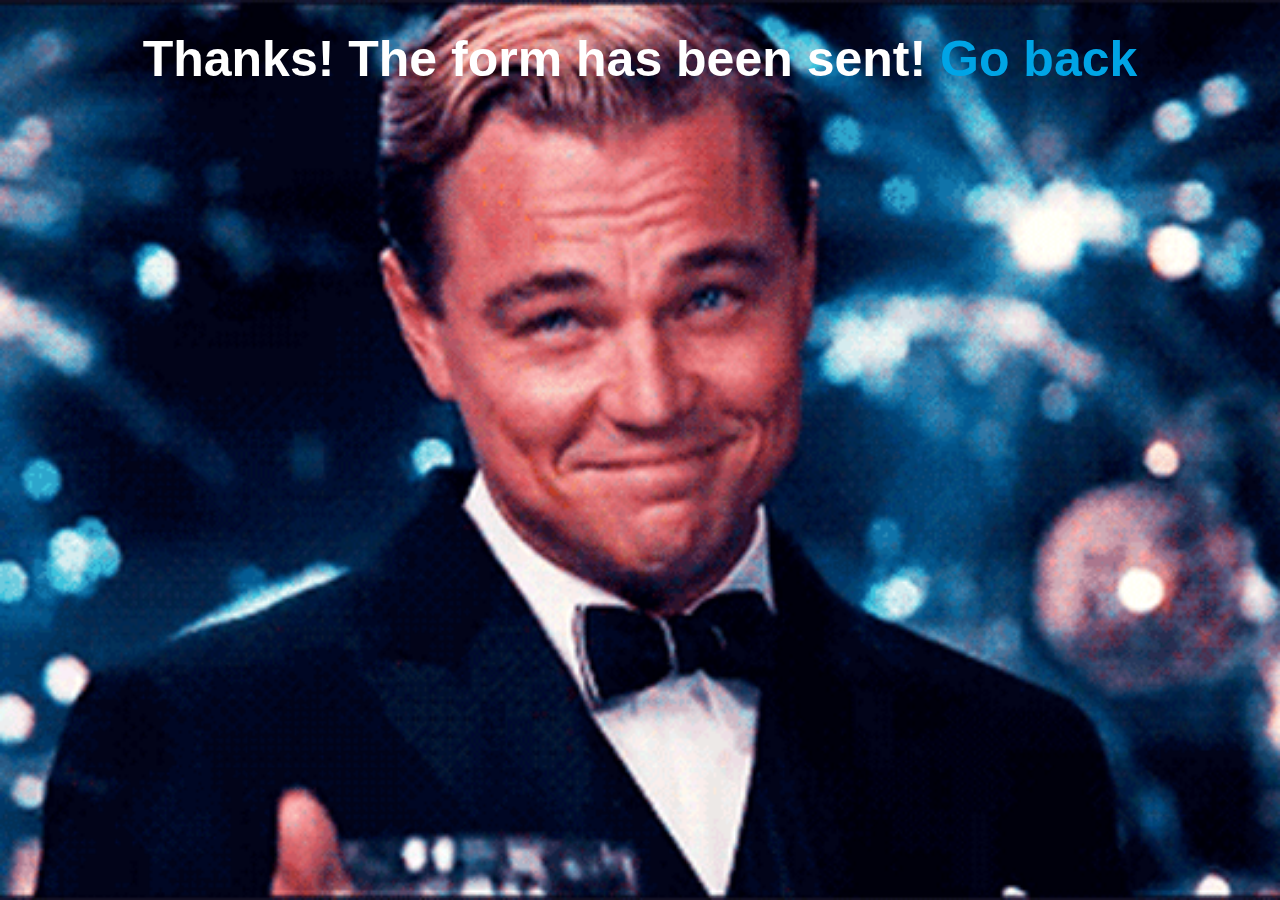
<file: projects/konstruct/thank-you.html>
<!DOCTYPE html>
<html lang="en">
  <head>
    <meta charset="utf-8">
    <meta http-equiv="X-UA-Compatible" content="IE=edge">
    <meta name="viewport" content="width=device-width, initial-scale=1">
    <meta name="description" content="">
    <meta name="author" content="">

    <title>Thanks! The form has been sent!</title>

  </head>

  <body>

    <style>
      * {
        margin: 0;
        padding: 0;
        box-sizing: border-box;
      }
      .container {
        background-image: url(img/leonardo-dicaprio-great-gatsby.gif);
        background-size: cover;
        background-position: center;
        background-repeat: no-repeat;
        height: 100vh;
      }
      .text-center {
        text-align: center;
        color: #FFFFFF;
        font-size: 50px;
        font-family: sans-serif;
        padding-top: 30px;
      }
      .text-center a{
        color: #00A4E5;
        text-decoration: none;
      }
    </style>




    <div class="container">

      <h1 class="text-center">Thanks! The form has been sent! <a href="index.html">Go back</a></h1>

    </div>

  </body>
</html>
</file>
<file: css/style.css>
@font-face {
	font-family: BebasNeue; 
	src: url(../fonts/BebasNeue.ttf); 
}
* {
	margin: 0;
	padding: 0;
	box-sizing: border-box;
}
body {
	background-color: #6F8291;
}
.portfolio {
	padding: 20px;
	display: flex;
	flex-direction: column;
	justify-content: center;
}
.portfolio_title {
	font-family: 'BebasNeue';
	font-size: 40px;
	text-align: center;
	margin-bottom: 20px;
	color: #FFFFFF;
}
.portfolio_projects {
	display: flex;
	justify-content: space-around;
	flex-wrap: wrap;
}
.project_item {
	margin: 10px;
}
.project_item a{
	max-width: 500px;
	border-radius: 20px
}
.project_item a img {
	width: 100%;
}
.project_item_link {
	text-align: center;
	display: inline-block;
	overflow: hidden;
	position: relative;
	text-decoration: none;
}
.project_item_link:before {
	display: block;
	background-color: rgb(0, 0, 0);
	content: "";
	height: 100%;
	opacity: 0;
	position: absolute;
	width: 100%;
	z-index: 2;
	transition: 0.2s;
}
.project_item_link:after {
	font-family: 'BebasNeue';
	color: white;
	content: attr(alt);
	display: block;
	font-size: 36px;
	opacity: 0;
	padding: 0 3%;
	position: absolute;
	text-transform: none;
	top: 50%;
	-webkit-transform-origin: 50% 0%;
	transform-origin: 50% 0%;
	-webkit-transform: scale(0) translateY(-50%);
	transform: scale(0) translateY(-50%);
	width: 94%;
	z-index: 3;
}
.project_item_link img {
	border: none;
	display: block;
	z-index: 1;
}
.project_item_link:after {
	-webkit-transition: all 350ms ease-in-out;
	transition: all 350ms ease-in-out;
}
.project_item_link:hover:before {
	opacity: 0.7;
}
.project_item_link:hover:after {
	opacity: 1;
	-webkit-transform: scale(1) translateY(-50%);
	transform: scale(1) translateY(-50%);
}
</file>
<file: projects/konstruct/css/style.css>
@font-face {
	font-family: BebasNeue; 
	src: url(../fonts/BebasNeue.ttf); 
}
@font-face {
	font-family: OpenSans; 
	src: url(../fonts/OpenSans-Regular.ttf); 
}
* {
	margin: 0;
	padding: 0;
	box-sizing: border-box;
}
body {
	background-color:  #FFFFFF;
}

.btn-up {
  	position: fixed;
	right: 0;
	bottom: 0;
	margin-right: 50px;
	margin-bottom: 30px;
	-webkit-transition: -webkit-transform .8s ease-in-out;
          transition:         transform .8s ease-in-out;
}
.btn-up:hover {
	cursor: pointer;
	-webkit-transform: rotate(360deg);
          transform: rotate(360deg);
}
.btn-up img {
	width: 60px;
	height: 100%;
}
.btn-up_hide {
  	display: none;
}

.container {
	/*max-width: 1199px;*/
	max-width: 1100px;
	/*max-width: 940px;*/
	padding: 0 32px;
	margin: auto;
}
.header {
	background-image: url(../img/bg_header.png);
	background-size: cover;
	background-position: center;
	padding: 40px 70px;
	color: #FFFFFF;
	height: 100vh;
	display: flex;
	justify-content: center;
}
.header_content {
	display: flex;
	flex-direction: column;
	justify-content: space-between;
	text-align: center;
}
.logo {
	max-width: 100%;
	max-height: 23px;
}
.logo img{
	width: 101px;
	height: 23px;
	object-fit: cover;
}
.header_title {
  opacity: 0;
  animation: ani 4s forwards;
}
@keyframes ani {
  0% {opacity: 0;}
  100% {opacity: 1;}
}

.header_title_big {
	font-family: BebasNeue;
	font-size: 60px;
	line-height: 70px;
	letter-spacing: 5px;
	text-transform: uppercase;
}
.header_title_small {
	font-family: OpenSans;
	font-size: 16px;
	line-height: 19px;
}
.scroll_down a{
	text-decoration: none;
	color: #FFFFFF;
	font-family: OpenSans;
	font-size: 11px;
	line-height: 13px;
	letter-spacing: 3px;
}

.menu {
	border-bottom: 1px solid #E6E6E6;
}
.container {}
.block_menu {
	display: flex;
	justify-content: space-between;
	padding: 24px 0;
	align-items: center;
}
.menu_logo {
	display: flex;
	align-items: center;
	margin-right: 20px;
	max-width: 100%;
	max-height: 23px;
}
.menu_logo img{
	width: 101px;
	height: 23px;
	object-fit: cover;
}
.menu_nav a{
	text-decoration: none;
	font-family: OpenSans;
	font-size: 12px;
	line-height: 14px;
	color: #48555B;
	margin-right: 40px;
	transition: 0.3s;
	position: relative;
}
.menu_nav a:after {
	content: "";
    display: block;
    position: absolute;
    right: 0;
    bottom: -3px;
    width: 0;
    height: 2px;
    background-color: black;
    transition: width 0.5s;
}
.menu_nav a:hover:after {
	content: "";
    width: 100%;
    display: block;
    position: absolute;
    left: 0;
    bottom: -3px;
    height: 2px;
    background-color: #00A4E5;
    transition: width 0.5s; 
}
.menu_nav a:last-child {
	margin-right: 0;
}
.menu_nav a:hover{
	color: #00A4E5;
}

.our_story {
	padding: 57px 0 117px 0;
}
.block_our_story {}
.our_story_title {
	display: flex;
	flex-direction: column;
	align-items: center;
	margin-bottom: 70px;
}
.our_story_title_text {
	font-family: OpenSans;
	font-size: 18px;
	line-height: 21px;
	letter-spacing: 2px;
	margin-bottom: 10px;
}
.line_title {
	width: 50px;
	height: 2px;
	background-color: #00A4E5;
}
.our_story_info {
	display: flex;
	justify-content: space-between;
}
.our_story_info_description {
	max-width: 400px;
	font-family: OpenSans;
}
.our_story_info_description_top {
	font-size: 20px;
	line-height: 23px;
	margin-bottom: 30px;
	color: #48555B;
}
.our_story_info_description_top a{
	text-decoration: none;
	color: #16ACE8;
}
.our_story_info_description_bottom {
	font-size: 13px;
	line-height: 23px;
	color: #48555B;
}
.our_story_info_links {
	display: flex;
}
.our_story_info_links a{
	text-decoration: none;
	max-width: 140px;
	min-height: 222px;
	margin-right: 30px;
	-webkit-transition: all 1s ease;
          transition: all 1s ease;
}
.our_story_info_links a:hover{
	-webkit-transform: rotate(15deg);
          transform: rotate(15deg);
}
.our_story_info_links a:last-child {
	margin-right: 0;
}
.our_story_info_links_item {
	font-family: OpenSans;
	font-size: 24px;
	line-height: 29px;
	text-align: left;
	color: #FFFFFF;
	font-weight: 900;
	min-width: 140px;
	min-height: 100%;
	background-size: cover;
	background-repeat: no-repeat;
	padding: 20px;
}
.our_story_info_links_item_plan {
	background-image: url(../img/plan.png);
}
.our_story_info_links_item_manage {
	background-image: url(../img/manage.png);
}
.our_story_info_links_item_build {
	background-image: url(../img/build.png);
}

.our_capabilities {}
.block_our_capabilities_head {
	display: flex;
	justify-content: space-between;
	flex-wrap: wrap;
	align-items: center;
	margin-bottom: 70px;
}
.our_capabilities_title {}
.our_capabilities_title_text {
	font-family: OpenSans;
	font-size: 18px;
	line-height: 21px;
	color: #48555B;
	margin-bottom: 10px;
}
.our_capabilities_line {
	width: 50px;
	height: 2px;
	background-color: #00A4E5;
}
.our_capabilities_services {
	display: flex;
	align-items: center;
}
.our_capabilities_description {
	max-width: 400px;
	font-family: 'OpenSans';
	font-size: 11px;
	line-height: 19px;
	color: #48555B;
	margin-right: 30px;
}
.our_capabilities_button a{
	color: #FFFFFF;
	text-decoration: none;
	padding: 11px 29px;
	background-color: #00A4E5;
	font-family: OpenSans;
	font-size: 13px;
	line-height: 15px;
	letter-spacing: 0.5px;
	text-align: center;
	white-space: nowrap;
	border: 1px solid #00A4E5;
	transition: 0.3s;
}
.our_capabilities_button a:hover {
	color: #00A4E5;
	background-color: #FFFFFF;
}

.block_our_capabilities {
	display: flex;
	justify-content: space-around;
	flex-wrap: wrap;
}
.capabilities_item {
	border: 1px solid #E6E6E6;
	background-color: #FFFFFF;
	padding: 38px 23px;
	margin: 15px;
	max-width: 295px;
	transition: 0.3s;
}
.capabilities_item:hover {
	-webkit-box-shadow: 0px 0px 20px 5px rgba(34, 60, 80, 0.2) inset;
	-moz-box-shadow: 0px 0px 20px 5px rgba(34, 60, 80, 0.2) inset;
	box-shadow: 0px 0px 20px 5px rgba(34, 60, 80, 0.2) inset;
}
.capabilities_img {
	margin-bottom: 25px;
	max-width: 65px;
	max-height: 75px;
}
.capabilities_img img {
	width: 65px;
	height: 100%;
	object-fit: cover;
}
.capabilities_title {
	margin-bottom: 13px;
	font-family: OpenSans;
	font-size: 16px;
	line-height: 24px;
	color: #48555B;
	font-weight: bold;
}
.capabilities_description {
	font-family: OpenSans;
	font-size: 13px;
	line-height: 23px;
	color: #48555B;
}

.sup_footer {
	background-image: url(../img/bg_footer.png);
	background-size: cover;
	background-repeat: no-repeat;
	background-position: center;
	height: 100vh;
	display: flex;
}
.block_sup_footer {
	display: flex;
	flex-direction: column;
	justify-content: center;
	align-items: center;
	margin: 100px auto auto auto;
}
.sup_footer_title {
	font-family: OpenSans;
	font-size: 30px;
	line-height: 36px;
	color: #48555B;
	max-width: 300px;
	text-align: center;
	font-weight: bold;
	margin-bottom: 35px;
}
.sup_footer_button a{
	text-decoration: none;
	font-family: OpenSans;
	font-size: 13px;
	line-height: 15px;
	text-align: center;
	color: #FFFFFF;
	padding: 11px 26px;
	background-color:  #00A4E5;
	font-weight: bold;
	border: 1px solid #00A4E5;
	transition: 0.3s;
}
.sup_footer_button a:hover {
	color: #00A4E5;
	background-color: #FFFFFF;
}

.form_footer {
	background-color: #171819;
	margin-top: -5px;
}
.block_form {
	display: flex;
	justify-content: space-around;
	align-items: center;
	padding: 30px 0;
}
.form_title {
	font-family: OpenSans;
	font-size: 22px;
	line-height: 26px;
	color: #FFFFFF;
}
.form {
	height: 40px;
}
.form input{
	padding: 0 16px;
	border: none;
	height: 40px;
}
.form button {
	font-family: OpenSans;
	font-size: 13px;
	line-height: 15px;
	color: #FFFFFF;
	background-color: #00A4E5;
	border: none;
	padding: 0 40px;
	position: relative;
	right: 5px;
	height: 40px;
	white-space: nowrap;
	transition: 0.3s;

}
.form button:hover {
	cursor: pointer;
	color: #FFFFFF;
	background-color: #383C48;
}

.footer {
	background-color: #141A20;
}
.block_footer {
	display: flex;
	justify-content: space-between;
	padding: 40px 0;
}
.company {
	max-width: 250px
}
.company_title {
	margin-bottom: 15px;
	font-family: OpenSans;
	font-size: 11px;
	line-height: 13px;
	color: #FFFFFF;
}
.company_logo {
	margin-bottom: 15px;
	max-width: 101px;
	max-height: 23px;
}
.company_logo img {
	width: 101px;
	height: 23px;
	object-fit: cover;
}
.company_description {
	font-family: OpenSans;
	font-size: 11px;
	line-height: 19px;
	color: #FFFFFF;
}
.footer_menu {}
.footer_title {
	font-family: OpenSans;
	font-size: 11px;
	line-height: 13px;
	color: #FFFFFF;
	margin-bottom: 15px;
}
.footer_menu_block {
	display: flex;
}
.footer_menu_block_item {
	display: flex;
	flex-direction: column;
	margin-right: 15px;
}
.footer_menu_block_item a {
	text-decoration: none;
	font-family: OpenSans;
	font-size: 11px;
	color: #FFFFFF;
	margin-bottom: 10px;
	transition: 0.3s;
}
.footer_menu_block_item a:hover {
	color: #00A4E5;
}
.footer_menu_block_item a:last-child{
	margin-bottom: 0;
}
.contacts {
	max-width: 130px;
	font-family: OpenSans;
	font-size: 11px;
	color: #FFFFFF;
}
.contacts a{
	color: #FFFFFF;
	text-decoration: none;
}
.contacts_addres {
	margin-bottom: 15px;
}
.contacts_number {
	margin-bottom: 15px;
}
.social_network {
	display: flex;
}
.social_network a{
	margin-right: 10px;
	max-width: 20px;
	max-height: 20px;
}
.social_network a:last-child{
	margin-right: 0;
}
.social_network img {
	width: 20px;
	height: 20px;
}

#footer_down{
	background-color: #171819;
	padding: 22px 0;
	text-align: center;
	font-family: OpenSans;
	font-size: 11px;
	color: #FFFFFF;
}


@media screen and (max-width: 992px) {
	.our_story_info {
		flex-direction: column;
		justify-content: center;
	}
	.our_story_info_description {
		margin: auto;
		margin-bottom: 15px;
	}
	.our_story_info_links {
		margin: auto;
		flex-wrap: wrap;
		justify-content: space-around;
	}
	.our_story_info_links a {
		margin: 15px;
	}
	.our_story_info_links a:last-child {
		margin-right: 15px;
	}
}
@media screen and (max-width: 768px) {
	.block_form {
		flex-direction: column;
	}
	.form_title {
		margin-bottom: 15px;
	}
	.block_footer {
		flex-direction: column;
	}
}
@media screen and (max-width: 576px) {
	.form {
		text-align: center;
	}
	.form input{
		padding: 0 7px;
		border: none;
		height: 40px;
		width: 50%;
	}
	.form button {
		padding: 0 25px;
		position: relative;
		right: 5px;
		height: 40px;
		white-space: nowrap;
	}
	.block_menu {
		flex-direction: column;
	}
	.menu_logo {
		margin-right: 0;
		margin-bottom: 10px;
	}
	.menu_nav a{
		margin-right: 10px;
	}
}
@media screen and (max-width: 360px) {
	.menu_nav {
		display: flex;
		flex-direction: column;
	}
	.menu_nav a{
		margin-right: 0;
		margin-bottom: 10px;
	}
}
</file>
<file: projects/polly/css/style.css>
@font-face {
	font-family: DMSans; 
	src: url(../fonts/DMSans-Regular.ttf); 
}
* {
	margin: 0;
	padding: 0;
	font-family: DMSans;
}
body {
	background-color: #E5E5E5;
}
.container {
	max-width: 1376px;
	padding: 0 32px;
	margin: auto;
}
.section_header_menu {
	background-color: #FAF6EE;
	border-bottom: 1px solid #000;
}
.menu {
	display: flex;
	justify-content: space-between;
	align-items: center;
	color: #111010;
	text-transform: uppercase;
	padding: 32px 0;
}
.menu_modificator {
	display: flex;
	align-items: center;
}
.menu_logo {
	font-size: 25px;
	margin-right: 20px;
	white-space: nowrap;
}
.menu_links a{
	margin-right: 80px;
	text-decoration: none;
	color: #111010;
	font-size: 18px
}
.menu_basket {
	display: flex;
	align-items: center;
}
.search {
	margin-right: 32px;
	font-size: 18px
}
.basket {
	display: flex;
	align-items: center;
}
.backet_img {
	margin-right: 10px;
}
.section_header {
	margin-bottom: 152px;
}
.preview {
	background-image: url(../img/bg_header.png);
	background-size: cover;
	background-repeat: no-repeat;
	background-position: center;
	padding: 60px;
	border-radius: 50px;
}
.text_header {
	font-size: 96px;
	color: #FFFFFF;
	margin-bottom: 268px;
}
.button_watch a {
	text-decoration: none;
	text-transform: uppercase;
	color: #111010;
	background-color: #FFDB5B;
	padding: 16px 33px;
	font-size: 18px;
	border-radius: 50px;
	white-space: nowrap;
}
.section_description {
	margin-bottom: 162px;
}
.description {
	font-size: 72px;
}
.section_out_bestsellers {
	background-color: #F1EBE4;
	padding: 80px 0;
	border-top: 1px solid #000;
	border-bottom: 1px solid #000;
	margin-bottom: 100px;
}
.our_bestsellers {
	display: flex;
	flex-direction: row;
}
.our_bestsellers_product {
	display: flex;
	justify-content: space-between;
	flex-wrap: wrap;
}
.our_bestsellers_product_item {
	margin-bottom: 30px;
}
.our_bestsellers_text {
	text-transform: uppercase;
	font-size: 45px;
	margin-right: 33px;
	margin-bottom: 33px;
}
.our_bestsellers_item_img img{
	width: 280px;
	margin-right: 34px;
	border: 1px solid #000;
}
.our_bestsellers_links {
	display: flex;
	justify-content: flex-end;	
	margin-top: 30px;	
}
.our_bestsellers_links a{
	text-transform: uppercase;
	font-size: 20px;
	color: #111010;
	text-decoration: none;
	border-bottom: 1px solid #000;
}
.shop_by_category_title {
	font-size: 48px;
	text-transform: uppercase;
	margin-bottom: 62px;
}
.section_shop_by_category {
	padding-bottom: 26px;
	border-bottom: 1px solid #000;
}
.categorys {
	display: flex;
	justify-content: space-between;
	flex-wrap: wrap;
}
.categorys_item {
	max-width: 400px;
	margin-bottom: 30px;
}
.categorys_item a {
	text-decoration: none;
}
.categorys_item img {
	max-width: 390px;
}
.categorys_item p {
	text-transform: uppercase;
	font-size: 32px;
	color: #111010;
	background-color: #CAB5EB;
	padding: 30px 0;
	text-align: center;
}
.section_home_clay_kits {
	background-color: #F1EBE4;
	padding: 75px 0;
	border-bottom: 1px solid #000;
}
.block_home_clay_kits {
	display: flex;
	justify-content: space-between;
	flex-wrap: wrap;
}
.home_clay_kits_title {
	font-size: 48px;
	margin-bottom: 26px;
	text-transform: uppercase;
}
.home_clay_kits_description {
	font-size: 20px;
	margin-bottom: 28px;
	max-width: 538px;
}
.home_clay_kits_list {
	font-size: 16px;
	text-transform: uppercase;
	margin-bottom: 37px;
}
.home_clay_kits_list ul li {
	list-style: none;
	border-bottom: 1px solid #000;
	border-top: 1px solid #000;
	padding: 16px 0;
	width: 331px;
}
.home_clay_kits_list ul li:last-child {
	border-top: none;
}
.home_clay_kits_list ul li:first-child {
	border-bottom: none;
}
.home_clay_kits_button {
	margin-bottom: 50px;
}
.home_clay_kits_button a{
	text-decoration: none;
	text-transform: uppercase;
	color: #111010;
	background-color: #FFDB5B;
	padding: 17px 33px;
	font-size: 18px;
	border-radius: 50px;
	border: 1px solid #111010;
}
.home_clay_kits_img {
	max-width: 550px;
}
.home_clay_kits_img img {
	width: 100%;
	border: 1px solid #111010;
}
.section_benefits {
	padding: 170px 0;
	border-bottom: 1px solid #000;
}
.block_benefits {
	display: flex;
	justify-content: space-between;
	flex-wrap: wrap;
}
.benefits_item {
	max-width: 285px;
	text-align: center;
	margin-bottom: 40px;
	margin-right: 20px;
}
.benefits_img {
	margin-bottom: 16px;
}
.benefits_title {
	margin-bottom: 22px;
	font-size: 24px;
	text-transform: uppercase;
}
.benefits_description {
	font-size: 18px;
}
.section_reviews {
	border-bottom: 1px solid #000;
	background-color: #FFDB5B;
	padding: 77px 0;
}
.block_reviews {
	display: flex;
	justify-content: space-between;
	flex-wrap: wrap;
}
.reviews_item {
	max-width: 331px;
	text-align: center;
	margin-right: 20px;
}
.reviews_text {
	font-size: 17px;
	margin-bottom: 23px;
}
.reviews_autor {
	margin-bottom: 30px;
	font-size: 16px;
	text-transform: uppercase;
}
.section_latest_articles {
	padding: 100px 0;
	background-color: #E5E5E5;
	border-bottom: 1px solid #000;
}
.latest_articles_title {
	text-transform: uppercase;
	font-size: 100px;
	text-align: center;	
}
.articles {
	display: flex;
	justify-content: space-between;
	flex-wrap: wrap;
}
.articles_item {
	margin: 10px;
}
.articles_item a{
	text-decoration: none;
}
.articles_img {
	width: 350px;
	height: 300px;
}
.articles_img img{
	width: 100%;
	height: 100%;
	object-fit: cover;
	border-top-left-radius: 20px;
	border-top-right-radius: 20px;
}
.articles_text {
	padding: 15px 0;
	text-align: center;
	text-transform: uppercase;
	color: #000;
	font-size: 20px;
	background-color: #CAB5EB;
	border-bottom-left-radius: 20px;
	border-bottom-right-radius: 20px;
}
.section_form {
	background-color: #F1EBE4;
	border-bottom: 1px solid #000;
}
.block_form {
	display: flex;
	justify-content: space-around;
	flex-wrap: wrap;
	padding: 70px 0;
}
.new_collection {
	background-image: url(../img/bg_new_collection.png);
	background-size: cover;
	background-repeat: no-repeat;
	display: flex;
	flex-direction: column;
	justify-content: center;
	align-items: center;
	text-align: center;
	min-width: 527px;
	min-height: 304px;
	margin-bottom: 30px;
}
.new_collection span {
	font-size: 40px;
	margin-bottom: 40px;
	text-transform: uppercase;
	max-width: 340px;
}
.form_title {
	font-size: 48px;
	text-transform: uppercase;
	margin-bottom: 25px;
}
.form_description {
	max-width: 234px;
	margin-bottom: 25px;
	font-size: 18px;
}
.form_input {
	white-space: nowrap;
}
.form_input input {
	max-width: 304px;
	padding: 10px 27px;
	font-size: 18px;
	background: #FFFFFF;
	border: 1px solid #111010;
	border-radius: 20px;
}
.form_input button {
	background: #FFDB5B;
	border: 1px solid #111010;
	border-radius: 1600px;
	padding: 15px 24px;
	font-size: 18px;
	position: relative;
	right: 30px;
}
.form_input button:hover {
	cursor: pointer;
}
.section_behind_the_scenes {
	border-bottom: 1px solid #000;
}
.block_behind_the_scenes {
	padding: 100px 0;
}
.behind_the_scenes_head {
	margin-bottom: 50px;
	display: flex;
	justify-content: space-between;
	align-items: center;
}
.behind_the_scenes_title {
	text-transform: uppercase;
	font-size: 48px;
}
.behind_the_scenes_link a {
	text-decoration: none;
	font-size: 20px;
	text-transform: uppercase;
	color: #111010;
}
.behind_the_scenes_photos {
	display: flex;
	justify-content: space-between;
	flex-wrap: wrap;
}
.behind_the_scenes_photo_item {
	width: 241px;
	height: 241px;
	border-radius: 50%;
	overflow: hidden;
	margin: 5px;
	border: 1px solid #111010;
}
.behind_the_scenes_photo_item img {
	width: 241px;
	/*border-radius: 50%;*/
	object-fit: cover;
	object-position: 50% -50px;
}
.behind_the_scenes_photo_item:nth-child(even) {
    margin-top: 70px;
 } 
 .footer {
 	padding: 30px 0;
 	background-color: #CAB5EB;
 }
 .footer_title {
 	text-transform: uppercase;
 	font-size: 10vw;
 	font-weight: 700;
 	text-align: center;
 }
 .footer_form_menu {
 	display: flex;
 	justify-content: space-between;
 	margin-bottom: 50px;
 }
 .footer_form_title {
 	font-size: 27px;
 	max-width: 304px;
 	margin-bottom: 30px;
 }
 .footer_menu {
 	display: flex;
 }
 .footer_menu_list {
 	margin-right: 100px;
 }
 .footer_menu_list:last-child {
 	margin-right: 0;
 }
 .footer_menu_list ul li{
 	list-style: none;
 	text-transform: uppercase;
 	margin-bottom: 16px;
 }
 .footer_menu_list ul li:last-child {
 	margin-bottom: 0;
 }
 .footer_menu_list ul li a{
 	color: #111010;
 	text-decoration: none;
 }
 .footer_info {
 	display: flex;
 	justify-content: space-between;
 	align-items: center;
 }
 .footer_link a{
 	color: #111010;
 	font-size: 16px;
 }
 .footer_social_network a{
 	margin-right: 30px;
 }
 .footer_social_network a:last-child{
 	margin-right: 0;
 }



 @media screen and (max-width: 1400px) {  
 	.behind_the_scenes_photo_item:nth-child(even) {
	    margin-top: 0;
	 } 
}
 @media screen and (max-width: 992px) {  
 	.menu_links {
 		display: flex;
 		flex-direction: column;
 	}  
 	.block_home_clay_kits {
 		justify-content: center;
 	}
 	.articles {
 		justify-content: center;
 	}
 	.behind_the_scenes_photos {
 		justify-content: center;
 	}
 	.footer_form_menu {
 		flex-direction: column;
 	}
 	.footer_form {
 		display: flex;
 		justify-content: center;
 	}
 	.footer_menu {
 		justify-content: center;
 	}
 	.categorys {
 		justify-content: center;
 	}
 	.categorys_item {
 		margin: 10px;
 	}
 	.our_bestsellers {
		flex-direction: column;
	}
	.our_bestsellers_product {
		justify-content: center;
	}
	.our_bestsellers_arrow img{
		transform: rotate(60deg);
		margin-bottom: 20px;
	}
	.text_header {
		font-size: 70px;
	}
	.block_benefits {
		justify-content: center;
	}
	.block_reviews {
		justify-content: center;
	}
	.description {
		font-size: 50px;
	}

}

@media screen and (max-width: 576px) {  
 	.new_collection {
		background-size: contain;
		min-width: 320px;
	}
	.new_collection span{
		font-size: 25px;
	}
	.new_collection span:last-child {
		margin-bottom: 80px;
	}
	.menu_links a{
		margin-right: 20px;
	}
	.menu_logo {
		white-space: normal;
	}
	.text_header {
		font-size: 40px;
	}
	.latest_articles_title {
		font-size: 50px;	
	}
	.footer_form {
		display: flex;
		flex-direction: column;
		margin: 20px auto;
	}
	.footer_menu_list {
	 	margin-right: 30px;
	 }
	 .menu_modificator {
		flex-direction: column;
	}
	.menu_links {
		display: none;
	}
	.button_watch a {
		padding: 13px 25px;
		font-size: 15px;
	}
	.button_watch {
		margin-bottom: 70px;
	}
	.preview {
		padding: 10px;
	}
	.form_input input {
		max-width: 150px;
	}
	.categorys_item {
		max-width: 350px;
	}
	.categorys_item img {
		max-width: 300px;
	}
}
</file>
<file: projects/konstruct/404/style.css>
* {
    box-sizing: border-box;
    margin: 0;
    padding: 0;
}
.text_404 {
  margin-top: 30px;
  font-family: sans-serif;
  position: absolute;
  margin-left: auto;
  margin-right: auto;
  left: 0;
  right: 0;
  text-align: center;
  z-index: 10;
  color: rgb(0,17,30);
  font-size: 50px;
}
.text_404 a{
  color: #00A4E5;
  text-decoration: none;
}
.layers {
    background-image: url(HomeALone.webp);
    background-repeat: no-repeat;
    background-size: cover;
    background-position: center;
    height: 100%;
    overflow: hidden;
    position: absolute;
    width: 100%;
}

.layer {
    height: 100%;
    position: absolute;
    transform: translate3d(0, -100%, 0);
    width: 100%;
}

.layer--background {
    animation: fallLoop 10000ms linear infinite;
    opacity: 0.4;

    .snowflake {
        animation: spin 15000ms linear infinite;
        height: 20%;
    }
}

.layer--middleground {
    animation: fallLoop 7500ms linear infinite;
    opacity: 0.6;

    .snowflake {
        animation: spin 12500ms linear infinite;
        height: 33.33333%;
    }
}

.layer--foreground {
    opacity: 0.8;

    animation: fallLoop 5000ms linear infinite;
    .snowflake {
        animation: spin 10000ms linear infinite;
        height: 50%;
    }
}

.snowflakes { 
    align-content: flex-start;
    display: flex;
    flex-wrap: wrap;    
    height: 100%;
    position: relative;
    width: 100%;
}

.snowflake {
    box-sizing: border-box;

    svg {
        height: 100%;
        width: 100%;
    }
}

.snowflake--small {
    width: 10%;

    svg {
        height: 70%;
    }
}

.snowflake--medium {
    width: 20%;

    svg {
        height: 80%;
    }
}

.snowflake--large {
    width: 30%;

    svg {
        height: 100%;
    }
}

@keyframes spin {
    from { transform: rotate(0deg); }
    to { transform: rotate(359deg); }
}

@keyframes fallLoop {
    from { transform: translate3d(0, -100%, 0); }
    to { transform: translate3d(0, 0%, 0); }
}
</file>
